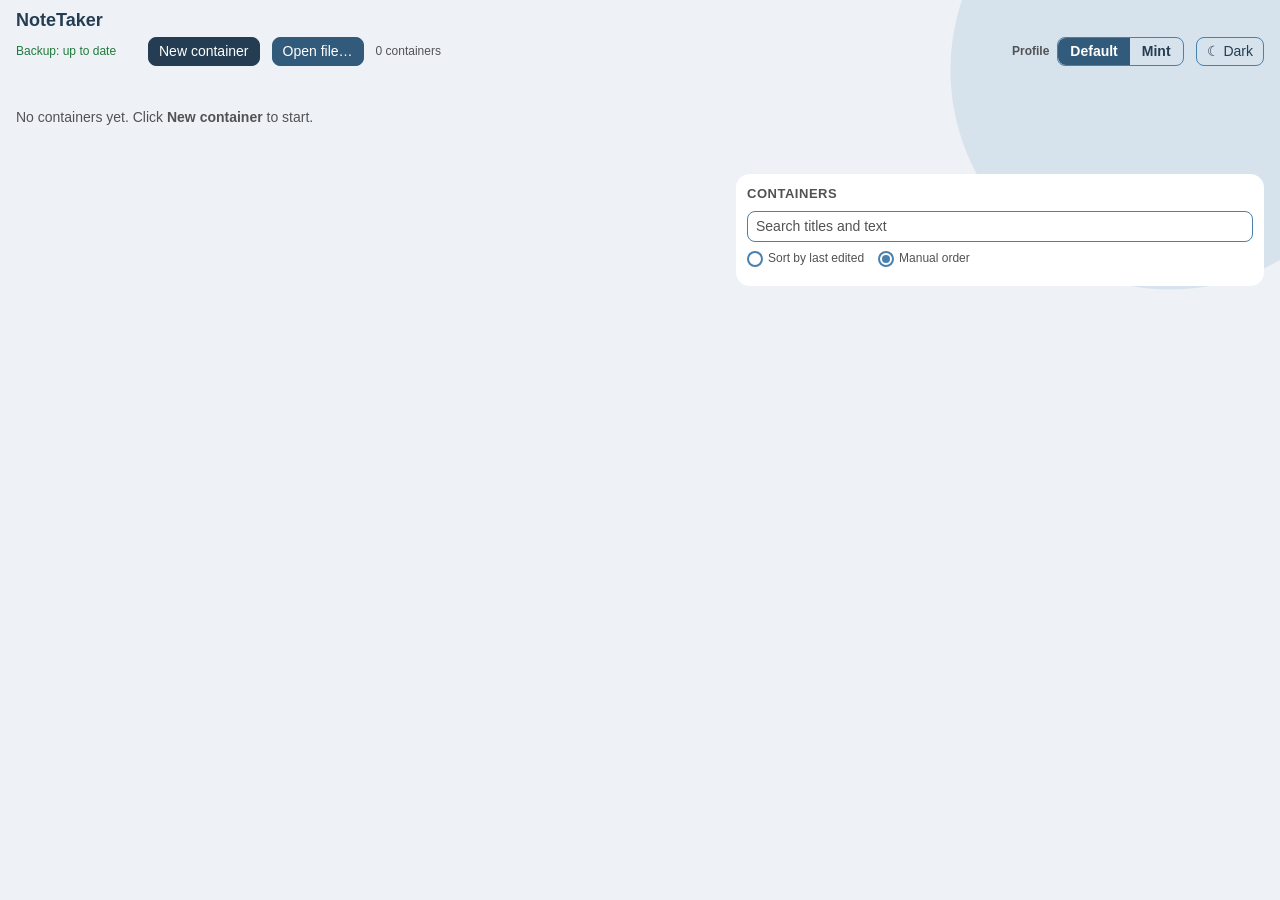
<file: app/index.html>
<!doctype html>
<html lang="en">
<head>
<meta charset="utf-8">
<title>NoteTaker</title>
<meta name="viewport" content="width=device-width, initial-scale=1">
<link rel="icon" href="favicon.ico" sizes="16x16 24x24 32x32 48x48 64x64">
<link rel="manifest" href="manifest.webmanifest">
<script>try { var t = localStorage.getItem("notetaker-theme"); if (t === "dark" || t === "light") document.documentElement.setAttribute("data-theme", t); } catch (e) { /* storage blocked: follow the system setting */ }</script>
<style>
  /* ===== Theme tokens =====
     Default profile (personal brand), light, on :root. Other profiles override these through a data-profile attribute selector
     (:root[data-profile="..."]); light/dark is the data-theme attribute or the system setting, as before.
     Palette: Midnight #253D52, Warm gray #525254, Mist bg #EEF2F7, Muted blue #4880AE, Soft sky #A0C2DB, Mist gray #9A9AA4, Muted Blue Dark #325A7A */
  :root {
    --bg: #EEF2F7; --card: #FFFFFF; --field: #FFFFFF; --field-locked: #EEF2F7;
    --text: #253D52; --muted: #525254; --heading: #253D52;
    --line: #4880AE; --card-line: transparent;                        /* --line: borders of buttons and fields; --card-line: edge of cards, boxes and the header */
    --accent: #4880AE; --accent-bg: #EEF2F7; --focus: #4880AE;        /* never used as text colour: rings, drop line, focus */
    --active-bg: #EEF2F7; --icon: #4880AE;                                                /* the small symbols in the header list */
    --cta-bg: #253D52; --cta-text: #FFFFFF; --btn-bg: #325A7A; --btn-text: #FFFFFF; --btn-line: #325A7A;
    --sig: rgba(72, 128, 174, .14);                                   /* the decorative corner circle */
    --ok: #217a3c; --bad: #c62828;                                    /* page background only (backup line) */
    --warn: #9a5b00; --warn-bg: #fff4d6; --warn-line: #9a5b00; --err-bg: #fde4e4; --err-line: #c62828;
    --cardw: 1060px; --idxw: 528px; --texth: 400px; --fs: 14px; --hdr: 76px; --hdr-min: 76px;   /* --hdr = the real header height, set from the page (see below) */
    --radius-card: 14px; --radius-ctl: 8px; --radius-btn: 8px; --radius-field: 10px; --radius-area: 12px; --radius-line: 2px;
    --font-ui: Arial, Helvetica, sans-serif; --font-mono: Consolas, "Courier New", monospace;
    --fw-normal: 400; --fw-strong: 700; --fw-head: 700; --cta-size: 14px; --cta-weight: 400; --h1-size: 18px; --h1-lh: 22px;
    --logo-w: 190px; --logo-plate: transparent; --logo-plate-pad: 0;      /* only used by a profile that shows a logo */
    --circle: radial-gradient(circle 220px at calc(100% - 110px) 70px, var(--sig) 219px, transparent 220px);
    color-scheme: light;
  }
  @media (prefers-color-scheme: dark) {
    :root:not([data-theme="light"]) {
      --bg: #253D52; --card: #325A7A; --field: #253D52; --field-locked: #325A7A;
      --text: #FFFFFF; --muted: #EEF2F7; --heading: #FFFFFF;
      --line: #A0C2DB; --accent: #A0C2DB; --accent-bg: #253D52; --focus: #A0C2DB; --active-bg: #253D52; --icon: #A0C2DB;
      --cta-bg: #A0C2DB; --cta-text: #253D52; --btn-bg: #EEF2F7; --btn-text: #253D52; --btn-line: #EEF2F7; --sig: rgba(160, 194, 219, .12);
      --ok: #6fcf8a; --bad: #ff8a80;
      --warn: #ffc766; --warn-bg: #3b3317; --warn-line: #ffc766; --err-bg: #3d1d1d; --err-line: #ff9d94;
      color-scheme: dark;
    }
  }
  :root[data-theme="dark"] {
    --bg: #253D52; --card: #325A7A; --field: #253D52; --field-locked: #325A7A;
    --text: #FFFFFF; --muted: #EEF2F7; --heading: #FFFFFF;
    --line: #A0C2DB; --accent: #A0C2DB; --accent-bg: #253D52; --focus: #A0C2DB; --active-bg: #253D52; --icon: #A0C2DB;
    --cta-bg: #A0C2DB; --cta-text: #253D52; --btn-bg: #EEF2F7; --btn-text: #253D52; --btn-line: #EEF2F7; --sig: rgba(160, 194, 219, .12);
    --ok: #6fcf8a; --bad: #ff8a80;
    --warn: #ffc766; --warn-bg: #3b3317; --warn-line: #ffc766; --err-bg: #3d1d1d; --err-line: #ff9d94;
    color-scheme: dark;
  }
  * { box-sizing: border-box; }
  body { margin: 0; background: var(--circle) fixed, var(--bg); color: var(--text); font: 14px/1.4 var(--font-ui); }
  :focus-visible { outline: 3px solid var(--focus); outline-offset: 2px; }
  header { position: sticky; top: 0; z-index: 5; min-height: var(--hdr-min); background: var(--circle) fixed, var(--bg); border-bottom: 1px solid var(--card-line);
           padding: 0 16px; display: grid; grid-template-columns: minmax(0, 1fr); align-content: center; row-gap: 6px; }
  #logoSlot { display: none; flex: none; align-self: flex-start; margin: 0 0 14px 0; }   /* a profile that has a logo draws it here: top of the container-list column, left-aligned */
  .hrow { display: flex; flex-wrap: nowrap; gap: 12px; align-items: center; min-width: 0; }
  .hright { display: flex; align-items: center; gap: 12px; margin-left: auto; }
  h1 { font-size: var(--h1-size); line-height: var(--h1-lh); margin: 0; font-weight: var(--fw-head); color: var(--heading); }
  button { font: inherit; padding: 4px 10px; border: 1px solid var(--line); border-radius: var(--radius-btn);
           background: transparent; color: var(--text); cursor: pointer; }
  button:hover:not(:disabled) { border-color: var(--accent); }
  button:disabled { opacity: .45; cursor: not-allowed; }
  button.primary { background: var(--cta-bg); border-color: var(--cta-bg); color: var(--cta-text); font-size: var(--cta-size); font-weight: var(--cta-weight); }
  button.btn-open, button.btn-save { background: var(--btn-bg); border-color: var(--btn-line); color: var(--btn-text); }
  #themeBtn { white-space: nowrap; }
  /* profile switch: a label and a two-button group (the pressed one is filled) */
  #profileBox { display: inline-flex; align-items: center; gap: 8px; }
  #profileBox[hidden] { display: none; }
  #profileLabel { font-size: 12px; color: var(--muted); font-weight: var(--fw-strong); white-space: nowrap; }
  .segbtns { display: inline-flex; border: 1px solid var(--line); border-radius: var(--radius-btn); }
  .segbtns button { border: 0; border-radius: 0; padding: 4px 12px; font-weight: var(--fw-strong); white-space: nowrap; }
  .segbtns button:first-child { border-radius: var(--radius-btn) 0 0 var(--radius-btn); }
  .segbtns button:last-child { border-radius: 0 var(--radius-btn) var(--radius-btn) 0; }
  .segbtns button[aria-pressed="true"] { background: var(--btn-bg); color: var(--btn-text); }
  .segbtns button:hover:not(:disabled):not([aria-pressed="true"]) { background: var(--accent-bg); }
  #count, #backup { color: var(--muted); font-size: 12px; white-space: nowrap; }
  #backup { min-width: 10em; }                      /* reserve the width of the usual texts so the buttons beside it do not shift as the text changes */
  #backup.ok { color: var(--ok); } #backup.bad { color: var(--bad); font-weight: var(--fw-strong); }
  .banner { margin: 10px 16px 0; padding: 8px 12px; border-radius: var(--radius-ctl); border: 1px solid; display: flex; gap: 12px; align-items: flex-start; white-space: pre-line; }
  .banner > span { flex: 1; }
  .banner .bx { flex: none; }
  .banner.warn { background: var(--warn-bg); border-color: var(--warn-line); }
  .banner.err { background: var(--err-bg); border-color: var(--err-line); }
  #empty { margin: 32px 16px; color: var(--muted); }
  #layout { display: grid; grid-template-columns: minmax(0, var(--cardw)) minmax(240px, var(--idxw)); justify-content: center;
            gap: 16px; padding: 14px 16px 60px; align-items: start; }
  #grid { display: flex; flex-direction: column; gap: 14px; min-width: 0; }
  @media (max-width: 900px) { #layout { grid-template-columns: minmax(0, 1fr); } #side { position: static; max-height: none; } }
  .card { background: var(--card); border: 1px solid var(--card-line); border-radius: var(--radius-card); padding: 10px; display: flex; flex-direction: column; gap: 6px;
          scroll-margin-top: calc(var(--hdr) + 12px); }
  .card.flash { animation: flash 1.1s ease-out; }
  @keyframes flash { 0% { background: var(--accent-bg); } 100% { background: var(--card); } }
  .title { width: 100%; font: inherit; font-weight: var(--fw-strong); padding: 4px 6px; border: 1px solid var(--line); border-radius: var(--radius-field);
           background: var(--field); color: var(--text); }
  .btns { display: flex; flex-wrap: wrap; gap: 4px; }
  textarea.body { width: 100%; height: var(--texth); resize: vertical; overflow: auto; padding: 8px; font: var(--fs)/1.45 var(--font-mono);
                  border: 1px solid var(--line); border-radius: var(--radius-area); background: var(--field); color: var(--text); }
  .btnwrap { position: relative; display: inline-block; }
  .toast { position: absolute; left: 0; top: calc(100% + 3px); z-index: 4; white-space: nowrap; pointer-events: none;
           background: var(--text); color: var(--bg); padding: 2px 8px; border-radius: var(--radius-ctl); font-size: 12px; }
  .meta { display: flex; flex-wrap: wrap; gap: 4px 12px; font-size: 12px; color: var(--muted); }
  .badge { color: var(--warn); font-weight: var(--fw-strong); }
  .titlerow { display: flex; gap: 6px; align-items: center; }
  .titlerow .title { flex: 1; min-width: 0; }
  .title[readonly] { background: var(--field-locked); }
  ::placeholder { color: var(--muted); opacity: 1; }
  .lock { flex: none; font-size: 15px; }
  .small { font-size: 11px; color: var(--muted); margin-top: -2px; }
  .cardstatus:empty { display: none; }
  .panel { border: 1px solid var(--err-line); background: var(--err-bg); border-radius: var(--radius-ctl); padding: 8px 10px; display: flex; flex-direction: column; gap: 6px; }
  .panel.warn { border-color: var(--warn-line); background: var(--warn-bg); }
  .panel .pmsg { font-size: 13px; }
  .panel .pbtns { display: flex; flex-wrap: wrap; gap: 6px; }
  .card[hidden], #index li[hidden] { display: none !important; }
  .card.pinned { border-color: var(--accent); box-shadow: 0 0 0 1px var(--accent); }
  .card.collapsed .small, .card.collapsed textarea.body, .card.collapsed .meta { display: none; }
  .card.dragging { opacity: .45; }
  .reorder { display: inline-flex; gap: 4px; align-items: center; flex: none; }
  .reorder button { padding: 2px 8px; }
  .grip { cursor: grab; user-select: none; touch-action: none; flex: none; padding: 2px 4px; color: var(--muted); font-size: 16px; line-height: 1; }
  .grip:active { cursor: grabbing; }
  .grip.off { opacity: .35; cursor: not-allowed; }
  body[data-sort="edited"] .reorder, body[data-sort="edited"] .grip { display: none; }
  body.is-dragging { user-select: none; cursor: grabbing; }
  #dropline { position: fixed; height: 4px; border-radius: var(--radius-line); background: var(--accent); z-index: 20; pointer-events: none; display: none; }
  #q { width: 100%; font: inherit; padding: 5px 8px; border: 1px solid var(--line); border-radius: var(--radius-btn); background: var(--field); color: var(--text); }
  .sortrow { display: flex; flex-wrap: wrap; gap: 4px 14px; font-size: 12px; color: var(--muted); }
  .sortrow label { display: flex; gap: 5px; align-items: center; cursor: pointer; }
  input[type="radio"] { appearance: none; -webkit-appearance: none; flex: none; width: 16px; height: 16px; margin: 0; border: 2px solid var(--line); border-radius: 50%; background: var(--field); display: inline-grid; place-content: center; cursor: pointer; }   /* own drawing so the ring is a token colour (the browser's grey ring failed 3:1 in dark) */
  input[type="radio"]::before { content: ""; width: 8px; height: 8px; border-radius: 50%; background: var(--accent); transform: scale(0); }
  input[type="radio"]:checked::before { transform: scale(1); }
  .nomatch { color: var(--muted); font-size: 12px; padding: 6px 8px; }
  #side { position: sticky; top: calc(var(--hdr) + 10px); max-height: calc(100vh - var(--hdr) - 24px); display: flex; flex-direction: column; min-width: 0; }
  #side .box { background: var(--card); border: 1px solid var(--card-line); border-radius: var(--radius-card); padding: 10px; display: flex; flex-direction: column; gap: 8px; min-height: 0; }
  #side h2 { font-size: 13px; margin: 0; text-transform: uppercase; letter-spacing: .04em; color: var(--muted); }
  #index { list-style: none; margin: 0; padding: 0; overflow: auto; display: flex; flex-direction: column; gap: 2px; }
  #index li { display: flex; gap: 8px; align-items: flex-start; padding: 6px 8px; border-radius: var(--radius-card); cursor: pointer; border: 1px solid transparent; }
  #index li:hover { border-color: var(--line); }
  #index li.active { background: var(--active-bg); border-color: var(--accent); }
  #index .ic { width: 18px; text-align: center; flex: none; color: var(--icon); font-size: 13px; }
  #index .ib { min-width: 0; flex: 1; }
  #index .t { font-weight: var(--fw-strong); overflow: hidden; text-overflow: ellipsis; white-space: nowrap; }
  #index .t.untitled { font-weight: var(--fw-normal); font-style: italic; color: var(--muted); }
  #index .s { font-size: 11px; color: var(--muted); display: flex; gap: 8px; flex-wrap: wrap; }
</style>
<!-- Optional profile file. Blocking on purpose: when present it adds its look before the first paint. When it is absent this request fails (one 404 line in the server log and the console, nothing else) and the app runs in Default. -->
<script src="mint-profile.js" onerror="window.__mintMissing = true"></script>
<script>
// ===== <profile-logic> (no DOM access; unit-tested by Testing/profiles-phase3-unit.mjs) =====
const PROFILE_KEY = "notetaker-profile";
// stored = what localStorage holds ("mint", "default", anything else, or null); mintAvailable = mint-profile.js loaded.
// A stored "mint" is kept (not rewritten) when the file is missing: the Default look is shown and fellBack says so.
function resolveProfile(stored, mintAvailable) {
  if (stored === "mint") return mintAvailable ? { profile: "mint", fellBack: false } : { profile: "default", fellBack: true };
  return { profile: "default", fellBack: false };
}
function themeLabel(isDark) {
  return isDark ? { text: "\u2600 Light", title: "Switch to light mode" } : { text: "\u263E Dark", title: "Switch to dark mode" };
}
// ===== </profile-logic> =====
(function () {
  var stored = null; try { stored = localStorage.getItem(PROFILE_KEY); } catch (e) { /* storage blocked: Default */ }
  var r = resolveProfile(stored, !!window.NoteTakerMint);
  window.__profileState = { stored: stored, resolved: r.profile, fellBack: r.fellBack, available: !!window.NoteTakerMint };
  if (r.profile === "mint") document.documentElement.setAttribute("data-profile", "mint");
})();
</script>
</head>
<body>
<header>
  <div class="hrow" id="hrow1">
    <h1>NoteTaker</h1>
  </div>
  <div class="hrow" id="hrow2">
    <span id="backup" class="ok busy">Backup: starting…</span>
    <button id="newCard" class="primary">New container</button>
    <button id="openBtn" class="btn-open" type="button" title="Open an existing .txt or .md file into a new container">Open file…</button>
    <span id="count"></span>
    <div class="hright">
      <div id="profileBox" hidden>
        <span id="profileLabel">Profile</span>
        <div class="segbtns" role="group" aria-label="Profile">
          <button type="button" data-profile="default" aria-pressed="true">Default</button>
          <button type="button" data-profile="mint" aria-pressed="false">Mint</button>
        </div>
      </div>
      <button id="themeBtn" type="button">Dark</button>
    </div>
  </div>
</header>
<div id="banners"></div>
<div id="dropline"></div>
<div id="empty" hidden>No containers yet. Click <b>New container</b> to start.</div>
<div id="layout">
  <main id="grid"></main>
  <aside id="side">
    <span id="logoSlot"></span>
    <div class="box">
      <h2>Containers</h2>
      <input id="q" type="search" placeholder="Search titles and text" aria-label="Search containers" autocomplete="off">
      <div class="sortrow" role="radiogroup" aria-label="Order">
        <label><input type="radio" name="sort" value="edited"> Sort by last edited</label>
        <label><input type="radio" name="sort" value="manual"> Manual order</label>
      </div>
      <ul id="index"></ul>
      <div id="nomatchSide" class="nomatch" hidden>No containers match.</div>
    </div>
  </aside>
</div>

<script>
"use strict";

// ===== <pure-logic> (no DOM or storage access; unit-tested by Testing/phase1-unit.mjs) =====
function countWords(text) { const t = text.trim(); return t ? t.split(/\s+/).length : 0; }
function countChars(text) { return Array.from(text).length; }           // includes spaces
function pad2(n) { return String(n).padStart(2, "0"); }
function formatStamp(ms) {
  const d = new Date(ms);
  return d.getFullYear() + "/" + pad2(d.getMonth() + 1) + "/" + pad2(d.getDate()) + " " +
         pad2(d.getHours()) + ":" + pad2(d.getMinutes()) + ":" + pad2(d.getSeconds());
}
// "" = nothing to flag, "never-saved" = text exists but was never saved to a file, "unsaved" = differs from last saved text
function unsavedState(card) {
  if (card.savedText === null) return card.text === "" ? "" : "never-saved";
  return card.text !== card.savedText ? "unsaved" : "";
}
function newCard(now, id) {
  return { id: id, title: "", text: "", createdAt: now, lastEdited: now,
           savedText: null, pinned: false, collapsed: false };
}
const CARD_DEFAULTS = { title: "", text: "", savedText: null, pinned: false, collapsed: false, locked: false, fileName: null, lastModified: null, savedAt: null, order: null, eol: "lf", bom: false };
function normalizeCard(c) { return Object.assign({}, CARD_DEFAULTS, c); }   // cards stored by an earlier phase gain the new fields
// ----- Phase 4: opening existing files without changing them by accident -----
const MAX_OPEN_BYTES = 10 * 1024 * 1024;
// Decode file bytes as UTF-8. Refuses (ok:false) anything that is not valid UTF-8, so a file in another encoding is never "repaired" and saved back damaged.
// Remembers a leading byte-order mark and the line-ending style (CRLF or LF; mixed files use the majority) so a save can put them back.
function decodeFileBytes(bytes) {
  const u8 = bytes instanceof Uint8Array ? bytes : new Uint8Array(bytes);
  const bom = u8.length >= 3 && u8[0] === 0xEF && u8[1] === 0xBB && u8[2] === 0xBF;
  let text;
  try { text = new TextDecoder("utf-8", { fatal: true }).decode(bom ? u8.subarray(3) : u8); }
  catch (e) { return { ok: false, reason: "not-utf8" }; }
  const crlf = (text.match(/\r\n/g) || []).length;
  const lf = (text.match(/\n/g) || []).length - crlf;
  const cr = (text.replace(/\r\n/g, "").match(/\r/g) || []).length;       // a lone CR (old Mac style) counts as a line break
  const eol = crlf > lf + cr ? "crlf" : "lf";
  const mixed = cr > 0 || (crlf > 0 && lf > 0);                  // anything but one consistent style: the save will make it consistent, so say so
  return { ok: true, text: text.replace(/\r\n?/g, "\n"), bom: bom, eol: eol, mixed: mixed };
}
// The text as it goes into the file: the container holds "\n" line breaks; the file gets its original style and byte-order mark back.
function encodeForFile(text, fmt) {
  fmt = fmt || {};
  return (fmt.bom ? "﻿" : "") + (fmt.eol === "crlf" ? text.replace(/\n/g, "\r\n") : text);
}
function describeOpenRefusal(name, reason, size, detail) {
  const n = '"' + name + '"';
  if (reason === "too-big") return n + " is " + (size / 1048576).toFixed(1) + " MB, over the " + (MAX_OPEN_BYTES / 1048576) + " MB limit for opening a file here, so it was not opened.";
  if (reason === "not-utf8") return n + " is not UTF-8 text (it may use another encoding, or not be a text file), so it was not opened. Opening and saving it could damage it.";
  return n + " could not be read (" + (detail || "unknown error") + "), so it was not opened.";
}
const RESERVED_NAME = /^(CON|PRN|AUX|NUL|COM[1-9]|LPT[1-9])$/i;
// File-name-safe version of a title: removes \ / : * ? " < > | and control characters, trims spaces, removes trailing dots,
// caps at 100 characters, and prefixes "_" to Windows reserved names (CON, PRN, AUX, NUL, COM1-9, LPT1-9). Returns "" if nothing is left.
function sanitizeTitle(title) {
  const trimEnd = (x) => x.replace(/[\s.]+$/, "");
  let s = String(title).replace(/[\\/:*?"<>|\u0000-\u001f\u007f]/g, "").replace(/^\s+/, "");
  s = trimEnd(s);
  s = trimEnd(Array.from(s).slice(0, 100).join(""));
  if (!s) return "";
  if (RESERVED_NAME.test(s.split(".")[0])) s = "_" + s;
  return s;
}
function defaultFileName(title, now) {
  const base = sanitizeTitle(title);
  if (!base) {
    const d = new Date(now);
    return "User_Text_" + d.getFullYear() + pad2(d.getMonth() + 1) + pad2(d.getDate()) + "_" + pad2(d.getHours()) + pad2(d.getMinutes()) + pad2(d.getSeconds()) + ".txt";
  }
  return /\.(txt|md)$/i.test(base) ? base : base + ".txt";
}
function stripExtension(name) { const r = name.replace(/\.[^./\\]+$/, ""); return r || name; }
// Steps 1 and 2 of the save routine. file = { ok: true, lastModified } or { ok: false, errorName }.
function checkBeforeWrite(file, storedLastModified) {
  if (!file.ok) return file.errorName === "NotFoundError" ? { action: "missing" } : { action: "unreadable", errorName: file.errorName };
  if (storedLastModified === null || file.lastModified !== storedLastModified) return { action: "changed" };
  return { action: "write" };
}
// Step 3: what a failed write means.
function classifyWriteError(name) {
  if (name === "InvalidStateError" || name === "NoModificationAllowedError") return "locked";
  if (name === "NotFoundError") return "missing";
  if (name === "NotAllowedError" || name === "SecurityError") return "permission";
  return "error";
}
function failureMessage(kind, fileName, extra) {
  const n = '"' + fileName + '"';
  const safe = " Your text is safe in this container.";
  if (kind === "missing") return "The file " + n + " was renamed, moved or deleted." + safe;
  if (kind === "changed") return "The file " + n + " was changed outside NoteTaker since your last save. Saving now would overwrite those changes." + safe;
  if (kind === "locked") return "NoteTaker could not write to " + n + ". It may be open in another program, or it changed while saving. Nothing was overwritten." + safe;
  if (kind === "permission") return "NoteTaker needs your permission to save " + n + ".";
  if (kind === "linklost") return "The link to the file " + n + " was lost (browser data may have been cleared)." + safe + " Use Save As to link a file again.";
  if (kind === "samefile") return n + " is also linked to the container \"" + extra + "\". Saving from both will overwrite each other's text.";
  if (kind === "eolmixed") return n + " had mixed or unusual line endings. When you save, every line ending will be written as " + extra + ".";
  return "Saving " + n + " failed (" + extra + ")." + safe;
}
// ----- Phase 3: ordering, pinning, search -----
const byEdited = (a, b) => (b.lastEdited - a.lastEdited) || (b.createdAt - a.createdAt) || (a.id < b.id ? -1 : 1);
const byManual = (a, b) => (a.order - b.order) || (b.createdAt - a.createdAt) || (a.id < b.id ? -1 : 1);
// Display order: the pinned card first in BOTH modes, then the rest by the chosen mode ("edited" = newest edit first, anything else = manual order).
function displayOrder(cards, mode) {
  const cmp = mode === "edited" ? byEdited : byManual;
  return cards.filter((c) => c.pinned).sort(cmp).concat(cards.filter((c) => !c.pinned).sort(cmp));
}
// Cards stored before manual order existed keep their old (newest created first) position.
function assignMissingOrders(cards) { cards.forEach((c) => { if (c.order === null || c.order === undefined) c.order = -c.createdAt; }); return cards; }
function newCardOrder(cards) { return cards.length ? Math.min.apply(null, cards.map((c) => c.order)) - 1 : 0; }   // a new card goes to the top
// Move card `id` just before (after=false) or after (after=true) card `targetId` in the manual sequence; returns { id: newOrder } for every card, or null.
function manualMove(cards, id, targetId, after) {
  if (id === targetId) return null;
  const seq = cards.slice().sort(byManual);
  const from = seq.findIndex((c) => c.id === id); if (from < 0) return null;
  const moved = seq.splice(from, 1)[0];
  let to = seq.findIndex((c) => c.id === targetId); if (to < 0) return null;
  if (after) to += 1;
  seq.splice(to, 0, moved);
  const out = {}; seq.forEach((c, i) => { out[c.id] = i; });
  return out;
}
// Move one place up (-1) or down (+1) among the cards that are shown below the pinned card; null if it cannot move.
function manualMoveBy(cards, id, delta) {
  const rest = displayOrder(cards, "manual").filter((c) => !c.pinned);
  const i = rest.findIndex((c) => c.id === id), j = i + delta;
  if (i < 0 || j < 0 || j >= rest.length) return null;
  return manualMove(cards, id, rest[j].id, delta > 0);
}
// Pinning: only one card at a time. Returns { id: newPinnedValue } for the cards that change.
function pinChange(cards, id) {
  const target = cards.find((c) => c.id === id), out = {};
  if (!target) return out;
  if (target.pinned) { out[id] = false; return out; }
  cards.forEach((c) => { if (c.pinned) out[c.id] = false; });
  out[id] = true; return out;
}
function matchesQuery(card, query) {
  const q = String(query).trim().toLowerCase();
  return !q || card.title.toLowerCase().includes(q) || card.text.toLowerCase().includes(q);
}
// ===== </pure-logic> =====

const $ = (id) => document.getElementById(id);
const errStr = (e) => (e && e.name ? e.name : typeof e) + ": " + (e && e.message ? e.message : String(e));
const cards = new Map();          // id -> card (in memory, source of truth for the UI)
const els = new Map();            // id -> { root, title, body, meta, li, lock, small, status }
const handles = new Map();        // card id -> FileSystemFileHandle (in memory; also stored in IndexedDB "handles")
const busy = new Set();           // card ids with a save in progress
let lastHandle = null;            // most recent file saved to; used as the Save As starting folder
let sortMode = "manual";          // "manual" (default: same as the Phase 1 order until you move something) or "edited"
let pendingReorder = false;       // "last edited" order is applied once focus leaves the containers (never under your cursor)
let drag = null;                  // state of a drag in progress

// ---------- banners ----------
function banner(kind, text) {
  const d = document.createElement("div");
  d.className = "banner " + kind;
  const m = document.createElement("span"); m.textContent = text; d.appendChild(m);
  const x = document.createElement("button"); x.type = "button"; x.className = "bx"; x.textContent = "Dismiss"; x.addEventListener("click", () => d.remove()); d.appendChild(x);
  $("banners").appendChild(d);
  return d;
}

// ---------- IndexedDB ----------
const DB_NAME = "notetaker", DB_VERSION = 1;
let dbPromise = null;
function openDb() {
  if (dbPromise) return dbPromise;
  dbPromise = new Promise((resolve, reject) => {
    let req;
    try { req = indexedDB.open(DB_NAME, DB_VERSION); } catch (e) { return reject(e); }
    req.onupgradeneeded = () => {
      const db = req.result;
      db.createObjectStore("cards", { keyPath: "id" });
      db.createObjectStore("handles");      // key = card id; used from Phase 2
      db.createObjectStore("meta");
    };
    req.onsuccess = () => resolve(req.result);
    req.onerror = () => reject(req.error);
    req.onblocked = () => reject(new Error("indexedDB open blocked"));
  });
  return dbPromise;
}
async function dbTx(stores, mode, fn) {
  const db = await openDb();
  return new Promise((resolve, reject) => {
    const tx = db.transaction(stores, mode);
    const r = fn(tx);
    tx.oncomplete = () => resolve(r && r.result);
    tx.onerror = () => reject(tx.error);
    tx.onabort = () => reject(tx.error || new Error("transaction aborted"));
  });
}
const dbAllCards = () => dbTx(["cards"], "readonly", (tx) => tx.objectStore("cards").getAll());
const dbPutCards = (list) => dbTx(["cards"], "readwrite", (tx) => { const s = tx.objectStore("cards"); list.forEach((c) => s.put(c)); });
const dbGetMeta = (key) => dbTx(["meta"], "readonly", (tx) => tx.objectStore("meta").get(key));
const dbPutMeta = (key, val) => dbTx(["meta"], "readwrite", (tx) => tx.objectStore("meta").put(val, key));
const dbPutHandle = (key, h) => dbTx(["handles"], "readwrite", (tx) => tx.objectStore("handles").put(h, key));
const dbAllHandles = () => dbTx(["handles"], "readonly", (tx) => { const st = tx.objectStore("handles"), k = st.getAllKeys(), v = st.getAll();
  return { get result() { return k.result.map((key, i) => [key, v.result[i]]); } }; });
const dbDeleteCard = (id) => dbTx(["cards", "handles"], "readwrite", (tx) => { tx.objectStore("cards").delete(id); tx.objectStore("handles").delete(id); });

// ---------- crash backup: every change is written to IndexedDB within ~250 ms ----------
const FLUSH_MS = 0;    // next event-loop turn: coalesces one burst of input events, but shrinks the loss window to a few ms (a 250 ms debounce lost text typed <150 ms before closing the tab)
const dirty = new Set();
let flushTimer = null, flushChain = Promise.resolve(), backupBroken = false;

function setBackup(state) {
  const el = $("backup");
  if (state === "ok")      { el.className = "ok";  el.textContent = "Backup: up to date"; }
  if (state === "pending") { el.className = "ok busy"; el.textContent = "Backup: writing…"; }
  if (state === "failed")  { el.className = "bad"; el.textContent = "BACKUP FAILED: text is not protected"; }
}
function markDirty(id) {
  dirty.add(id);
  if (!backupBroken) setBackup("pending");
  if (!flushTimer) flushTimer = setTimeout(flush, FLUSH_MS);   // not reset on each keystroke, so a long typing burst still flushes
}
function flush() {
  clearTimeout(flushTimer); flushTimer = null;
  flushChain = flushChain.then(async () => {
    if (!dirty.size) return;
    const ids = [...dirty]; dirty.clear();
    const batch = ids.map((id) => cards.get(id)).filter(Boolean);
    try {
      await dbPutCards(batch);
      backupBroken = false;
      if (!dirty.size) setBackup("ok");
    } catch (e) {
      ids.forEach((id) => dirty.add(id));      // keep them dirty so the next flush retries
      backupBroken = true; setBackup("failed");
      console.error("backup failed", e);
      flushTimer = flushTimer || setTimeout(flush, 2000);
    }
  });
  return flushChain;
}
document.addEventListener("visibilitychange", () => { if (document.visibilityState === "hidden") flush(); });
window.addEventListener("pagehide", () => { flush(); });

// ---------- UI ----------
function updateMeta(card) {
  const e = els.get(card.id); if (!e) return;
  const state = unsavedState(card);
  e.meta.textContent = "";
  const parts = [countWords(card.text) + " words", countChars(card.text) + " chars", "Edited " + formatStamp(card.lastEdited)];
  if (card.savedAt) parts.push("Saved " + formatStamp(card.savedAt).slice(11));
  parts.forEach((p) => { const s = document.createElement("span"); s.textContent = p; e.meta.appendChild(s); });
  if (state) {
    const b = document.createElement("span"); b.className = "badge";
    b.textContent = state === "never-saved" ? "Not saved to a file" : "Unsaved changes";
    e.meta.appendChild(b);
  }
}
function indexLabel(card) { return card.title.trim() || "Untitled"; }
function updateIndexItem(card) {
  const e = els.get(card.id); if (!e || !e.li) return;
  const t = e.li.querySelector(".t"); t.textContent = (card.locked ? "🔒 " : "") + indexLabel(card);
  const ic = e.li.querySelector(".ic"); if (ic) ic.textContent = card.pinned ? "▲" : card.collapsed ? "▸" : "●"; t.classList.toggle("untitled", !card.title.trim());
  const s = e.li.querySelector(".s"); s.textContent = "";
  const add = (txt, cls) => { const x = document.createElement("span"); x.textContent = txt; if (cls) x.className = cls; s.appendChild(x); };
  add(countWords(card.text) + " words"); add(formatStamp(card.lastEdited).slice(11, 16));
  const st = unsavedState(card); if (st) add(st === "never-saved" ? "no file" : "unsaved", "badge");
}
function buildIndexItem(card) {
  const li = document.createElement("li"); li.dataset.id = card.id;
  const ic = document.createElement("span"); ic.className = "ic"; ic.textContent = "●";
  const ib = document.createElement("div"); ib.className = "ib";
  const t = document.createElement("div"); t.className = "t"; const s = document.createElement("div"); s.className = "s";
  ib.append(t, s); li.append(ic, ib);
  li.addEventListener("click", () => goTo(card.id));
  return li;
}
function goTo(id) {
  const e = els.get(id); if (!e) return;
  e.root.scrollIntoView({ behavior: "smooth", block: "start" });
  e.root.classList.remove("flash"); void e.root.offsetWidth; e.root.classList.add("flash");
  holdActive(id);      // stays highlighted until the user scrolls away (see below)
}
// Bring a whole container into view (moving the page only as far as needed) when the user works in it.
// Buttons are excluded: moving the page under the pointer between mouse-down and mouse-up would lose the click.
const EDGE_PX = 12;
// The real height of the sticky header, read from the page each time (it differs with profile, theme and fonts; it was once a constant 52 that went stale).
const headerPx = () => document.querySelector("header").getBoundingClientRect().height;
function ensureVisible(id) {
  const e = els.get(id); if (!e) return;
  const r = e.root.getBoundingClientRect(), top = headerPx() + EDGE_PX, bottom = innerHeight - EDGE_PX;
  let dy = 0;
  if (r.height > bottom - top) { if (r.top < top) dy = r.top - top; }        // taller than the screen: show its top, never fight the user
  else if (r.top < top) dy = r.top - top;
  else if (r.bottom > bottom) dy = r.bottom - bottom;
  if (Math.abs(dy) > 1) window.scrollBy({ top: dy, behavior: "smooth" });
}
let lastPointerAt = 0;
document.addEventListener("pointerdown", () => { lastPointerAt = Date.now(); }, true);
function setActive(id) { els.forEach((e, k) => { if (e.li) e.li.classList.toggle("active", k === id); }); }
// Which header is highlighted: the container being read. A clicked header stays highlighted while its container is on screen,
// because the end of the page cannot always scroll it up to the reading line. Wheel, touch or keys release that.
let lockId = null, lockY = null, lockTimer = 0, lockMaxTimer = 0, lockScrolled = false, activeRaf = 0;
function settleLock() { lockY = scrollY; }   // the click's own scroll has finished; any later movement is the user's
// Highlight `id` and keep it highlighted. The scroll we started is "finished" when the browser says so (scrollend), not after a guessed pause:
// a pause can also be the page hitching in the middle of a long smooth scroll, and the rest of that scroll must not count as the user's.
function holdActive(id) {
  lockId = id; lockY = null; lockScrolled = false; clearTimeout(lockTimer); clearTimeout(lockMaxTimer);
  lockMaxTimer = setTimeout(() => { if (lockY === null) settleLock(); }, 3000);                // never wait for "finished" forever
  lockTimer = setTimeout(() => { if (!lockScrolled) settleLock(); }, 400);     // nothing needed to scroll, so no scroll event will come
  setActive(id);
}
window.addEventListener("scrollend", () => { if (lockId && lockY === null) settleLock(); });
function pickActive() {
  activeRaf = 0;
  const kids = [...$("grid").children].filter((k) => !k.hidden); if (!kids.length) return;
  const hdr = headerPx(), vh = innerHeight;
  if (lockId) {
    const e = els.get(lockId);
    if (!e) lockId = null;
    else if (lockY === null) return setActive(lockId);        // the scroll we started is still on its way: the container is not on screen yet, and that is fine
    else { const r = e.root.getBoundingClientRect(); if (r.bottom > hdr && r.top < vh) return setActive(lockId); lockId = null; }
  }
  let chosen = kids[0].dataset.id;
  for (const k of kids) if (k.getBoundingClientRect().top <= hdr + vh * 0.3) chosen = k.dataset.id;
  if (scrollY + vh >= document.documentElement.scrollHeight - 2) chosen = kids[kids.length - 1].dataset.id;
  setActive(chosen);
}
function schedulePick() { if (!activeRaf) activeRaf = requestAnimationFrame(pickActive); }
window.addEventListener("scroll", () => {
  if (lockId) {
    if (lockY === null) {                                                                          // still scrolling to the clicked container
      lockScrolled = true; clearTimeout(lockTimer);
      if (!("onscrollend" in window)) lockTimer = setTimeout(settleLock, 150);                     // older browsers: fall back to a pause
    }
    else if (Math.abs(scrollY - lockY) > 4) lockId = null;                                       // user moved the page (wheel, scrollbar, keys)
  }
  schedulePick();
}, { passive: true });
window.addEventListener("resize", schedulePick);
["wheel", "touchmove", "keydown"].forEach((ev) => window.addEventListener(ev, () => { lockId = null; }, { passive: true }));
function updateChrome() {
  const n = cards.size, searching = !!$("q").value.trim();
  const shown = searching ? [...cards.values()].filter((c) => matchesQuery(c, $("q").value)).length : n;
  $("count").textContent = (searching ? shown + " of " + n : n) + (n === 1 ? " container" : " containers");
  $("empty").hidden = n > 0;
}
function touch(card) { card.lastEdited = Date.now(); markDirty(card.id); updateMeta(card); updateIndexItem(card); if (sortMode === "edited") reorderSoon(); }

function buildCard(card) {
  const root = document.createElement("article");
  root.className = "card"; root.dataset.id = card.id;

  const titleRow = document.createElement("div"); titleRow.className = "titlerow";
  const title = document.createElement("input");
  title.className = "title"; title.type = "text"; title.placeholder = "Untitled"; title.value = card.title;
  title.setAttribute("aria-label", "Title");
  title.addEventListener("input", () => { if (card.locked) return; card.title = title.value; touch(card); });
  const lock = document.createElement("span"); lock.className = "lock"; lock.textContent = "🔒"; lock.title = "The title is locked to the file name";
  const grip = document.createElement("span"); grip.className = "grip"; grip.textContent = "⠿"; grip.title = "Drag to move this container (Manual order)";
  grip.setAttribute("role", "button"); grip.setAttribute("aria-label", "Drag to move");
  grip.addEventListener("pointerdown", (ev) => startDrag(ev, card));
  const reorder = document.createElement("span"); reorder.className = "reorder";
  const up = document.createElement("button"); up.type = "button"; up.textContent = "↑"; up.title = "Move up"; up.setAttribute("aria-label", "Move up");
  const down = document.createElement("button"); down.type = "button"; down.textContent = "↓"; down.title = "Move down"; down.setAttribute("aria-label", "Move down");
  up.addEventListener("click", () => moveCardBy(card, -1, up)); down.addEventListener("click", () => moveCardBy(card, 1, down));
  reorder.append(up, down);
  titleRow.append(grip, title, lock, reorder);
  const small = document.createElement("div"); small.className = "small"; small.textContent = "Title locks to the file name on first save";
  const status = document.createElement("div"); status.className = "cardstatus";

  const btns = document.createElement("div"); btns.className = "btns";
  const mk = (label, cls, handler, disabledNote) => {
    const b = document.createElement("button"); b.type = "button"; b.textContent = label; b.className = "btn-" + cls;
    if (disabledNote) { b.disabled = true; b.title = disabledNote; } else { b.addEventListener("click", () => handler(b)); }
    const wrap = document.createElement("span"); wrap.className = "btnwrap"; wrap.appendChild(b);
    btns.appendChild(wrap); return b;
  };
  mk("Save", "save", (b) => saveCard(card, { btn: b }));
  mk("Save As", "saveas", (b) => saveAs(card, { btn: b }));
  mk("Copy", "copy", (b) => copyCard(card, b));
  const pinBtn = mk("Pin", "pin", (b) => togglePin(card, b));
  const colBtn = mk("Collapse", "collapse", (b) => toggleCollapse(card, b));
  mk("Delete", "delete", () => deleteCard(card));

  const body = document.createElement("textarea");
  body.className = "body"; body.value = card.text; body.spellcheck = true;
  body.setAttribute("aria-label", "Text");
  body.addEventListener("input", () => { card.text = body.value; touch(card); });

  const meta = document.createElement("div"); meta.className = "meta";
  root.append(titleRow, small, btns, status, body, meta);
  root.addEventListener("click", (ev) => { if (!ev.target.closest("button")) ensureVisible(card.id); });
  root.addEventListener("focusin", (ev) => {      // keyboard focus (Tab); mouse focus is handled by the click above, after mouse-up
    if (Date.now() - lastPointerAt > 400 && !ev.target.closest("button")) ensureVisible(card.id);
  });
  const li = buildIndexItem(card);
  els.set(card.id, { root, title, body, meta, li, lock, small, status, grip, up, down, pinBtn, colBtn });
  refreshTitleUi(card); refreshCardUi(card); updateMeta(card); updateIndexItem(card);
  return root;
}
function renderAll() {
  const grid = $("grid"), idx = $("index"); grid.textContent = ""; idx.textContent = ""; els.clear();
  displayOrder([...cards.values()], sortMode).forEach((c) => { grid.appendChild(buildCard(c)); idx.appendChild(els.get(c.id).li); });
  applyFilter(); updateReorderControls(); schedulePick();
}

// Feedback is a floating note, not a change to the button label, so the button row never changes width or wraps.
function toastAt(btn, text, ms) {
  const wrap = btn && btn.parentElement; if (!wrap) return;
  const old = wrap.querySelector(".toast"); if (old) old.remove();
  const n = document.createElement("span"); n.className = "toast"; n.textContent = text; wrap.appendChild(n);
  setTimeout(() => n.remove(), ms || 1200);
}
async function copyCard(card, btn) {
  const flash = (t) => toastAt(btn, t);
  if (card.text === "") return flash("Nothing to copy");
  try { await navigator.clipboard.writeText(card.text); return flash("Copied"); }
  catch (e) { /* fall through to legacy path */ }
  try {
    const ta = document.createElement("textarea"); ta.value = card.text; ta.style.position = "fixed"; ta.style.opacity = "0";
    document.body.appendChild(ta); ta.select();
    const ok = document.execCommand("copy"); ta.remove();
    flash(ok ? "Copied" : "Copy failed");
  } catch (e) { flash("Copy failed"); }
}

async function deleteCard(card) {
  const name = card.title.trim() || "Untitled";
  const st = unsavedState(card);
  const warn = st === "never-saved" ? "\n\nThe text has not been saved to a file and will be lost." : st === "unsaved" ? "\n\nThe latest changes have not been saved to the file and will be lost." : "";
  if (!window.confirm('Delete "' + name + '"?\n\nThis removes the container only. No file on disk is touched.' + warn)) return;
  cards.delete(card.id); dirty.delete(card.id); handles.delete(card.id);
  const e = els.get(card.id); if (e) { e.root.remove(); if (e.li) e.li.remove(); }
  els.delete(card.id); updateChrome(); updateReorderControls(); schedulePick();
  try { await dbDeleteCard(card.id); }
  catch (err) { banner("err", "Could not remove the container from browser storage (" + errStr(err) + "). It may reappear on reload."); }
}

// ---------- order, pin, collapse, search, drag ----------
function refreshCardUi(card) {
  const e = els.get(card.id); if (!e) return;
  e.root.classList.toggle("pinned", !!card.pinned); e.root.classList.toggle("collapsed", !!card.collapsed);
  e.pinBtn.textContent = card.pinned ? "Unpin" : "Pin"; e.colBtn.textContent = card.collapsed ? "Expand" : "Collapse";
  e.colBtn.setAttribute("aria-expanded", String(!card.collapsed));
}
const searchActive = () => !!$("q").value.trim();
const insideCard = (el) => !!(el && el.closest && el.closest(".card"));

// Put the cards and the header entries in display order, moving only the elements that are out of place.
function applyOrder() {
  pendingReorder = false;
  const list = displayOrder([...cards.values()], sortMode), grid = $("grid"), idx = $("index");
  list.forEach((c, i) => {
    const e = els.get(c.id); if (!e) return;
    if (grid.children[i] !== e.root) { const st = e.body.scrollTop; grid.insertBefore(e.root, grid.children[i] || null); e.body.scrollTop = st; }
    if (idx.children[i] !== e.li) idx.insertBefore(e.li, idx.children[i] || null);
  });
  updateReorderControls(); schedulePick();
}
// "Last edited" order moves a card only when you are not working in a container, so it never jumps under your cursor.
function reorderSoon() { pendingReorder = true; if (!insideCard(document.activeElement)) applyOrder(); }
document.addEventListener("focusout", () => setTimeout(() => { if (pendingReorder && !insideCard(document.activeElement)) applyOrder(); }, 0));

function updateReorderControls() {
  const rest = displayOrder([...cards.values()], "manual").filter((c) => !c.pinned), searching = searchActive();
  cards.forEach((c) => {
    const e = els.get(c.id); if (!e) return;
    const i = rest.findIndex((x) => x.id === c.id);
    const why = c.pinned ? "Unpin this container to move it" : searching ? "Clear the search to reorder" : "";
    e.up.disabled = !!why || i <= 0; e.down.disabled = !!why || i < 0 || i >= rest.length - 1;
    e.up.title = why || (i <= 0 ? "Already first" : "Move up"); e.down.title = why || (i >= rest.length - 1 ? "Already last" : "Move down");
    e.grip.classList.toggle("off", !!why); e.grip.title = why || "Drag to move this container";
  });
}
function commitManual(map, focusEl) {
  if (!map) return;
  Object.entries(map).forEach(([id, v]) => { const c = cards.get(id); if (c && c.order !== v) { c.order = v; markDirty(id); } });
  applyOrder();
  if (focusEl && !focusEl.disabled) focusEl.focus({ preventScroll: true });
}
function moveCardBy(card, delta, btn) {
  if (sortMode !== "manual" || searchActive() || card.pinned) return;
  const map = manualMoveBy([...cards.values()], card.id, delta);
  if (!map) return;
  commitManual(map, btn);
  const e = els.get(card.id); if (e) { if (btn.disabled) (delta < 0 ? e.down : e.up).focus({ preventScroll: true }); ensureVisible(card.id); }
}
function togglePin(card, btn) {
  const changes = pinChange([...cards.values()], card.id);
  Object.entries(changes).forEach(([id, v]) => { const c = cards.get(id); c.pinned = v; markDirty(id); refreshCardUi(c); updateIndexItem(c); });
  applyOrder(); btn.focus({ preventScroll: true });
  goTo(card.id);
}
function toggleCollapse(card, btn) {
  card.collapsed = !card.collapsed; markDirty(card.id); refreshCardUi(card); updateIndexItem(card);
  if (!card.collapsed) ensureVisible(card.id);
}
function applyFilter() {
  const q = $("q").value; let shown = 0;
  cards.forEach((c) => { const e = els.get(c.id); if (!e) return; const m = matchesQuery(c, q); e.root.hidden = !m; e.li.hidden = !m; if (m) shown++; });
  document.body.classList.toggle("searching", !!q.trim());
  $("nomatchSide").hidden = !(q.trim() && shown === 0);
  updateChrome(); updateReorderControls(); schedulePick();
}
function setSortMode(mode, save) {
  sortMode = mode === "edited" ? "edited" : "manual";
  document.body.dataset.sort = sortMode;
  document.querySelectorAll('input[name="sort"]').forEach((r) => { r.checked = r.value === sortMode; });
  if (save) dbPutMeta("sortMode", sortMode).catch((e) => banner("err", "Could not remember the order setting (" + errStr(e) + ")."));
  applyOrder();
}
document.querySelectorAll('input[name="sort"]').forEach((r) => r.addEventListener("change", () => { if (r.checked) setSortMode(r.value, true); }));
$("q").addEventListener("input", applyFilter);
$("q").addEventListener("keydown", (ev) => { if (ev.key === "Escape") { $("q").value = ""; applyFilter(); } });

// ----- drag and drop (pointer based, so it works the same with mouse and pen, and can scroll the page while dragging) -----
function dragTargets() { return [...$("grid").children].filter((k) => !k.hidden && !k.classList.contains("dragging") && !k.classList.contains("pinned")); }
function dragUpdate() {
  if (!drag) return;
  const y = drag.y, kids = dragTargets(); if (!kids.length) { drag.target = null; $("dropline").style.display = "none"; return; }
  let target = kids[kids.length - 1], after = true;
  for (const k of kids) { const r = k.getBoundingClientRect(); if (y < r.top + r.height / 2) { target = k; after = false; break; } }
  const r = target.getBoundingClientRect(), dl = $("dropline");
  drag.target = target.dataset.id; drag.after = after;
  dl.style.display = "block"; dl.style.left = r.left + "px"; dl.style.width = r.width + "px"; dl.style.top = ((after ? r.bottom + 5 : r.top - 9)) + "px";
}
function dragLoop() {
  if (!drag) return;
  const edge = 70; let dy = 0;
  if (drag.y < headerPx() + edge) dy = -Math.ceil((headerPx() + edge - drag.y) / 4);
  else if (drag.y > innerHeight - edge) dy = Math.ceil((drag.y - (innerHeight - edge)) / 4);
  if (dy) { window.scrollBy(0, dy); dragUpdate(); }
  drag.raf = requestAnimationFrame(dragLoop);
}
function startDrag(ev, card) {
  if (ev.button !== 0 || sortMode !== "manual" || searchActive() || card.pinned || drag) return;
  ev.preventDefault();
  const e = els.get(card.id);
  drag = { id: card.id, target: null, after: false, y: ev.clientY, grip: e.grip, pid: ev.pointerId, raf: 0 };
  e.root.classList.add("dragging"); document.body.classList.add("is-dragging");
  try { e.grip.setPointerCapture(ev.pointerId); } catch (err) { /* ignore */ }
  // Listen on the document, not the grip: it does not depend on pointer capture, and keeps working if the pointer leaves the window.
  document.addEventListener("pointermove", onDragMove); document.addEventListener("pointerup", onDragEnd); document.addEventListener("pointercancel", onDragCancel);
  dragUpdate(); drag.raf = requestAnimationFrame(dragLoop);
}
function onDragMove(ev) { if (drag) { drag.y = ev.clientY; dragUpdate(); } }
function endDragState() {
  if (!drag) return null;
  const d = drag; drag = null; cancelAnimationFrame(d.raf);
  document.removeEventListener("pointermove", onDragMove); document.removeEventListener("pointerup", onDragEnd); document.removeEventListener("pointercancel", onDragCancel);
  try { d.grip.releasePointerCapture(d.pid); } catch (err) { /* ignore */ }
  const e = els.get(d.id); if (e) e.root.classList.remove("dragging");
  document.body.classList.remove("is-dragging"); $("dropline").style.display = "none";
  return d;
}
function onDragEnd() {
  const d = endDragState(); if (!d || !d.target) return;
  commitManual(manualMove([...cards.values()], d.id, d.target, d.after));
  ensureVisible(d.id);
}
function onDragCancel() { endDragState(); }
document.addEventListener("keydown", (ev) => { if (ev.key === "Escape" && drag) endDragState(); });

// ---------- saving to files ----------
function refreshTitleUi(card) {
  const e = els.get(card.id); if (!e) return;
  e.title.value = card.title; e.title.readOnly = !!card.locked;
  e.lock.hidden = !card.locked; e.small.hidden = !!card.locked;
}
function clearPanel(card) { const e = els.get(card.id); if (e) e.status.textContent = ""; }
function showPanel(card, kind, extra) {
  const e = els.get(card.id); if (!e) return;
  const name = card.fileName || card.title || "this file";
  e.status.textContent = "";
  const p = document.createElement("div"); p.className = "panel" + (kind === "samefile" || kind === "eolmixed" ? " warn" : ""); p.setAttribute("role", "alert"); p.dataset.kind = kind;
  const m = document.createElement("div"); m.className = "pmsg"; m.textContent = failureMessage(kind, name, extra); p.appendChild(m);
  const row = document.createElement("div"); row.className = "pbtns"; p.appendChild(row);
  const add = (label, fn) => { const b = document.createElement("button"); b.type = "button"; b.textContent = label; b.addEventListener("click", () => fn(b)); row.appendChild(b); };
  const asNew = () => add("Save As new file", (b) => saveAs(card, { btn: b }));
  if (kind === "missing") { asNew(); add("Re-create file here", (b) => saveCard(card, { force: true, btn: b })); }
  else if (kind === "changed") { asNew(); add("Overwrite anyway", (b) => saveCard(card, { force: true, btn: b })); }
  else if (kind === "locked") { asNew(); add("Try again", (b) => saveCard(card, { btn: b })); }
  else if (kind === "permission") { add("Allow saving", (b) => allowSaving(card, b)); asNew(); }
  else if (kind === "linklost") { asNew(); }
  else if (kind === "error") { asNew(); add("Try again", (b) => saveCard(card, { btn: b })); }
  add("Dismiss", () => clearPanel(card));
  e.status.appendChild(p);
  ensureVisible(card.id);
}
async function allowSaving(card, btn) {
  const h = handles.get(card.id); if (!h) return;
  try {
    const p = await h.requestPermission({ mode: "readwrite" });
    if (p === "granted") { clearPanel(card); toastAt(btn, "Allowed"); } else toastAt(btn, "Not allowed", 2000);
  } catch (err) { showPanel(card, "error", errStr(err)); }
}

// Steps 3 and 4 of the save routine: write the text, then remember the file's new lastModified.
async function writeCard(card, h) {
  const text = card.text;
  try {
    const w = await h.createWritable(); await w.write(encodeForFile(text, { eol: card.eol, bom: card.bom })); await w.close();
  } catch (err) {
    const kind = classifyWriteError(err && err.name);
    showPanel(card, kind, errStr(err)); console.error("write failed", err);
    return false;
  }
  try { card.lastModified = (await h.getFile()).lastModified; } catch (err) { card.lastModified = null; }
  card.savedText = text; card.savedAt = Date.now();
  markDirty(card.id); updateMeta(card); updateIndexItem(card);
  return true;
}

// The five-step routine for a container that is already linked to a file.
async function saveCard(card, opts) {
  opts = opts || {};
  if (busy.has(card.id)) return;
  const h = handles.get(card.id);
  if (!h) return saveAs(card, opts);                 // never saved: the first Save is a Save As
  busy.add(card.id);
  try {
    clearPanel(card);
    // 5. permission (asked here, inside the click, if it is not already granted)
    let perm;
    try {
      perm = await h.queryPermission({ mode: "readwrite" });
      if (perm === "prompt") perm = await h.requestPermission({ mode: "readwrite" });
    } catch (err) { perm = "denied"; }
    if (perm !== "granted") { showPanel(card, "permission"); return false; }
    // 1 and 2. does the file still exist, and is it unchanged since our last save?
    let file;
    try { const f = await h.getFile(); file = { ok: true, lastModified: f.lastModified }; }
    catch (err) { file = { ok: false, errorName: err && err.name }; }
    const decision = checkBeforeWrite(file, card.lastModified);
    if (!opts.force) {
      if (decision.action === "missing") { showPanel(card, "missing"); return false; }
      if (decision.action === "unreadable") { showPanel(card, classifyWriteError(decision.errorName), decision.errorName); return false; }
      if (decision.action === "changed") { showPanel(card, "changed"); return false; }
    }
    // 3 and 4.
    const ok = await writeCard(card, h);
    if (ok) toastAt(opts.btn, "Saved");
    return ok;
  } finally { busy.delete(card.id); }
}

async function saveAs(card, opts) {
  opts = opts || {};
  if (busy.has(card.id)) return;
  if (typeof window.showSaveFilePicker !== "function") { showPanel(card, "error", "this browser cannot save to files"); return false; }
  const base = { suggestedName: defaultFileName(card.title, Date.now()), types: [{ description: "Text files", accept: { "text/plain": [".txt", ".md"] } }], excludeAcceptAllOption: true };
  const fallback = Object.assign({ id: "notetaker", startIn: "documents" }, base);
  let h;
  try {
    // Start in the folder of the last saved file (to be checked by hand: does this survive a restart?); otherwise Documents.
    try { h = await window.showSaveFilePicker(lastHandle ? Object.assign({ startIn: lastHandle }, base) : fallback); }
    catch (err) { if (err && err.name === "AbortError") return false; h = await window.showSaveFilePicker(fallback); }
  } catch (err) {
    if (err && err.name === "AbortError") return false;       // cancelled: nothing changes and the title stays editable
    showPanel(card, "error", errStr(err)); return false;
  }
  busy.add(card.id);
  try {
    clearPanel(card);
    handles.set(card.id, h); lastHandle = h;
    card.fileName = h.name; card.title = stripExtension(h.name); card.locked = true; card.lastEdited = Date.now();
    refreshTitleUi(card);
    try { await dbPutHandle(card.id, h); await dbPutHandle("__last", h); }
    catch (err) { banner("err", "Could not remember the link to \"" + h.name + "\" (" + errStr(err) + "). It will need Save As again after a restart."); }
    try { card.lastModified = (await h.getFile()).lastModified; } catch (err) { card.lastModified = null; }
    markDirty(card.id);
    const ok = await writeCard(card, h);                    // the dialog already confirmed any replace, so no change check here
    if (ok) toastAt(opts.btn, "Saved");
    // warn if another container is linked to the same file
    for (const [otherId, oh] of handles) {
      if (otherId === card.id) continue;
      let same = false; try { same = await oh.isSameEntry(h); } catch (err) { /* ignore */ }
      if (same) { const other = cards.get(otherId); if (other) { showPanel(card, "samefile", other.title || "Untitled"); showPanel(other, "samefile", card.title || "Untitled"); } break; }
    }
    return ok;
  } finally { busy.delete(card.id); }
}

// ---------- opening existing files ----------
let opening = false;
// Opens one file into a new, linked container. Returns { status: "opened" | "already" | "refused", id, message }.
async function openOne(h) {
  for (const [id, oh] of handles) {                       // already open in a container: show that one, do not make a second link to the same file
    let same = false; try { same = await oh.isSameEntry(h); } catch (err) { /* ignore */ }
    if (same) return { status: "already", id: id };
  }
  let file, buf;
  try { file = await h.getFile(); } catch (err) { return { status: "refused", message: describeOpenRefusal(h.name, "unreadable", 0, err && err.name) }; }
  if (file.size > MAX_OPEN_BYTES) return { status: "refused", message: describeOpenRefusal(h.name, "too-big", file.size) };
  try { buf = await file.arrayBuffer(); } catch (err) { return { status: "refused", message: describeOpenRefusal(h.name, "unreadable", 0, err && err.name) }; }
  const dec = decodeFileBytes(new Uint8Array(buf));
  if (!dec.ok) return { status: "refused", message: describeOpenRefusal(h.name, dec.reason) };

  const c = newCard(Date.now(), crypto.randomUUID());
  Object.assign(c, { title: stripExtension(h.name), text: dec.text, savedText: dec.text, locked: true, fileName: h.name,
                     lastModified: file.lastModified, eol: dec.eol, bom: dec.bom, order: newCardOrder([...cards.values()]) });
  cards.set(c.id, c); handles.set(c.id, h); lastHandle = h;
  try { await dbPutHandle(c.id, h); await dbPutHandle("__last", h); }
  catch (err) { banner("err", "Could not remember the link to \"" + h.name + "\" (" + errStr(err) + "). It will need to be opened again after a restart."); }
  const root = buildCard(c);
  $("grid").appendChild(root); $("index").appendChild(els.get(c.id).li);
  applyFilter(); applyOrder(); markDirty(c.id); flush();
  if (dec.mixed) showPanel(c, "eolmixed", dec.eol === "crlf" ? "CRLF (Windows)" : "LF");
  return { status: "opened", id: c.id };
}
async function openFiles(btn) {
  if (opening) return;
  if (typeof window.showOpenFilePicker !== "function") { banner("err", "This browser cannot open files this way."); return; }
  opening = true;
  try {
    const base = { multiple: true, types: [{ description: "Text files", accept: { "text/plain": [".txt", ".md"] } }], excludeAcceptAllOption: true };
    const fallback = Object.assign({ id: "notetaker", startIn: "documents" }, base);
    let picked;
    try {
      try { picked = await window.showOpenFilePicker(lastHandle ? Object.assign({ startIn: lastHandle }, base) : fallback); }
      catch (err) { if (err && err.name === "AbortError") return; picked = await window.showOpenFilePicker(fallback); }
    } catch (err) {
      if (!(err && err.name === "AbortError")) banner("err", "Could not show the file dialog (" + errStr(err) + ").");
      return;
    }
    if ($("q").value) { $("q").value = ""; applyFilter(); }          // an opened container must be visible
    const problems = []; let firstId = null, opened = 0, already = 0;
    for (const h of picked) {
      const r = await openOne(h);
      if (r.id && !firstId) firstId = r.id;
      if (r.status === "opened") opened++; else if (r.status === "already") already++; else problems.push(r.message);
    }
    if (problems.length) banner("warn", problems.join("\n"));
    if (firstId) goTo(firstId);
    if (already) toastAt(btn, opened ? already + " already open" : "Already open", 2200);
  } finally { opening = false; }
}
$("openBtn").addEventListener("click", (ev) => openFiles(ev.currentTarget));

function addCard() {
  const c = newCard(Date.now(), crypto.randomUUID());
  c.order = newCardOrder([...cards.values()]);
  cards.set(c.id, c);
  if ($("q").value) $("q").value = "";          // a new container must be visible, so the search is cleared
  const root = buildCard(c);
  $("grid").appendChild(root); $("index").appendChild(els.get(c.id).li);
  applyFilter(); applyOrder();
  markDirty(c.id); flush();
  els.get(c.id).title.focus();
  root.scrollIntoView({ behavior: "smooth", block: "start" }); holdActive(c.id);
}
$("newCard").addEventListener("click", addCard);

// ---------- light / dark mode ----------
// No saved choice: follow the system setting. After the button is used: the choice is remembered (in this browser) and wins over the system.
function currentTheme() {
  const t = document.documentElement.getAttribute("data-theme");
  if (t === "dark" || t === "light") return t;
  return window.matchMedia && matchMedia("(prefers-color-scheme: dark)").matches ? "dark" : "light";
}
function refreshThemeButton() {
  const dark = currentTheme() === "dark", b = $("themeBtn");
  const l = themeLabel(dark);
  b.textContent = l.text; b.title = l.title; b.setAttribute("aria-label", l.title);
}
$("themeBtn").addEventListener("click", () => {
  const next = currentTheme() === "dark" ? "light" : "dark";
  document.documentElement.setAttribute("data-theme", next);
  try { localStorage.setItem("notetaker-theme", next); } catch (e) { /* storage blocked: the choice lasts until the page is closed */ }
  refreshThemeButton();
});
if (window.matchMedia) { const mq = matchMedia("(prefers-color-scheme: dark)"); (mq.addEventListener ? mq.addEventListener("change", refreshThemeButton) : mq.addListener(refreshThemeButton)); }
refreshThemeButton();

// ---------- header height ----------
// --hdr (used for scroll offsets and the list column's sticky position) always equals the header's real height, whatever the profile, theme or font.
if (window.ResizeObserver) new ResizeObserver(() => document.documentElement.style.setProperty("--hdr", headerPx() + "px")).observe(document.querySelector("header"));
document.documentElement.style.setProperty("--hdr", headerPx() + "px");

// ---------- profile (Default | Mint) ----------
// Mint is optional: the control is only offered when mint-profile.js loaded. The choice is remembered (in this browser), like the theme.
function currentProfile() { return document.documentElement.getAttribute("data-profile") === "mint" ? "mint" : "default"; }
function refreshProfileControl() {
  const box = $("profileBox"), on = currentProfile();
  box.hidden = !window.NoteTakerMint;
  box.querySelectorAll("button").forEach((b) => b.setAttribute("aria-pressed", String(b.dataset.profile === on)));
}
function applyProfile(p) {
  if (p === "mint" && window.NoteTakerMint) document.documentElement.setAttribute("data-profile", "mint"); else document.documentElement.removeAttribute("data-profile");
  try { localStorage.setItem(PROFILE_KEY, currentProfile()); } catch (e) { /* storage blocked: the choice lasts until the page is closed */ }
  refreshProfileControl();
}
$("profileBox").querySelectorAll("button").forEach((b) => b.addEventListener("click", () => applyProfile(b.dataset.profile)));
refreshProfileControl();

// ---------- start-up ----------
(async function init() {
  try {
    const stored = await dbAllCards();
    stored.forEach((c) => cards.set(c.id, normalizeCard(c)));
    assignMissingOrders([...cards.values()]);
    try { const m = await dbGetMeta("sortMode"); if (m === "edited" || m === "manual") sortMode = m; } catch (e) { /* default */ }
    setBackup("ok");
    try { (await dbAllHandles()).forEach(([key, h]) => { if (key === "__last") lastHandle = h; else if (cards.has(key)) handles.set(key, h); }); }
    catch (e) { banner("err", "Could not restore the links to saved files (" + errStr(e) + "). Use Save As to link them again."); }
  } catch (e) {
    backupBroken = true; setBackup("failed");
    banner("err", "Browser storage is unavailable (" + errStr(e) + "). You can edit, but nothing is backed up.");
  }
  document.body.dataset.sort = sortMode;
  document.querySelectorAll('input[name="sort"]').forEach((r) => { r.checked = r.value === sortMode; });
  renderAll();
  if (window.__profileState && window.__profileState.fellBack) banner("warn", "The Mint profile file (mint-profile.js) was not found, so the Default look is shown. Your Mint choice is kept and applies again when the file is back.");
  // Step 5 of the routine, on load: a container linked to a file whose permission is not granted gets a "click to allow" prompt.
  for (const c of cards.values()) {
    if (!c.fileName) continue;
    const h = handles.get(c.id);
    if (!h) { showPanel(c, "linklost"); continue; }
    try { if ((await h.queryPermission({ mode: "readwrite" })) !== "granted") showPanel(c, "permission"); }
    catch (e) { showPanel(c, "error", errStr(e)); }
  }

  // Ask Chrome not to evict this site's data under storage pressure (best effort).
  if (navigator.storage && navigator.storage.persist) {
    try { const p = await navigator.storage.persist(); $("backup").title = p ? "Storage is persistent" : "Storage is best-effort (the browser may evict it under pressure)"; }
    catch (e) { /* ignore */ }
  }
  // Warn (do not block) if the app is already open in another tab: two tabs would overwrite each other's backup.
  if (navigator.locks) {
    navigator.locks.request("notetaker-instance", { ifAvailable: true }, (lock) => {
      if (!lock) { banner("warn", "NoteTaker is already open in another tab or window. Edits made in both places can overwrite each other. Close one of them."); return; }
      return new Promise(() => {});    // hold the lock until this page closes
    });
  }
})();
</script>
</body>
</html>
</file>
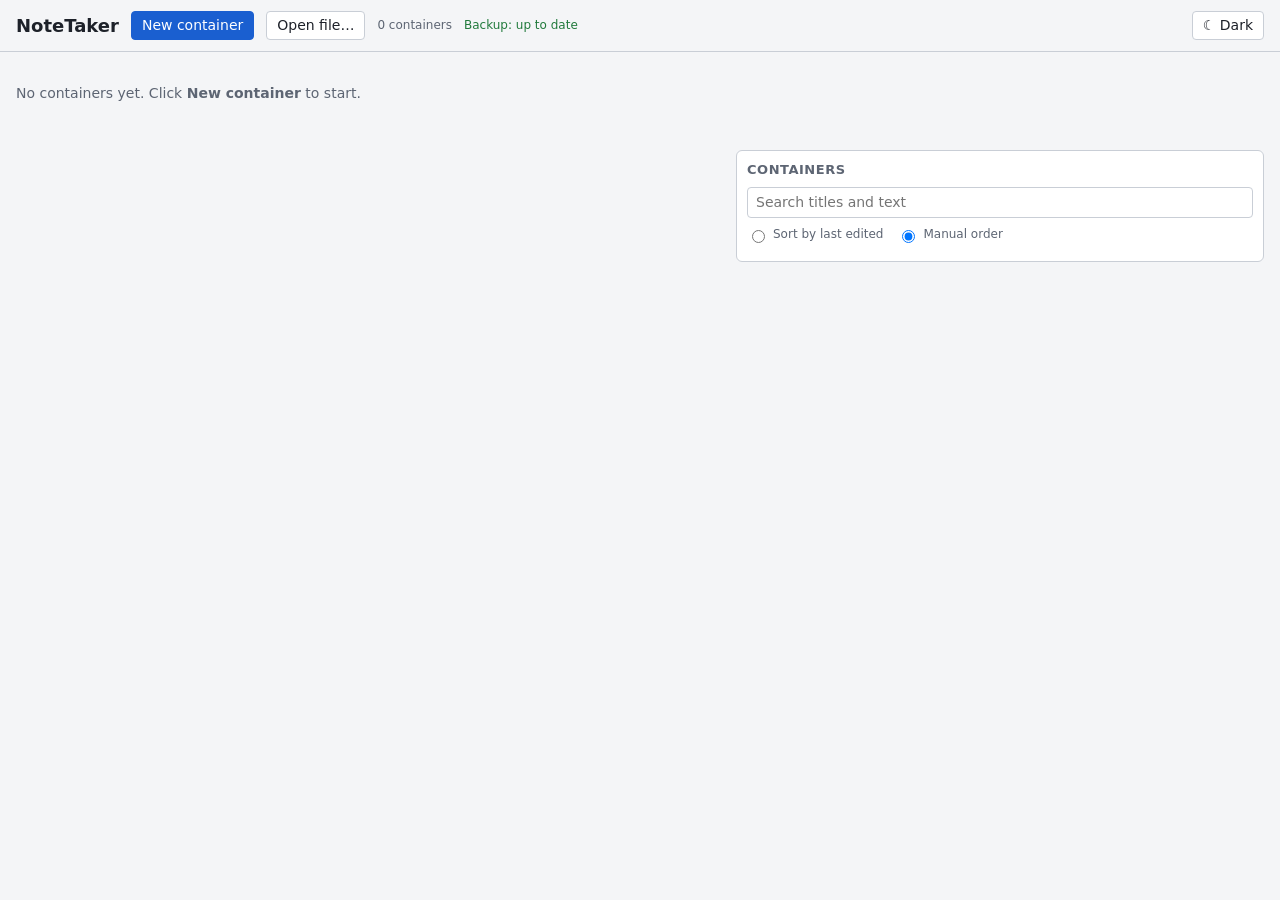
<file: Documentation/index.before-profiles.html>
<!doctype html>
<html lang="en">
<head>
<meta charset="utf-8">
<title>NoteTaker</title>
<meta name="viewport" content="width=device-width, initial-scale=1">
<script>try { var t = localStorage.getItem("notetaker-theme"); if (t === "dark" || t === "light") document.documentElement.setAttribute("data-theme", t); } catch (e) { /* storage blocked: follow the system setting */ }</script>
<style>
  :root {
    --bg: #f4f5f7; --card: #ffffff; --line: #c9ced6; --text: #1d2129; --muted: #5d6573;
    --accent: #1a5fd0; --warn-bg: #fff4d6; --warn-line: #e0b84a; --err-bg: #fde4e4; --err-line: #d65a5a;
    --ok: #217a3c; --accent-bg: #e6efff; --warn: #9a5b00; --on-accent: #ffffff; --bad: #c62828;
    --cardw: 1060px; --idxw: 528px; --texth: 400px; --fs: 14px; --hdr: 52px;
    color-scheme: light;
  }
  @media (prefers-color-scheme: dark) {
    :root:not([data-theme="light"]) {
      --bg: #16181d; --card: #20242b; --line: #3a404b; --text: #e8eaee; --muted: #9aa3b2;
      --accent: #6aa0ff; --warn-bg: #3b3317; --warn-line: #8a7324; --err-bg: #3d1d1d; --err-line: #9a4343;
      --ok: #6fcf8a; --accent-bg: #26324a; --warn: #ffb84d; --on-accent: #0b1020; --bad: #ff8a80;
      color-scheme: dark;
    }
  }
  :root[data-theme="dark"] {
    --bg: #16181d; --card: #20242b; --line: #3a404b; --text: #e8eaee; --muted: #9aa3b2;
    --accent: #6aa0ff; --warn-bg: #3b3317; --warn-line: #8a7324; --err-bg: #3d1d1d; --err-line: #9a4343;
    --ok: #6fcf8a; --accent-bg: #26324a; --warn: #ffb84d; --on-accent: #0b1020; --bad: #ff8a80;
    color-scheme: dark;
  }
  * { box-sizing: border-box; }
  body { margin: 0; background: var(--bg); color: var(--text); font: 14px/1.4 system-ui, "Segoe UI", sans-serif; }
  header { position: sticky; top: 0; z-index: 5; height: var(--hdr); background: var(--bg); border-bottom: 1px solid var(--line);
           padding: 0 16px; display: flex; flex-wrap: nowrap; gap: 12px; align-items: center; }
  h1 { font-size: 18px; margin: 0; }
  button { font: inherit; padding: 4px 10px; border: 1px solid var(--line); border-radius: 4px;
           background: var(--card); color: var(--text); cursor: pointer; }
  button:hover:not(:disabled) { border-color: var(--accent); }
  button:disabled { opacity: .45; cursor: not-allowed; }
  button.primary { background: var(--accent); border-color: var(--accent); color: var(--on-accent); }
  #themeBtn { margin-left: auto; white-space: nowrap; }
  #count, #backup { color: var(--muted); font-size: 12px; }
  #backup.ok { color: var(--ok); } #backup.bad { color: var(--bad); font-weight: 600; }
  .banner { margin: 10px 16px 0; padding: 8px 12px; border-radius: 4px; border: 1px solid; display: flex; gap: 12px; align-items: flex-start; white-space: pre-line; }
  .banner > span { flex: 1; }
  .banner .bx { flex: none; }
  .banner.warn { background: var(--warn-bg); border-color: var(--warn-line); }
  .banner.err { background: var(--err-bg); border-color: var(--err-line); }
  #empty { margin: 32px 16px; color: var(--muted); }
  #layout { display: grid; grid-template-columns: minmax(0, var(--cardw)) minmax(240px, var(--idxw)); justify-content: center;
            gap: 16px; padding: 14px 16px 60px; align-items: start; }
  #grid { display: flex; flex-direction: column; gap: 14px; min-width: 0; }
  @media (max-width: 900px) { #layout { grid-template-columns: minmax(0, 1fr); } #side { position: static; max-height: none; } }
  .card { background: var(--card); border: 1px solid var(--line); border-radius: 6px; padding: 10px; display: flex; flex-direction: column; gap: 6px;
          scroll-margin-top: calc(var(--hdr) + 12px); }
  .card.flash { animation: flash 1.1s ease-out; }
  @keyframes flash { 0% { background: var(--accent-bg); } 100% { background: var(--card); } }
  .title { width: 100%; font: inherit; font-weight: 600; padding: 4px 6px; border: 1px solid var(--line); border-radius: 4px;
           background: transparent; color: var(--text); }
  .btns { display: flex; flex-wrap: wrap; gap: 4px; }
  textarea.body { width: 100%; height: var(--texth); resize: vertical; overflow: auto; padding: 8px; font: var(--fs)/1.45 Consolas, "Courier New", monospace;
                  border: 1px solid var(--line); border-radius: 4px; background: transparent; color: var(--text); }
  .btnwrap { position: relative; display: inline-block; }
  .toast { position: absolute; left: 0; top: calc(100% + 3px); z-index: 4; white-space: nowrap; pointer-events: none;
           background: var(--text); color: var(--bg); padding: 2px 8px; border-radius: 4px; font-size: 12px; }
  .meta { display: flex; flex-wrap: wrap; gap: 4px 12px; font-size: 12px; color: var(--muted); }
  .badge { color: var(--warn); font-weight: 600; }
  .titlerow { display: flex; gap: 6px; align-items: center; }
  .titlerow .title { flex: 1; min-width: 0; }
  .title[readonly] { background: color-mix(in srgb, var(--line) 25%, transparent); }
  .lock { flex: none; font-size: 15px; }
  .small { font-size: 11px; color: var(--muted); margin-top: -2px; }
  .cardstatus:empty { display: none; }
  .panel { border: 1px solid var(--err-line); background: var(--err-bg); border-radius: 4px; padding: 8px 10px; display: flex; flex-direction: column; gap: 6px; }
  .panel.warn { border-color: var(--warn-line); background: var(--warn-bg); }
  .panel .pmsg { font-size: 13px; }
  .panel .pbtns { display: flex; flex-wrap: wrap; gap: 6px; }
  .card[hidden], #index li[hidden] { display: none !important; }
  .card.pinned { border-color: var(--accent); box-shadow: 0 0 0 1px var(--accent); }
  .card.collapsed .small, .card.collapsed textarea.body, .card.collapsed .meta { display: none; }
  .card.dragging { opacity: .45; }
  .reorder { display: inline-flex; gap: 4px; align-items: center; flex: none; }
  .reorder button { padding: 2px 8px; }
  .grip { cursor: grab; user-select: none; touch-action: none; flex: none; padding: 2px 4px; color: var(--muted); font-size: 16px; line-height: 1; }
  .grip:active { cursor: grabbing; }
  .grip.off { opacity: .35; cursor: not-allowed; }
  body[data-sort="edited"] .reorder, body[data-sort="edited"] .grip { display: none; }
  body.is-dragging { user-select: none; cursor: grabbing; }
  #dropline { position: fixed; height: 4px; border-radius: 2px; background: var(--accent); z-index: 20; pointer-events: none; display: none; }
  #q { width: 100%; font: inherit; padding: 5px 8px; border: 1px solid var(--line); border-radius: 4px; background: transparent; color: var(--text); }
  .sortrow { display: flex; flex-wrap: wrap; gap: 4px 14px; font-size: 12px; color: var(--muted); }
  .sortrow label { display: flex; gap: 5px; align-items: center; cursor: pointer; }
  .nomatch { color: var(--muted); font-size: 12px; padding: 6px 8px; }
  #side { position: sticky; top: calc(var(--hdr) + 10px); max-height: calc(100vh - var(--hdr) - 24px); display: flex; flex-direction: column; min-width: 0; }
  #side .box { background: var(--card); border: 1px solid var(--line); border-radius: 6px; padding: 10px; display: flex; flex-direction: column; gap: 8px; min-height: 0; }
  #side h2 { font-size: 13px; margin: 0; text-transform: uppercase; letter-spacing: .04em; color: var(--muted); }
  #index { list-style: none; margin: 0; padding: 0; overflow: auto; display: flex; flex-direction: column; gap: 2px; }
  #index li { display: flex; gap: 8px; align-items: flex-start; padding: 6px 8px; border-radius: 4px; cursor: pointer; border: 1px solid transparent; }
  #index li:hover { border-color: var(--line); }
  #index li.active { background: var(--accent-bg); border-color: var(--accent); }
  #index .ic { width: 18px; text-align: center; flex: none; color: var(--accent); font-size: 13px; }
  #index .ib { min-width: 0; flex: 1; }
  #index .t { font-weight: 600; overflow: hidden; text-overflow: ellipsis; white-space: nowrap; }
  #index .t.untitled { font-weight: 400; font-style: italic; color: var(--muted); }
  #index .s { font-size: 11px; color: var(--muted); display: flex; gap: 8px; flex-wrap: wrap; }
</style>
</head>
<body>
<header>
  <h1>NoteTaker</h1>
  <button id="newCard" class="primary">New container</button>
  <button id="openBtn" type="button" title="Open an existing .txt or .md file into a new container">Open file…</button>
  <span id="count"></span>
  <span id="backup" class="ok">Backup: starting…</span>
  <button id="themeBtn" type="button">Dark</button>
</header>
<div id="banners"></div>
<div id="dropline"></div>
<div id="empty" hidden>No containers yet. Click <b>New container</b> to start.</div>
<div id="layout">
  <main id="grid"></main>
  <aside id="side">
    <div class="box">
      <h2>Containers</h2>
      <input id="q" type="search" placeholder="Search titles and text" aria-label="Search containers" autocomplete="off">
      <div class="sortrow" role="radiogroup" aria-label="Order">
        <label><input type="radio" name="sort" value="edited"> Sort by last edited</label>
        <label><input type="radio" name="sort" value="manual"> Manual order</label>
      </div>
      <ul id="index"></ul>
      <div id="nomatchSide" class="nomatch" hidden>No containers match.</div>
    </div>
  </aside>
</div>

<script>
"use strict";

// ===== <pure-logic> (no DOM or storage access; unit-tested by Testing/phase1-unit.mjs) =====
function countWords(text) { const t = text.trim(); return t ? t.split(/\s+/).length : 0; }
function countChars(text) { return Array.from(text).length; }           // includes spaces
function pad2(n) { return String(n).padStart(2, "0"); }
function formatStamp(ms) {
  const d = new Date(ms);
  return d.getFullYear() + "/" + pad2(d.getMonth() + 1) + "/" + pad2(d.getDate()) + " " +
         pad2(d.getHours()) + ":" + pad2(d.getMinutes()) + ":" + pad2(d.getSeconds());
}
// "" = nothing to flag, "never-saved" = text exists but was never saved to a file, "unsaved" = differs from last saved text
function unsavedState(card) {
  if (card.savedText === null) return card.text === "" ? "" : "never-saved";
  return card.text !== card.savedText ? "unsaved" : "";
}
function newCard(now, id) {
  return { id: id, title: "", text: "", createdAt: now, lastEdited: now,
           savedText: null, pinned: false, collapsed: false };
}
const CARD_DEFAULTS = { title: "", text: "", savedText: null, pinned: false, collapsed: false, locked: false, fileName: null, lastModified: null, savedAt: null, order: null, eol: "lf", bom: false };
function normalizeCard(c) { return Object.assign({}, CARD_DEFAULTS, c); }   // cards stored by an earlier phase gain the new fields
// ----- Phase 4: opening existing files without changing them by accident -----
const MAX_OPEN_BYTES = 10 * 1024 * 1024;
// Decode file bytes as UTF-8. Refuses (ok:false) anything that is not valid UTF-8, so a file in another encoding is never "repaired" and saved back damaged.
// Remembers a leading byte-order mark and the line-ending style (CRLF or LF; mixed files use the majority) so a save can put them back.
function decodeFileBytes(bytes) {
  const u8 = bytes instanceof Uint8Array ? bytes : new Uint8Array(bytes);
  const bom = u8.length >= 3 && u8[0] === 0xEF && u8[1] === 0xBB && u8[2] === 0xBF;
  let text;
  try { text = new TextDecoder("utf-8", { fatal: true }).decode(bom ? u8.subarray(3) : u8); }
  catch (e) { return { ok: false, reason: "not-utf8" }; }
  const crlf = (text.match(/\r\n/g) || []).length;
  const lf = (text.match(/\n/g) || []).length - crlf;
  const cr = (text.replace(/\r\n/g, "").match(/\r/g) || []).length;       // a lone CR (old Mac style) counts as a line break
  const eol = crlf > lf + cr ? "crlf" : "lf";
  const mixed = cr > 0 || (crlf > 0 && lf > 0);                  // anything but one consistent style: the save will make it consistent, so say so
  return { ok: true, text: text.replace(/\r\n?/g, "\n"), bom: bom, eol: eol, mixed: mixed };
}
// The text as it goes into the file: the container holds "\n" line breaks; the file gets its original style and byte-order mark back.
function encodeForFile(text, fmt) {
  fmt = fmt || {};
  return (fmt.bom ? "﻿" : "") + (fmt.eol === "crlf" ? text.replace(/\n/g, "\r\n") : text);
}
function describeOpenRefusal(name, reason, size, detail) {
  const n = '"' + name + '"';
  if (reason === "too-big") return n + " is " + (size / 1048576).toFixed(1) + " MB, over the " + (MAX_OPEN_BYTES / 1048576) + " MB limit for opening a file here, so it was not opened.";
  if (reason === "not-utf8") return n + " is not UTF-8 text (it may use another encoding, or not be a text file), so it was not opened. Opening and saving it could damage it.";
  return n + " could not be read (" + (detail || "unknown error") + "), so it was not opened.";
}
const RESERVED_NAME = /^(CON|PRN|AUX|NUL|COM[1-9]|LPT[1-9])$/i;
// File-name-safe version of a title: removes \ / : * ? " < > | and control characters, trims spaces, removes trailing dots,
// caps at 100 characters, and prefixes "_" to Windows reserved names (CON, PRN, AUX, NUL, COM1-9, LPT1-9). Returns "" if nothing is left.
function sanitizeTitle(title) {
  const trimEnd = (x) => x.replace(/[\s.]+$/, "");
  let s = String(title).replace(/[\\/:*?"<>|\u0000-\u001f\u007f]/g, "").replace(/^\s+/, "");
  s = trimEnd(s);
  s = trimEnd(Array.from(s).slice(0, 100).join(""));
  if (!s) return "";
  if (RESERVED_NAME.test(s.split(".")[0])) s = "_" + s;
  return s;
}
function defaultFileName(title, now) {
  const base = sanitizeTitle(title);
  if (!base) {
    const d = new Date(now);
    return "User_Text_" + d.getFullYear() + pad2(d.getMonth() + 1) + pad2(d.getDate()) + "_" + pad2(d.getHours()) + pad2(d.getMinutes()) + pad2(d.getSeconds()) + ".txt";
  }
  return /\.(txt|md)$/i.test(base) ? base : base + ".txt";
}
function stripExtension(name) { const r = name.replace(/\.[^./\\]+$/, ""); return r || name; }
// Steps 1 and 2 of the save routine. file = { ok: true, lastModified } or { ok: false, errorName }.
function checkBeforeWrite(file, storedLastModified) {
  if (!file.ok) return file.errorName === "NotFoundError" ? { action: "missing" } : { action: "unreadable", errorName: file.errorName };
  if (storedLastModified === null || file.lastModified !== storedLastModified) return { action: "changed" };
  return { action: "write" };
}
// Step 3: what a failed write means.
function classifyWriteError(name) {
  if (name === "InvalidStateError" || name === "NoModificationAllowedError") return "locked";
  if (name === "NotFoundError") return "missing";
  if (name === "NotAllowedError" || name === "SecurityError") return "permission";
  return "error";
}
function failureMessage(kind, fileName, extra) {
  const n = '"' + fileName + '"';
  const safe = " Your text is safe in this container.";
  if (kind === "missing") return "The file " + n + " was renamed, moved or deleted." + safe;
  if (kind === "changed") return "The file " + n + " was changed outside NoteTaker since your last save. Saving now would overwrite those changes." + safe;
  if (kind === "locked") return "NoteTaker could not write to " + n + ". It may be open in another program, or it changed while saving. Nothing was overwritten." + safe;
  if (kind === "permission") return "NoteTaker needs your permission to save " + n + ".";
  if (kind === "linklost") return "The link to the file " + n + " was lost (browser data may have been cleared)." + safe + " Use Save As to link a file again.";
  if (kind === "samefile") return n + " is also linked to the container \"" + extra + "\". Saving from both will overwrite each other's text.";
  if (kind === "eolmixed") return n + " had mixed or unusual line endings. When you save, every line ending will be written as " + extra + ".";
  return "Saving " + n + " failed (" + extra + ")." + safe;
}
// ----- Phase 3: ordering, pinning, search -----
const byEdited = (a, b) => (b.lastEdited - a.lastEdited) || (b.createdAt - a.createdAt) || (a.id < b.id ? -1 : 1);
const byManual = (a, b) => (a.order - b.order) || (b.createdAt - a.createdAt) || (a.id < b.id ? -1 : 1);
// Display order: the pinned card first in BOTH modes, then the rest by the chosen mode ("edited" = newest edit first, anything else = manual order).
function displayOrder(cards, mode) {
  const cmp = mode === "edited" ? byEdited : byManual;
  return cards.filter((c) => c.pinned).sort(cmp).concat(cards.filter((c) => !c.pinned).sort(cmp));
}
// Cards stored before manual order existed keep their old (newest created first) position.
function assignMissingOrders(cards) { cards.forEach((c) => { if (c.order === null || c.order === undefined) c.order = -c.createdAt; }); return cards; }
function newCardOrder(cards) { return cards.length ? Math.min.apply(null, cards.map((c) => c.order)) - 1 : 0; }   // a new card goes to the top
// Move card `id` just before (after=false) or after (after=true) card `targetId` in the manual sequence; returns { id: newOrder } for every card, or null.
function manualMove(cards, id, targetId, after) {
  if (id === targetId) return null;
  const seq = cards.slice().sort(byManual);
  const from = seq.findIndex((c) => c.id === id); if (from < 0) return null;
  const moved = seq.splice(from, 1)[0];
  let to = seq.findIndex((c) => c.id === targetId); if (to < 0) return null;
  if (after) to += 1;
  seq.splice(to, 0, moved);
  const out = {}; seq.forEach((c, i) => { out[c.id] = i; });
  return out;
}
// Move one place up (-1) or down (+1) among the cards that are shown below the pinned card; null if it cannot move.
function manualMoveBy(cards, id, delta) {
  const rest = displayOrder(cards, "manual").filter((c) => !c.pinned);
  const i = rest.findIndex((c) => c.id === id), j = i + delta;
  if (i < 0 || j < 0 || j >= rest.length) return null;
  return manualMove(cards, id, rest[j].id, delta > 0);
}
// Pinning: only one card at a time. Returns { id: newPinnedValue } for the cards that change.
function pinChange(cards, id) {
  const target = cards.find((c) => c.id === id), out = {};
  if (!target) return out;
  if (target.pinned) { out[id] = false; return out; }
  cards.forEach((c) => { if (c.pinned) out[c.id] = false; });
  out[id] = true; return out;
}
function matchesQuery(card, query) {
  const q = String(query).trim().toLowerCase();
  return !q || card.title.toLowerCase().includes(q) || card.text.toLowerCase().includes(q);
}
// ===== </pure-logic> =====

const $ = (id) => document.getElementById(id);
const errStr = (e) => (e && e.name ? e.name : typeof e) + ": " + (e && e.message ? e.message : String(e));
const cards = new Map();          // id -> card (in memory, source of truth for the UI)
const els = new Map();            // id -> { root, title, body, meta, li, lock, small, status }
const handles = new Map();        // card id -> FileSystemFileHandle (in memory; also stored in IndexedDB "handles")
const busy = new Set();           // card ids with a save in progress
let lastHandle = null;            // most recent file saved to; used as the Save As starting folder
let sortMode = "manual";          // "manual" (default: same as the Phase 1 order until you move something) or "edited"
let pendingReorder = false;       // "last edited" order is applied once focus leaves the containers (never under your cursor)
let drag = null;                  // state of a drag in progress

// ---------- banners ----------
function banner(kind, text) {
  const d = document.createElement("div");
  d.className = "banner " + kind;
  const m = document.createElement("span"); m.textContent = text; d.appendChild(m);
  const x = document.createElement("button"); x.type = "button"; x.className = "bx"; x.textContent = "Dismiss"; x.addEventListener("click", () => d.remove()); d.appendChild(x);
  $("banners").appendChild(d);
  return d;
}

// ---------- IndexedDB ----------
const DB_NAME = "notetaker", DB_VERSION = 1;
let dbPromise = null;
function openDb() {
  if (dbPromise) return dbPromise;
  dbPromise = new Promise((resolve, reject) => {
    let req;
    try { req = indexedDB.open(DB_NAME, DB_VERSION); } catch (e) { return reject(e); }
    req.onupgradeneeded = () => {
      const db = req.result;
      db.createObjectStore("cards", { keyPath: "id" });
      db.createObjectStore("handles");      // key = card id; used from Phase 2
      db.createObjectStore("meta");
    };
    req.onsuccess = () => resolve(req.result);
    req.onerror = () => reject(req.error);
    req.onblocked = () => reject(new Error("indexedDB open blocked"));
  });
  return dbPromise;
}
async function dbTx(stores, mode, fn) {
  const db = await openDb();
  return new Promise((resolve, reject) => {
    const tx = db.transaction(stores, mode);
    const r = fn(tx);
    tx.oncomplete = () => resolve(r && r.result);
    tx.onerror = () => reject(tx.error);
    tx.onabort = () => reject(tx.error || new Error("transaction aborted"));
  });
}
const dbAllCards = () => dbTx(["cards"], "readonly", (tx) => tx.objectStore("cards").getAll());
const dbPutCards = (list) => dbTx(["cards"], "readwrite", (tx) => { const s = tx.objectStore("cards"); list.forEach((c) => s.put(c)); });
const dbGetMeta = (key) => dbTx(["meta"], "readonly", (tx) => tx.objectStore("meta").get(key));
const dbPutMeta = (key, val) => dbTx(["meta"], "readwrite", (tx) => tx.objectStore("meta").put(val, key));
const dbPutHandle = (key, h) => dbTx(["handles"], "readwrite", (tx) => tx.objectStore("handles").put(h, key));
const dbAllHandles = () => dbTx(["handles"], "readonly", (tx) => { const st = tx.objectStore("handles"), k = st.getAllKeys(), v = st.getAll();
  return { get result() { return k.result.map((key, i) => [key, v.result[i]]); } }; });
const dbDeleteCard = (id) => dbTx(["cards", "handles"], "readwrite", (tx) => { tx.objectStore("cards").delete(id); tx.objectStore("handles").delete(id); });

// ---------- crash backup: every change is written to IndexedDB within ~250 ms ----------
const FLUSH_MS = 0;    // next event-loop turn: coalesces one burst of input events, but shrinks the loss window to a few ms (a 250 ms debounce lost text typed <150 ms before closing the tab)
const dirty = new Set();
let flushTimer = null, flushChain = Promise.resolve(), backupBroken = false;

function setBackup(state) {
  const el = $("backup");
  if (state === "ok")      { el.className = "ok";  el.textContent = "Backup: up to date"; }
  if (state === "pending") { el.className = "ok";  el.textContent = "Backup: writing…"; }
  if (state === "failed")  { el.className = "bad"; el.textContent = "BACKUP FAILED: text is not protected"; }
}
function markDirty(id) {
  dirty.add(id);
  if (!backupBroken) setBackup("pending");
  if (!flushTimer) flushTimer = setTimeout(flush, FLUSH_MS);   // not reset on each keystroke, so a long typing burst still flushes
}
function flush() {
  clearTimeout(flushTimer); flushTimer = null;
  flushChain = flushChain.then(async () => {
    if (!dirty.size) return;
    const ids = [...dirty]; dirty.clear();
    const batch = ids.map((id) => cards.get(id)).filter(Boolean);
    try {
      await dbPutCards(batch);
      backupBroken = false;
      if (!dirty.size) setBackup("ok");
    } catch (e) {
      ids.forEach((id) => dirty.add(id));      // keep them dirty so the next flush retries
      backupBroken = true; setBackup("failed");
      console.error("backup failed", e);
      flushTimer = flushTimer || setTimeout(flush, 2000);
    }
  });
  return flushChain;
}
document.addEventListener("visibilitychange", () => { if (document.visibilityState === "hidden") flush(); });
window.addEventListener("pagehide", () => { flush(); });

// ---------- UI ----------
function updateMeta(card) {
  const e = els.get(card.id); if (!e) return;
  const state = unsavedState(card);
  e.meta.textContent = "";
  const parts = [countWords(card.text) + " words", countChars(card.text) + " chars", "Edited " + formatStamp(card.lastEdited)];
  if (card.savedAt) parts.push("Saved " + formatStamp(card.savedAt).slice(11));
  parts.forEach((p) => { const s = document.createElement("span"); s.textContent = p; e.meta.appendChild(s); });
  if (state) {
    const b = document.createElement("span"); b.className = "badge";
    b.textContent = state === "never-saved" ? "Not saved to a file" : "Unsaved changes";
    e.meta.appendChild(b);
  }
}
function indexLabel(card) { return card.title.trim() || "Untitled"; }
function updateIndexItem(card) {
  const e = els.get(card.id); if (!e || !e.li) return;
  const t = e.li.querySelector(".t"); t.textContent = (card.locked ? "🔒 " : "") + indexLabel(card);
  const ic = e.li.querySelector(".ic"); if (ic) ic.textContent = card.pinned ? "▲" : card.collapsed ? "▸" : "●"; t.classList.toggle("untitled", !card.title.trim());
  const s = e.li.querySelector(".s"); s.textContent = "";
  const add = (txt, cls) => { const x = document.createElement("span"); x.textContent = txt; if (cls) x.className = cls; s.appendChild(x); };
  add(countWords(card.text) + " words"); add(formatStamp(card.lastEdited).slice(11, 16));
  const st = unsavedState(card); if (st) add(st === "never-saved" ? "no file" : "unsaved", "badge");
}
function buildIndexItem(card) {
  const li = document.createElement("li"); li.dataset.id = card.id;
  const ic = document.createElement("span"); ic.className = "ic"; ic.textContent = "●";
  const ib = document.createElement("div"); ib.className = "ib";
  const t = document.createElement("div"); t.className = "t"; const s = document.createElement("div"); s.className = "s";
  ib.append(t, s); li.append(ic, ib);
  li.addEventListener("click", () => goTo(card.id));
  return li;
}
function goTo(id) {
  const e = els.get(id); if (!e) return;
  e.root.scrollIntoView({ behavior: "smooth", block: "start" });
  e.root.classList.remove("flash"); void e.root.offsetWidth; e.root.classList.add("flash");
  holdActive(id);      // stays highlighted until the user scrolls away (see below)
}
// Bring a whole container into view (moving the page only as far as needed) when the user works in it.
// Buttons are excluded: moving the page under the pointer between mouse-down and mouse-up would lose the click.
const HDR_PX = 52, EDGE_PX = 12;   // HDR_PX matches --hdr
function ensureVisible(id) {
  const e = els.get(id); if (!e) return;
  const r = e.root.getBoundingClientRect(), top = HDR_PX + EDGE_PX, bottom = innerHeight - EDGE_PX;
  let dy = 0;
  if (r.height > bottom - top) { if (r.top < top) dy = r.top - top; }        // taller than the screen: show its top, never fight the user
  else if (r.top < top) dy = r.top - top;
  else if (r.bottom > bottom) dy = r.bottom - bottom;
  if (Math.abs(dy) > 1) window.scrollBy({ top: dy, behavior: "smooth" });
}
let lastPointerAt = 0;
document.addEventListener("pointerdown", () => { lastPointerAt = Date.now(); }, true);
function setActive(id) { els.forEach((e, k) => { if (e.li) e.li.classList.toggle("active", k === id); }); }
// Which header is highlighted: the container being read. A clicked header stays highlighted while its container is on screen,
// because the end of the page cannot always scroll it up to the reading line. Wheel, touch or keys release that.
let lockId = null, lockY = null, lockTimer = 0, lockMaxTimer = 0, lockScrolled = false, activeRaf = 0;
function settleLock() { lockY = scrollY; }   // the click's own scroll has finished; any later movement is the user's
// Highlight `id` and keep it highlighted. The scroll we started is "finished" when the browser says so (scrollend), not after a guessed pause:
// a pause can also be the page hitching in the middle of a long smooth scroll, and the rest of that scroll must not count as the user's.
function holdActive(id) {
  lockId = id; lockY = null; lockScrolled = false; clearTimeout(lockTimer); clearTimeout(lockMaxTimer);
  lockMaxTimer = setTimeout(() => { if (lockY === null) settleLock(); }, 3000);                // never wait for "finished" forever
  lockTimer = setTimeout(() => { if (!lockScrolled) settleLock(); }, 400);     // nothing needed to scroll, so no scroll event will come
  setActive(id);
}
window.addEventListener("scrollend", () => { if (lockId && lockY === null) settleLock(); });
function pickActive() {
  activeRaf = 0;
  const kids = [...$("grid").children].filter((k) => !k.hidden); if (!kids.length) return;
  const hdr = HDR_PX, vh = innerHeight;
  if (lockId) {
    const e = els.get(lockId);
    if (!e) lockId = null;
    else if (lockY === null) return setActive(lockId);        // the scroll we started is still on its way: the container is not on screen yet, and that is fine
    else { const r = e.root.getBoundingClientRect(); if (r.bottom > hdr && r.top < vh) return setActive(lockId); lockId = null; }
  }
  let chosen = kids[0].dataset.id;
  for (const k of kids) if (k.getBoundingClientRect().top <= hdr + vh * 0.3) chosen = k.dataset.id;
  if (scrollY + vh >= document.documentElement.scrollHeight - 2) chosen = kids[kids.length - 1].dataset.id;
  setActive(chosen);
}
function schedulePick() { if (!activeRaf) activeRaf = requestAnimationFrame(pickActive); }
window.addEventListener("scroll", () => {
  if (lockId) {
    if (lockY === null) {                                                                          // still scrolling to the clicked container
      lockScrolled = true; clearTimeout(lockTimer);
      if (!("onscrollend" in window)) lockTimer = setTimeout(settleLock, 150);                     // older browsers: fall back to a pause
    }
    else if (Math.abs(scrollY - lockY) > 4) lockId = null;                                       // user moved the page (wheel, scrollbar, keys)
  }
  schedulePick();
}, { passive: true });
window.addEventListener("resize", schedulePick);
["wheel", "touchmove", "keydown"].forEach((ev) => window.addEventListener(ev, () => { lockId = null; }, { passive: true }));
function updateChrome() {
  const n = cards.size, searching = !!$("q").value.trim();
  const shown = searching ? [...cards.values()].filter((c) => matchesQuery(c, $("q").value)).length : n;
  $("count").textContent = (searching ? shown + " of " + n : n) + (n === 1 ? " container" : " containers");
  $("empty").hidden = n > 0;
}
function touch(card) { card.lastEdited = Date.now(); markDirty(card.id); updateMeta(card); updateIndexItem(card); if (sortMode === "edited") reorderSoon(); }

function buildCard(card) {
  const root = document.createElement("article");
  root.className = "card"; root.dataset.id = card.id;

  const titleRow = document.createElement("div"); titleRow.className = "titlerow";
  const title = document.createElement("input");
  title.className = "title"; title.type = "text"; title.placeholder = "Untitled"; title.value = card.title;
  title.setAttribute("aria-label", "Title");
  title.addEventListener("input", () => { if (card.locked) return; card.title = title.value; touch(card); });
  const lock = document.createElement("span"); lock.className = "lock"; lock.textContent = "🔒"; lock.title = "The title is locked to the file name";
  const grip = document.createElement("span"); grip.className = "grip"; grip.textContent = "⠿"; grip.title = "Drag to move this container (Manual order)";
  grip.setAttribute("role", "button"); grip.setAttribute("aria-label", "Drag to move");
  grip.addEventListener("pointerdown", (ev) => startDrag(ev, card));
  const reorder = document.createElement("span"); reorder.className = "reorder";
  const up = document.createElement("button"); up.type = "button"; up.textContent = "↑"; up.title = "Move up"; up.setAttribute("aria-label", "Move up");
  const down = document.createElement("button"); down.type = "button"; down.textContent = "↓"; down.title = "Move down"; down.setAttribute("aria-label", "Move down");
  up.addEventListener("click", () => moveCardBy(card, -1, up)); down.addEventListener("click", () => moveCardBy(card, 1, down));
  reorder.append(up, down);
  titleRow.append(grip, title, lock, reorder);
  const small = document.createElement("div"); small.className = "small"; small.textContent = "Title locks to the file name on first save";
  const status = document.createElement("div"); status.className = "cardstatus";

  const btns = document.createElement("div"); btns.className = "btns";
  const mk = (label, cls, handler, disabledNote) => {
    const b = document.createElement("button"); b.type = "button"; b.textContent = label; b.className = "btn-" + cls;
    if (disabledNote) { b.disabled = true; b.title = disabledNote; } else { b.addEventListener("click", () => handler(b)); }
    const wrap = document.createElement("span"); wrap.className = "btnwrap"; wrap.appendChild(b);
    btns.appendChild(wrap); return b;
  };
  mk("Save", "save", (b) => saveCard(card, { btn: b }));
  mk("Save As", "saveas", (b) => saveAs(card, { btn: b }));
  mk("Copy", "copy", (b) => copyCard(card, b));
  const pinBtn = mk("Pin", "pin", (b) => togglePin(card, b));
  const colBtn = mk("Collapse", "collapse", (b) => toggleCollapse(card, b));
  mk("Delete", "delete", () => deleteCard(card));

  const body = document.createElement("textarea");
  body.className = "body"; body.value = card.text; body.spellcheck = true;
  body.setAttribute("aria-label", "Text");
  body.addEventListener("input", () => { card.text = body.value; touch(card); });

  const meta = document.createElement("div"); meta.className = "meta";
  root.append(titleRow, small, btns, status, body, meta);
  root.addEventListener("click", (ev) => { if (!ev.target.closest("button")) ensureVisible(card.id); });
  root.addEventListener("focusin", (ev) => {      // keyboard focus (Tab); mouse focus is handled by the click above, after mouse-up
    if (Date.now() - lastPointerAt > 400 && !ev.target.closest("button")) ensureVisible(card.id);
  });
  const li = buildIndexItem(card);
  els.set(card.id, { root, title, body, meta, li, lock, small, status, grip, up, down, pinBtn, colBtn });
  refreshTitleUi(card); refreshCardUi(card); updateMeta(card); updateIndexItem(card);
  return root;
}
function renderAll() {
  const grid = $("grid"), idx = $("index"); grid.textContent = ""; idx.textContent = ""; els.clear();
  displayOrder([...cards.values()], sortMode).forEach((c) => { grid.appendChild(buildCard(c)); idx.appendChild(els.get(c.id).li); });
  applyFilter(); updateReorderControls(); schedulePick();
}

// Feedback is a floating note, not a change to the button label, so the button row never changes width or wraps.
function toastAt(btn, text, ms) {
  const wrap = btn && btn.parentElement; if (!wrap) return;
  const old = wrap.querySelector(".toast"); if (old) old.remove();
  const n = document.createElement("span"); n.className = "toast"; n.textContent = text; wrap.appendChild(n);
  setTimeout(() => n.remove(), ms || 1200);
}
async function copyCard(card, btn) {
  const flash = (t) => toastAt(btn, t);
  if (card.text === "") return flash("Nothing to copy");
  try { await navigator.clipboard.writeText(card.text); return flash("Copied"); }
  catch (e) { /* fall through to legacy path */ }
  try {
    const ta = document.createElement("textarea"); ta.value = card.text; ta.style.position = "fixed"; ta.style.opacity = "0";
    document.body.appendChild(ta); ta.select();
    const ok = document.execCommand("copy"); ta.remove();
    flash(ok ? "Copied" : "Copy failed");
  } catch (e) { flash("Copy failed"); }
}

async function deleteCard(card) {
  const name = card.title.trim() || "Untitled";
  const st = unsavedState(card);
  const warn = st === "never-saved" ? "\n\nThe text has not been saved to a file and will be lost." : st === "unsaved" ? "\n\nThe latest changes have not been saved to the file and will be lost." : "";
  if (!window.confirm('Delete "' + name + '"?\n\nThis removes the container only. No file on disk is touched.' + warn)) return;
  cards.delete(card.id); dirty.delete(card.id); handles.delete(card.id);
  const e = els.get(card.id); if (e) { e.root.remove(); if (e.li) e.li.remove(); }
  els.delete(card.id); updateChrome(); updateReorderControls(); schedulePick();
  try { await dbDeleteCard(card.id); }
  catch (err) { banner("err", "Could not remove the container from browser storage (" + errStr(err) + "). It may reappear on reload."); }
}

// ---------- order, pin, collapse, search, drag ----------
function refreshCardUi(card) {
  const e = els.get(card.id); if (!e) return;
  e.root.classList.toggle("pinned", !!card.pinned); e.root.classList.toggle("collapsed", !!card.collapsed);
  e.pinBtn.textContent = card.pinned ? "Unpin" : "Pin"; e.colBtn.textContent = card.collapsed ? "Expand" : "Collapse";
  e.colBtn.setAttribute("aria-expanded", String(!card.collapsed));
}
const searchActive = () => !!$("q").value.trim();
const insideCard = (el) => !!(el && el.closest && el.closest(".card"));

// Put the cards and the header entries in display order, moving only the elements that are out of place.
function applyOrder() {
  pendingReorder = false;
  const list = displayOrder([...cards.values()], sortMode), grid = $("grid"), idx = $("index");
  list.forEach((c, i) => {
    const e = els.get(c.id); if (!e) return;
    if (grid.children[i] !== e.root) { const st = e.body.scrollTop; grid.insertBefore(e.root, grid.children[i] || null); e.body.scrollTop = st; }
    if (idx.children[i] !== e.li) idx.insertBefore(e.li, idx.children[i] || null);
  });
  updateReorderControls(); schedulePick();
}
// "Last edited" order moves a card only when you are not working in a container, so it never jumps under your cursor.
function reorderSoon() { pendingReorder = true; if (!insideCard(document.activeElement)) applyOrder(); }
document.addEventListener("focusout", () => setTimeout(() => { if (pendingReorder && !insideCard(document.activeElement)) applyOrder(); }, 0));

function updateReorderControls() {
  const rest = displayOrder([...cards.values()], "manual").filter((c) => !c.pinned), searching = searchActive();
  cards.forEach((c) => {
    const e = els.get(c.id); if (!e) return;
    const i = rest.findIndex((x) => x.id === c.id);
    const why = c.pinned ? "Unpin this container to move it" : searching ? "Clear the search to reorder" : "";
    e.up.disabled = !!why || i <= 0; e.down.disabled = !!why || i < 0 || i >= rest.length - 1;
    e.up.title = why || (i <= 0 ? "Already first" : "Move up"); e.down.title = why || (i >= rest.length - 1 ? "Already last" : "Move down");
    e.grip.classList.toggle("off", !!why); e.grip.title = why || "Drag to move this container";
  });
}
function commitManual(map, focusEl) {
  if (!map) return;
  Object.entries(map).forEach(([id, v]) => { const c = cards.get(id); if (c && c.order !== v) { c.order = v; markDirty(id); } });
  applyOrder();
  if (focusEl && !focusEl.disabled) focusEl.focus({ preventScroll: true });
}
function moveCardBy(card, delta, btn) {
  if (sortMode !== "manual" || searchActive() || card.pinned) return;
  const map = manualMoveBy([...cards.values()], card.id, delta);
  if (!map) return;
  commitManual(map, btn);
  const e = els.get(card.id); if (e) { if (btn.disabled) (delta < 0 ? e.down : e.up).focus({ preventScroll: true }); ensureVisible(card.id); }
}
function togglePin(card, btn) {
  const changes = pinChange([...cards.values()], card.id);
  Object.entries(changes).forEach(([id, v]) => { const c = cards.get(id); c.pinned = v; markDirty(id); refreshCardUi(c); updateIndexItem(c); });
  applyOrder(); btn.focus({ preventScroll: true });
  goTo(card.id);
}
function toggleCollapse(card, btn) {
  card.collapsed = !card.collapsed; markDirty(card.id); refreshCardUi(card); updateIndexItem(card);
  if (!card.collapsed) ensureVisible(card.id);
}
function applyFilter() {
  const q = $("q").value; let shown = 0;
  cards.forEach((c) => { const e = els.get(c.id); if (!e) return; const m = matchesQuery(c, q); e.root.hidden = !m; e.li.hidden = !m; if (m) shown++; });
  document.body.classList.toggle("searching", !!q.trim());
  $("nomatchSide").hidden = !(q.trim() && shown === 0);
  updateChrome(); updateReorderControls(); schedulePick();
}
function setSortMode(mode, save) {
  sortMode = mode === "edited" ? "edited" : "manual";
  document.body.dataset.sort = sortMode;
  document.querySelectorAll('input[name="sort"]').forEach((r) => { r.checked = r.value === sortMode; });
  if (save) dbPutMeta("sortMode", sortMode).catch((e) => banner("err", "Could not remember the order setting (" + errStr(e) + ")."));
  applyOrder();
}
document.querySelectorAll('input[name="sort"]').forEach((r) => r.addEventListener("change", () => { if (r.checked) setSortMode(r.value, true); }));
$("q").addEventListener("input", applyFilter);
$("q").addEventListener("keydown", (ev) => { if (ev.key === "Escape") { $("q").value = ""; applyFilter(); } });

// ----- drag and drop (pointer based, so it works the same with mouse and pen, and can scroll the page while dragging) -----
function dragTargets() { return [...$("grid").children].filter((k) => !k.hidden && !k.classList.contains("dragging") && !k.classList.contains("pinned")); }
function dragUpdate() {
  if (!drag) return;
  const y = drag.y, kids = dragTargets(); if (!kids.length) { drag.target = null; $("dropline").style.display = "none"; return; }
  let target = kids[kids.length - 1], after = true;
  for (const k of kids) { const r = k.getBoundingClientRect(); if (y < r.top + r.height / 2) { target = k; after = false; break; } }
  const r = target.getBoundingClientRect(), dl = $("dropline");
  drag.target = target.dataset.id; drag.after = after;
  dl.style.display = "block"; dl.style.left = r.left + "px"; dl.style.width = r.width + "px"; dl.style.top = ((after ? r.bottom + 5 : r.top - 9)) + "px";
}
function dragLoop() {
  if (!drag) return;
  const edge = 70; let dy = 0;
  if (drag.y < HDR_PX + edge) dy = -Math.ceil((HDR_PX + edge - drag.y) / 4);
  else if (drag.y > innerHeight - edge) dy = Math.ceil((drag.y - (innerHeight - edge)) / 4);
  if (dy) { window.scrollBy(0, dy); dragUpdate(); }
  drag.raf = requestAnimationFrame(dragLoop);
}
function startDrag(ev, card) {
  if (ev.button !== 0 || sortMode !== "manual" || searchActive() || card.pinned || drag) return;
  ev.preventDefault();
  const e = els.get(card.id);
  drag = { id: card.id, target: null, after: false, y: ev.clientY, grip: e.grip, pid: ev.pointerId, raf: 0 };
  e.root.classList.add("dragging"); document.body.classList.add("is-dragging");
  try { e.grip.setPointerCapture(ev.pointerId); } catch (err) { /* ignore */ }
  // Listen on the document, not the grip: it does not depend on pointer capture, and keeps working if the pointer leaves the window.
  document.addEventListener("pointermove", onDragMove); document.addEventListener("pointerup", onDragEnd); document.addEventListener("pointercancel", onDragCancel);
  dragUpdate(); drag.raf = requestAnimationFrame(dragLoop);
}
function onDragMove(ev) { if (drag) { drag.y = ev.clientY; dragUpdate(); } }
function endDragState() {
  if (!drag) return null;
  const d = drag; drag = null; cancelAnimationFrame(d.raf);
  document.removeEventListener("pointermove", onDragMove); document.removeEventListener("pointerup", onDragEnd); document.removeEventListener("pointercancel", onDragCancel);
  try { d.grip.releasePointerCapture(d.pid); } catch (err) { /* ignore */ }
  const e = els.get(d.id); if (e) e.root.classList.remove("dragging");
  document.body.classList.remove("is-dragging"); $("dropline").style.display = "none";
  return d;
}
function onDragEnd() {
  const d = endDragState(); if (!d || !d.target) return;
  commitManual(manualMove([...cards.values()], d.id, d.target, d.after));
  ensureVisible(d.id);
}
function onDragCancel() { endDragState(); }
document.addEventListener("keydown", (ev) => { if (ev.key === "Escape" && drag) endDragState(); });

// ---------- saving to files ----------
function refreshTitleUi(card) {
  const e = els.get(card.id); if (!e) return;
  e.title.value = card.title; e.title.readOnly = !!card.locked;
  e.lock.hidden = !card.locked; e.small.hidden = !!card.locked;
}
function clearPanel(card) { const e = els.get(card.id); if (e) e.status.textContent = ""; }
function showPanel(card, kind, extra) {
  const e = els.get(card.id); if (!e) return;
  const name = card.fileName || card.title || "this file";
  e.status.textContent = "";
  const p = document.createElement("div"); p.className = "panel" + (kind === "samefile" || kind === "eolmixed" ? " warn" : ""); p.setAttribute("role", "alert"); p.dataset.kind = kind;
  const m = document.createElement("div"); m.className = "pmsg"; m.textContent = failureMessage(kind, name, extra); p.appendChild(m);
  const row = document.createElement("div"); row.className = "pbtns"; p.appendChild(row);
  const add = (label, fn) => { const b = document.createElement("button"); b.type = "button"; b.textContent = label; b.addEventListener("click", () => fn(b)); row.appendChild(b); };
  const asNew = () => add("Save As new file", (b) => saveAs(card, { btn: b }));
  if (kind === "missing") { asNew(); add("Re-create file here", (b) => saveCard(card, { force: true, btn: b })); }
  else if (kind === "changed") { asNew(); add("Overwrite anyway", (b) => saveCard(card, { force: true, btn: b })); }
  else if (kind === "locked") { asNew(); add("Try again", (b) => saveCard(card, { btn: b })); }
  else if (kind === "permission") { add("Allow saving", (b) => allowSaving(card, b)); asNew(); }
  else if (kind === "linklost") { asNew(); }
  else if (kind === "error") { asNew(); add("Try again", (b) => saveCard(card, { btn: b })); }
  add("Dismiss", () => clearPanel(card));
  e.status.appendChild(p);
  ensureVisible(card.id);
}
async function allowSaving(card, btn) {
  const h = handles.get(card.id); if (!h) return;
  try {
    const p = await h.requestPermission({ mode: "readwrite" });
    if (p === "granted") { clearPanel(card); toastAt(btn, "Allowed"); } else toastAt(btn, "Not allowed", 2000);
  } catch (err) { showPanel(card, "error", errStr(err)); }
}

// Steps 3 and 4 of the save routine: write the text, then remember the file's new lastModified.
async function writeCard(card, h) {
  const text = card.text;
  try {
    const w = await h.createWritable(); await w.write(encodeForFile(text, { eol: card.eol, bom: card.bom })); await w.close();
  } catch (err) {
    const kind = classifyWriteError(err && err.name);
    showPanel(card, kind, errStr(err)); console.error("write failed", err);
    return false;
  }
  try { card.lastModified = (await h.getFile()).lastModified; } catch (err) { card.lastModified = null; }
  card.savedText = text; card.savedAt = Date.now();
  markDirty(card.id); updateMeta(card); updateIndexItem(card);
  return true;
}

// The five-step routine for a container that is already linked to a file.
async function saveCard(card, opts) {
  opts = opts || {};
  if (busy.has(card.id)) return;
  const h = handles.get(card.id);
  if (!h) return saveAs(card, opts);                 // never saved: the first Save is a Save As
  busy.add(card.id);
  try {
    clearPanel(card);
    // 5. permission (asked here, inside the click, if it is not already granted)
    let perm;
    try {
      perm = await h.queryPermission({ mode: "readwrite" });
      if (perm === "prompt") perm = await h.requestPermission({ mode: "readwrite" });
    } catch (err) { perm = "denied"; }
    if (perm !== "granted") { showPanel(card, "permission"); return false; }
    // 1 and 2. does the file still exist, and is it unchanged since our last save?
    let file;
    try { const f = await h.getFile(); file = { ok: true, lastModified: f.lastModified }; }
    catch (err) { file = { ok: false, errorName: err && err.name }; }
    const decision = checkBeforeWrite(file, card.lastModified);
    if (!opts.force) {
      if (decision.action === "missing") { showPanel(card, "missing"); return false; }
      if (decision.action === "unreadable") { showPanel(card, classifyWriteError(decision.errorName), decision.errorName); return false; }
      if (decision.action === "changed") { showPanel(card, "changed"); return false; }
    }
    // 3 and 4.
    const ok = await writeCard(card, h);
    if (ok) toastAt(opts.btn, "Saved");
    return ok;
  } finally { busy.delete(card.id); }
}

async function saveAs(card, opts) {
  opts = opts || {};
  if (busy.has(card.id)) return;
  if (typeof window.showSaveFilePicker !== "function") { showPanel(card, "error", "this browser cannot save to files"); return false; }
  const base = { suggestedName: defaultFileName(card.title, Date.now()), types: [{ description: "Text files", accept: { "text/plain": [".txt", ".md"] } }], excludeAcceptAllOption: true };
  const fallback = Object.assign({ id: "notetaker", startIn: "documents" }, base);
  let h;
  try {
    // Start in the folder of the last saved file (to be checked by hand: does this survive a restart?); otherwise Documents.
    try { h = await window.showSaveFilePicker(lastHandle ? Object.assign({ startIn: lastHandle }, base) : fallback); }
    catch (err) { if (err && err.name === "AbortError") return false; h = await window.showSaveFilePicker(fallback); }
  } catch (err) {
    if (err && err.name === "AbortError") return false;       // cancelled: nothing changes and the title stays editable
    showPanel(card, "error", errStr(err)); return false;
  }
  busy.add(card.id);
  try {
    clearPanel(card);
    handles.set(card.id, h); lastHandle = h;
    card.fileName = h.name; card.title = stripExtension(h.name); card.locked = true; card.lastEdited = Date.now();
    refreshTitleUi(card);
    try { await dbPutHandle(card.id, h); await dbPutHandle("__last", h); }
    catch (err) { banner("err", "Could not remember the link to \"" + h.name + "\" (" + errStr(err) + "). It will need Save As again after a restart."); }
    try { card.lastModified = (await h.getFile()).lastModified; } catch (err) { card.lastModified = null; }
    markDirty(card.id);
    const ok = await writeCard(card, h);                    // the dialog already confirmed any replace, so no change check here
    if (ok) toastAt(opts.btn, "Saved");
    // warn if another container is linked to the same file
    for (const [otherId, oh] of handles) {
      if (otherId === card.id) continue;
      let same = false; try { same = await oh.isSameEntry(h); } catch (err) { /* ignore */ }
      if (same) { const other = cards.get(otherId); if (other) { showPanel(card, "samefile", other.title || "Untitled"); showPanel(other, "samefile", card.title || "Untitled"); } break; }
    }
    return ok;
  } finally { busy.delete(card.id); }
}

// ---------- opening existing files ----------
let opening = false;
// Opens one file into a new, linked container. Returns { status: "opened" | "already" | "refused", id, message }.
async function openOne(h) {
  for (const [id, oh] of handles) {                       // already open in a container: show that one, do not make a second link to the same file
    let same = false; try { same = await oh.isSameEntry(h); } catch (err) { /* ignore */ }
    if (same) return { status: "already", id: id };
  }
  let file, buf;
  try { file = await h.getFile(); } catch (err) { return { status: "refused", message: describeOpenRefusal(h.name, "unreadable", 0, err && err.name) }; }
  if (file.size > MAX_OPEN_BYTES) return { status: "refused", message: describeOpenRefusal(h.name, "too-big", file.size) };
  try { buf = await file.arrayBuffer(); } catch (err) { return { status: "refused", message: describeOpenRefusal(h.name, "unreadable", 0, err && err.name) }; }
  const dec = decodeFileBytes(new Uint8Array(buf));
  if (!dec.ok) return { status: "refused", message: describeOpenRefusal(h.name, dec.reason) };

  const c = newCard(Date.now(), crypto.randomUUID());
  Object.assign(c, { title: stripExtension(h.name), text: dec.text, savedText: dec.text, locked: true, fileName: h.name,
                     lastModified: file.lastModified, eol: dec.eol, bom: dec.bom, order: newCardOrder([...cards.values()]) });
  cards.set(c.id, c); handles.set(c.id, h); lastHandle = h;
  try { await dbPutHandle(c.id, h); await dbPutHandle("__last", h); }
  catch (err) { banner("err", "Could not remember the link to \"" + h.name + "\" (" + errStr(err) + "). It will need to be opened again after a restart."); }
  const root = buildCard(c);
  $("grid").appendChild(root); $("index").appendChild(els.get(c.id).li);
  applyFilter(); applyOrder(); markDirty(c.id); flush();
  if (dec.mixed) showPanel(c, "eolmixed", dec.eol === "crlf" ? "CRLF (Windows)" : "LF");
  return { status: "opened", id: c.id };
}
async function openFiles(btn) {
  if (opening) return;
  if (typeof window.showOpenFilePicker !== "function") { banner("err", "This browser cannot open files this way."); return; }
  opening = true;
  try {
    const base = { multiple: true, types: [{ description: "Text files", accept: { "text/plain": [".txt", ".md"] } }], excludeAcceptAllOption: true };
    const fallback = Object.assign({ id: "notetaker", startIn: "documents" }, base);
    let picked;
    try {
      try { picked = await window.showOpenFilePicker(lastHandle ? Object.assign({ startIn: lastHandle }, base) : fallback); }
      catch (err) { if (err && err.name === "AbortError") return; picked = await window.showOpenFilePicker(fallback); }
    } catch (err) {
      if (!(err && err.name === "AbortError")) banner("err", "Could not show the file dialog (" + errStr(err) + ").");
      return;
    }
    if ($("q").value) { $("q").value = ""; applyFilter(); }          // an opened container must be visible
    const problems = []; let firstId = null, opened = 0, already = 0;
    for (const h of picked) {
      const r = await openOne(h);
      if (r.id && !firstId) firstId = r.id;
      if (r.status === "opened") opened++; else if (r.status === "already") already++; else problems.push(r.message);
    }
    if (problems.length) banner("warn", problems.join("\n"));
    if (firstId) goTo(firstId);
    if (already) toastAt(btn, opened ? already + " already open" : "Already open", 2200);
  } finally { opening = false; }
}
$("openBtn").addEventListener("click", (ev) => openFiles(ev.currentTarget));

function addCard() {
  const c = newCard(Date.now(), crypto.randomUUID());
  c.order = newCardOrder([...cards.values()]);
  cards.set(c.id, c);
  if ($("q").value) $("q").value = "";          // a new container must be visible, so the search is cleared
  const root = buildCard(c);
  $("grid").appendChild(root); $("index").appendChild(els.get(c.id).li);
  applyFilter(); applyOrder();
  markDirty(c.id); flush();
  els.get(c.id).title.focus();
  root.scrollIntoView({ behavior: "smooth", block: "start" }); holdActive(c.id);
}
$("newCard").addEventListener("click", addCard);

// ---------- light / dark mode ----------
// No saved choice: follow the system setting. After the button is used: the choice is remembered (in this browser) and wins over the system.
function currentTheme() {
  const t = document.documentElement.getAttribute("data-theme");
  if (t === "dark" || t === "light") return t;
  return window.matchMedia && matchMedia("(prefers-color-scheme: dark)").matches ? "dark" : "light";
}
function refreshThemeButton() {
  const dark = currentTheme() === "dark", b = $("themeBtn");
  b.textContent = dark ? "☀ Light" : "☾ Dark";
  const label = dark ? "Switch to light mode" : "Switch to dark mode";
  b.title = label; b.setAttribute("aria-label", label);
}
$("themeBtn").addEventListener("click", () => {
  const next = currentTheme() === "dark" ? "light" : "dark";
  document.documentElement.setAttribute("data-theme", next);
  try { localStorage.setItem("notetaker-theme", next); } catch (e) { /* storage blocked: the choice lasts until the page is closed */ }
  refreshThemeButton();
});
if (window.matchMedia) { const mq = matchMedia("(prefers-color-scheme: dark)"); (mq.addEventListener ? mq.addEventListener("change", refreshThemeButton) : mq.addListener(refreshThemeButton)); }
refreshThemeButton();

// ---------- start-up ----------
(async function init() {
  try {
    const stored = await dbAllCards();
    stored.forEach((c) => cards.set(c.id, normalizeCard(c)));
    assignMissingOrders([...cards.values()]);
    try { const m = await dbGetMeta("sortMode"); if (m === "edited" || m === "manual") sortMode = m; } catch (e) { /* default */ }
    setBackup("ok");
    try { (await dbAllHandles()).forEach(([key, h]) => { if (key === "__last") lastHandle = h; else if (cards.has(key)) handles.set(key, h); }); }
    catch (e) { banner("err", "Could not restore the links to saved files (" + errStr(e) + "). Use Save As to link them again."); }
  } catch (e) {
    backupBroken = true; setBackup("failed");
    banner("err", "Browser storage is unavailable (" + errStr(e) + "). You can edit, but nothing is backed up.");
  }
  document.body.dataset.sort = sortMode;
  document.querySelectorAll('input[name="sort"]').forEach((r) => { r.checked = r.value === sortMode; });
  renderAll();
  // Step 5 of the routine, on load: a container linked to a file whose permission is not granted gets a "click to allow" prompt.
  for (const c of cards.values()) {
    if (!c.fileName) continue;
    const h = handles.get(c.id);
    if (!h) { showPanel(c, "linklost"); continue; }
    try { if ((await h.queryPermission({ mode: "readwrite" })) !== "granted") showPanel(c, "permission"); }
    catch (e) { showPanel(c, "error", errStr(e)); }
  }

  // Ask Chrome not to evict this site's data under storage pressure (best effort).
  if (navigator.storage && navigator.storage.persist) {
    try { const p = await navigator.storage.persist(); $("backup").title = p ? "Storage is persistent" : "Storage is best-effort (the browser may evict it under pressure)"; }
    catch (e) { /* ignore */ }
  }
  // Warn (do not block) if the app is already open in another tab: two tabs would overwrite each other's backup.
  if (navigator.locks) {
    navigator.locks.request("notetaker-instance", { ifAvailable: true }, (lock) => {
      if (!lock) { banner("warn", "NoteTaker is already open in another tab or window. Edits made in both places can overwrite each other. Close one of them."); return; }
      return new Promise(() => {});    // hold the lock until this page closes
    });
  }
})();
</script>
</body>
</html>
</file>
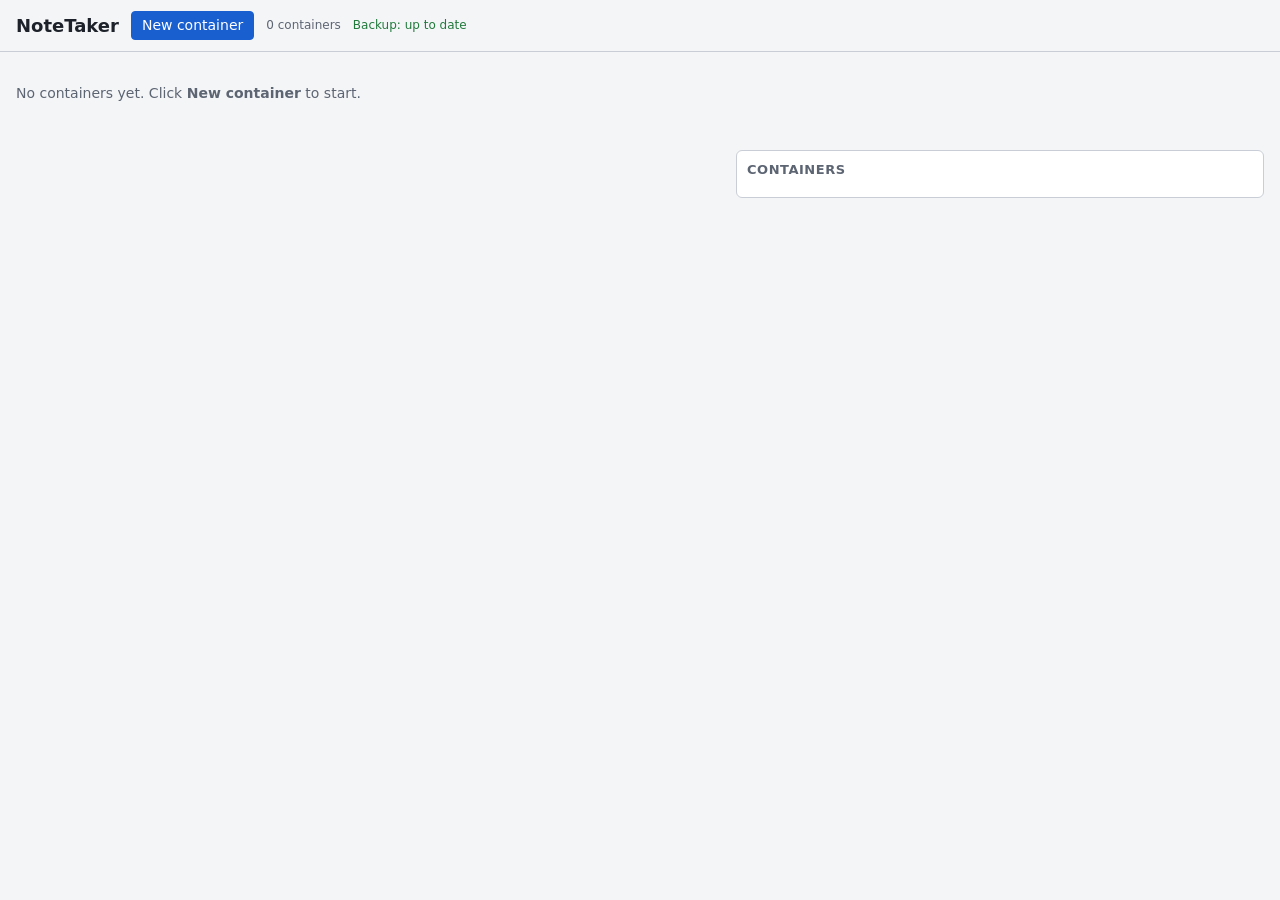
<file: Documentation/index.phase1.accepted.html>
<!doctype html>
<html lang="en">
<head>
<meta charset="utf-8">
<title>NoteTaker</title>
<meta name="viewport" content="width=device-width, initial-scale=1">
<style>
  :root {
    --bg: #f4f5f7; --card: #ffffff; --line: #c9ced6; --text: #1d2129; --muted: #5d6573;
    --accent: #1a5fd0; --warn-bg: #fff4d6; --warn-line: #e0b84a; --err-bg: #fde4e4; --err-line: #d65a5a;
    --ok: #217a3c; --accent-bg: #e6efff; --warn: #b26a00;
    --cardw: 1060px; --idxw: 528px; --texth: 400px; --fs: 14px; --hdr: 52px;
  }
  @media (prefers-color-scheme: dark) {
    :root {
      --bg: #16181d; --card: #20242b; --line: #3a404b; --text: #e8eaee; --muted: #9aa3b2;
      --accent: #6aa0ff; --warn-bg: #3b3317; --warn-line: #8a7324; --err-bg: #3d1d1d; --err-line: #9a4343;
      --ok: #6fcf8a; --accent-bg: #26324a; --warn: #ffb84d;
    }
  }
  * { box-sizing: border-box; }
  body { margin: 0; background: var(--bg); color: var(--text); font: 14px/1.4 system-ui, "Segoe UI", sans-serif; }
  header { position: sticky; top: 0; z-index: 5; height: var(--hdr); background: var(--bg); border-bottom: 1px solid var(--line);
           padding: 0 16px; display: flex; flex-wrap: nowrap; gap: 12px; align-items: center; }
  h1 { font-size: 18px; margin: 0; }
  button { font: inherit; padding: 4px 10px; border: 1px solid var(--line); border-radius: 4px;
           background: var(--card); color: var(--text); cursor: pointer; }
  button:hover:not(:disabled) { border-color: var(--accent); }
  button:disabled { opacity: .45; cursor: not-allowed; }
  button.primary { background: var(--accent); border-color: var(--accent); color: #fff; }
  #count, #backup { color: var(--muted); font-size: 12px; }
  #backup.ok { color: var(--ok); } #backup.bad { color: #d33; font-weight: 600; }
  .banner { margin: 10px 16px 0; padding: 8px 12px; border-radius: 4px; border: 1px solid; }
  .banner.warn { background: var(--warn-bg); border-color: var(--warn-line); }
  .banner.err { background: var(--err-bg); border-color: var(--err-line); }
  #empty { margin: 32px 16px; color: var(--muted); }
  #layout { display: grid; grid-template-columns: minmax(0, var(--cardw)) minmax(240px, var(--idxw)); justify-content: center;
            gap: 16px; padding: 14px 16px 60px; align-items: start; }
  #grid { display: flex; flex-direction: column; gap: 14px; min-width: 0; }
  @media (max-width: 900px) { #layout { grid-template-columns: minmax(0, 1fr); } #side { position: static; max-height: none; } }
  .card { background: var(--card); border: 1px solid var(--line); border-radius: 6px; padding: 10px; display: flex; flex-direction: column; gap: 6px;
          scroll-margin-top: calc(var(--hdr) + 12px); }
  .card.flash { animation: flash 1.1s ease-out; }
  @keyframes flash { 0% { background: var(--accent-bg); } 100% { background: var(--card); } }
  .title { width: 100%; font: inherit; font-weight: 600; padding: 4px 6px; border: 1px solid var(--line); border-radius: 4px;
           background: transparent; color: var(--text); }
  .btns { display: flex; flex-wrap: wrap; gap: 4px; }
  textarea.body { width: 100%; height: var(--texth); resize: vertical; overflow: auto; padding: 8px; font: var(--fs)/1.45 Consolas, "Courier New", monospace;
                  border: 1px solid var(--line); border-radius: 4px; background: transparent; color: var(--text); }
  .btnwrap { position: relative; display: inline-block; }
  .toast { position: absolute; left: 0; top: calc(100% + 3px); z-index: 4; white-space: nowrap; pointer-events: none;
           background: var(--text); color: var(--bg); padding: 2px 8px; border-radius: 4px; font-size: 12px; }
  .meta { display: flex; flex-wrap: wrap; gap: 4px 12px; font-size: 12px; color: var(--muted); }
  .badge { color: var(--warn); font-weight: 600; }
  #side { position: sticky; top: calc(var(--hdr) + 10px); max-height: calc(100vh - var(--hdr) - 24px); display: flex; flex-direction: column; min-width: 0; }
  #side .box { background: var(--card); border: 1px solid var(--line); border-radius: 6px; padding: 10px; display: flex; flex-direction: column; gap: 8px; min-height: 0; }
  #side h2 { font-size: 13px; margin: 0; text-transform: uppercase; letter-spacing: .04em; color: var(--muted); }
  #index { list-style: none; margin: 0; padding: 0; overflow: auto; display: flex; flex-direction: column; gap: 2px; }
  #index li { display: flex; gap: 8px; align-items: flex-start; padding: 6px 8px; border-radius: 4px; cursor: pointer; border: 1px solid transparent; }
  #index li:hover { border-color: var(--line); }
  #index li.active { background: var(--accent-bg); border-color: var(--accent); }
  #index .ic { width: 18px; text-align: center; flex: none; color: var(--accent); font-size: 13px; }
  #index .ib { min-width: 0; flex: 1; }
  #index .t { font-weight: 600; overflow: hidden; text-overflow: ellipsis; white-space: nowrap; }
  #index .t.untitled { font-weight: 400; font-style: italic; color: var(--muted); }
  #index .s { font-size: 11px; color: var(--muted); display: flex; gap: 8px; flex-wrap: wrap; }
</style>
</head>
<body>
<header>
  <h1>NoteTaker</h1>
  <button id="newCard" class="primary">New container</button>
  <span id="count"></span>
  <span id="backup" class="ok">Backup: starting…</span>
</header>
<div id="banners"></div>
<div id="empty" hidden>No containers yet. Click <b>New container</b> to start.</div>
<div id="layout">
  <main id="grid"></main>
  <aside id="side">
    <div class="box">
      <h2>Containers</h2>
      <ul id="index"></ul>
    </div>
  </aside>
</div>

<script>
"use strict";

// ===== <pure-logic> (no DOM or storage access; unit-tested by Testing/phase1-unit.mjs) =====
function countWords(text) { const t = text.trim(); return t ? t.split(/\s+/).length : 0; }
function countChars(text) { return Array.from(text).length; }           // includes spaces
function pad2(n) { return String(n).padStart(2, "0"); }
function formatStamp(ms) {
  const d = new Date(ms);
  return d.getFullYear() + "/" + pad2(d.getMonth() + 1) + "/" + pad2(d.getDate()) + " " +
         pad2(d.getHours()) + ":" + pad2(d.getMinutes()) + ":" + pad2(d.getSeconds());
}
// "" = nothing to flag, "never-saved" = text exists but was never saved to a file, "unsaved" = differs from last saved text
function unsavedState(card) {
  if (card.savedText === null) return card.text === "" ? "" : "never-saved";
  return card.text !== card.savedText ? "unsaved" : "";
}
function newCard(now, id) {
  return { id: id, title: "", text: "", createdAt: now, lastEdited: now,
           savedText: null, pinned: false, collapsed: false };
}
function displayOrder(cards) {   // Phase 1: newest created first (sort modes arrive in Phase 3)
  return cards.slice().sort((a, b) => (b.createdAt - a.createdAt) || (a.id < b.id ? -1 : 1));
}
// ===== </pure-logic> =====

const $ = (id) => document.getElementById(id);
const errStr = (e) => (e && e.name ? e.name : typeof e) + ": " + (e && e.message ? e.message : String(e));
const cards = new Map();          // id -> card (in memory, source of truth for the UI)
const els = new Map();            // id -> { root, title, body, meta, li }

// ---------- banners ----------
function banner(kind, text) {
  const d = document.createElement("div");
  d.className = "banner " + kind;
  d.textContent = text;
  $("banners").appendChild(d);
  return d;
}

// ---------- IndexedDB ----------
const DB_NAME = "notetaker", DB_VERSION = 1;
let dbPromise = null;
function openDb() {
  if (dbPromise) return dbPromise;
  dbPromise = new Promise((resolve, reject) => {
    let req;
    try { req = indexedDB.open(DB_NAME, DB_VERSION); } catch (e) { return reject(e); }
    req.onupgradeneeded = () => {
      const db = req.result;
      db.createObjectStore("cards", { keyPath: "id" });
      db.createObjectStore("handles");      // key = card id; used from Phase 2
      db.createObjectStore("meta");
    };
    req.onsuccess = () => resolve(req.result);
    req.onerror = () => reject(req.error);
    req.onblocked = () => reject(new Error("indexedDB open blocked"));
  });
  return dbPromise;
}
async function dbTx(stores, mode, fn) {
  const db = await openDb();
  return new Promise((resolve, reject) => {
    const tx = db.transaction(stores, mode);
    const r = fn(tx);
    tx.oncomplete = () => resolve(r && r.result);
    tx.onerror = () => reject(tx.error);
    tx.onabort = () => reject(tx.error || new Error("transaction aborted"));
  });
}
const dbAllCards = () => dbTx(["cards"], "readonly", (tx) => tx.objectStore("cards").getAll());
const dbPutCards = (list) => dbTx(["cards"], "readwrite", (tx) => { const s = tx.objectStore("cards"); list.forEach((c) => s.put(c)); });
const dbDeleteCard = (id) => dbTx(["cards", "handles"], "readwrite", (tx) => { tx.objectStore("cards").delete(id); tx.objectStore("handles").delete(id); });

// ---------- crash backup: every change is written to IndexedDB within ~250 ms ----------
const FLUSH_MS = 0;    // next event-loop turn: coalesces one burst of input events, but shrinks the loss window to a few ms (a 250 ms debounce lost text typed <150 ms before closing the tab)
const dirty = new Set();
let flushTimer = null, flushChain = Promise.resolve(), backupBroken = false;

function setBackup(state) {
  const el = $("backup");
  if (state === "ok")      { el.className = "ok";  el.textContent = "Backup: up to date"; }
  if (state === "pending") { el.className = "ok";  el.textContent = "Backup: writing…"; }
  if (state === "failed")  { el.className = "bad"; el.textContent = "BACKUP FAILED: text is not protected"; }
}
function markDirty(id) {
  dirty.add(id);
  if (!backupBroken) setBackup("pending");
  if (!flushTimer) flushTimer = setTimeout(flush, FLUSH_MS);   // not reset on each keystroke, so a long typing burst still flushes
}
function flush() {
  clearTimeout(flushTimer); flushTimer = null;
  flushChain = flushChain.then(async () => {
    if (!dirty.size) return;
    const ids = [...dirty]; dirty.clear();
    const batch = ids.map((id) => cards.get(id)).filter(Boolean);
    try {
      await dbPutCards(batch);
      backupBroken = false;
      if (!dirty.size) setBackup("ok");
    } catch (e) {
      ids.forEach((id) => dirty.add(id));      // keep them dirty so the next flush retries
      backupBroken = true; setBackup("failed");
      console.error("backup failed", e);
      flushTimer = flushTimer || setTimeout(flush, 2000);
    }
  });
  return flushChain;
}
document.addEventListener("visibilitychange", () => { if (document.visibilityState === "hidden") flush(); });
window.addEventListener("pagehide", () => { flush(); });

// ---------- UI ----------
function updateMeta(card) {
  const e = els.get(card.id); if (!e) return;
  const state = unsavedState(card);
  e.meta.textContent = "";
  const parts = [countWords(card.text) + " words", countChars(card.text) + " chars", "Edited " + formatStamp(card.lastEdited)];
  parts.forEach((p) => { const s = document.createElement("span"); s.textContent = p; e.meta.appendChild(s); });
  if (state) {
    const b = document.createElement("span"); b.className = "badge";
    b.textContent = state === "never-saved" ? "Not saved to a file" : "Unsaved changes";
    e.meta.appendChild(b);
  }
}
function indexLabel(card) { return card.title.trim() || "Untitled"; }
function updateIndexItem(card) {
  const e = els.get(card.id); if (!e || !e.li) return;
  const t = e.li.querySelector(".t"); t.textContent = indexLabel(card); t.classList.toggle("untitled", !card.title.trim());
  const s = e.li.querySelector(".s"); s.textContent = "";
  const add = (txt, cls) => { const x = document.createElement("span"); x.textContent = txt; if (cls) x.className = cls; s.appendChild(x); };
  add(countWords(card.text) + " words"); add(formatStamp(card.lastEdited).slice(11, 16));
  const st = unsavedState(card); if (st) add(st === "never-saved" ? "no file" : "unsaved", "badge");
}
function buildIndexItem(card) {
  const li = document.createElement("li"); li.dataset.id = card.id;
  const ic = document.createElement("span"); ic.className = "ic"; ic.textContent = "●";
  const ib = document.createElement("div"); ib.className = "ib";
  const t = document.createElement("div"); t.className = "t"; const s = document.createElement("div"); s.className = "s";
  ib.append(t, s); li.append(ic, ib);
  li.addEventListener("click", () => goTo(card.id));
  return li;
}
function goTo(id) {
  const e = els.get(id); if (!e) return;
  e.root.scrollIntoView({ behavior: "smooth", block: "start" });
  e.root.classList.remove("flash"); void e.root.offsetWidth; e.root.classList.add("flash");
  lockId = id; lockY = null; clearTimeout(lockTimer); lockTimer = setTimeout(settleLock, 250);
  setActive(id);      // stays highlighted until the user scrolls away (see below)
}
// Bring a whole container into view (moving the page only as far as needed) when the user works in it.
// Buttons are excluded: moving the page under the pointer between mouse-down and mouse-up would lose the click.
const HDR_PX = 52, EDGE_PX = 12;   // HDR_PX matches --hdr
function ensureVisible(id) {
  const e = els.get(id); if (!e) return;
  const r = e.root.getBoundingClientRect(), top = HDR_PX + EDGE_PX, bottom = innerHeight - EDGE_PX;
  let dy = 0;
  if (r.height > bottom - top) { if (r.top < top) dy = r.top - top; }        // taller than the screen: show its top, never fight the user
  else if (r.top < top) dy = r.top - top;
  else if (r.bottom > bottom) dy = r.bottom - bottom;
  if (Math.abs(dy) > 1) window.scrollBy({ top: dy, behavior: "smooth" });
}
let lastPointerAt = 0;
document.addEventListener("pointerdown", () => { lastPointerAt = Date.now(); }, true);
function setActive(id) { els.forEach((e, k) => { if (e.li) e.li.classList.toggle("active", k === id); }); }
// Which header is highlighted: the container being read. A clicked header stays highlighted while its container is on screen,
// because the end of the page cannot always scroll it up to the reading line. Wheel, touch or keys release that.
let lockId = null, lockY = null, lockTimer = 0, activeRaf = 0;
function settleLock() { lockY = scrollY; }   // the click's own scroll has finished; any later movement is the user's
function pickActive() {
  activeRaf = 0;
  const kids = [...$("grid").children]; if (!kids.length) return;
  const hdr = HDR_PX, vh = innerHeight;
  if (lockId) {
    const e = els.get(lockId);
    if (e) { const r = e.root.getBoundingClientRect(); if (r.bottom > hdr && r.top < vh) return setActive(lockId); }
    lockId = null;
  }
  let chosen = kids[0].dataset.id;
  for (const k of kids) if (k.getBoundingClientRect().top <= hdr + vh * 0.3) chosen = k.dataset.id;
  if (scrollY + vh >= document.documentElement.scrollHeight - 2) chosen = kids[kids.length - 1].dataset.id;
  setActive(chosen);
}
function schedulePick() { if (!activeRaf) activeRaf = requestAnimationFrame(pickActive); }
window.addEventListener("scroll", () => {
  if (lockId) {
    if (lockY === null) { clearTimeout(lockTimer); lockTimer = setTimeout(settleLock, 150); }   // still scrolling to the clicked container
    else if (Math.abs(scrollY - lockY) > 4) lockId = null;                                       // user moved the page (wheel, scrollbar, keys)
  }
  schedulePick();
}, { passive: true });
window.addEventListener("resize", schedulePick);
["wheel", "touchmove", "keydown"].forEach((ev) => window.addEventListener(ev, () => { lockId = null; }, { passive: true }));
function updateChrome() {
  const n = cards.size;
  $("count").textContent = n + (n === 1 ? " container" : " containers");
  $("empty").hidden = n > 0;
}
function touch(card) { card.lastEdited = Date.now(); markDirty(card.id); updateMeta(card); updateIndexItem(card); }

function buildCard(card) {
  const root = document.createElement("article");
  root.className = "card"; root.dataset.id = card.id;

  const title = document.createElement("input");
  title.className = "title"; title.type = "text"; title.placeholder = "Untitled"; title.value = card.title;
  title.setAttribute("aria-label", "Title");
  title.addEventListener("input", () => { card.title = title.value; touch(card); });

  const btns = document.createElement("div"); btns.className = "btns";
  const mk = (label, cls, handler, disabledNote) => {
    const b = document.createElement("button"); b.type = "button"; b.textContent = label; b.className = "btn-" + cls;
    if (disabledNote) { b.disabled = true; b.title = disabledNote; } else { b.addEventListener("click", () => handler(b)); }
    const wrap = document.createElement("span"); wrap.className = "btnwrap"; wrap.appendChild(b);
    btns.appendChild(wrap); return b;
  };
  mk("Save", "save", null, "Available in Phase 2");
  mk("Save As", "saveas", null, "Available in Phase 2");
  mk("Copy", "copy", (b) => copyCard(card, b));
  mk("Pin", "pin", null, "Available in Phase 3");
  mk("Collapse", "collapse", null, "Available in Phase 3");
  mk("Delete", "delete", () => deleteCard(card));

  const body = document.createElement("textarea");
  body.className = "body"; body.value = card.text; body.spellcheck = true;
  body.setAttribute("aria-label", "Text");
  body.addEventListener("input", () => { card.text = body.value; touch(card); });

  const meta = document.createElement("div"); meta.className = "meta";
  root.append(title, btns, body, meta);
  root.addEventListener("click", (ev) => { if (!ev.target.closest("button")) ensureVisible(card.id); });
  root.addEventListener("focusin", (ev) => {      // keyboard focus (Tab); mouse focus is handled by the click above, after mouse-up
    if (Date.now() - lastPointerAt > 400 && !ev.target.closest("button")) ensureVisible(card.id);
  });
  const li = buildIndexItem(card);
  els.set(card.id, { root, title, body, meta, li });
  updateMeta(card); updateIndexItem(card);
  return root;
}
function renderAll() {
  const grid = $("grid"), idx = $("index"); grid.textContent = ""; idx.textContent = ""; els.clear();
  displayOrder([...cards.values()]).forEach((c) => { grid.appendChild(buildCard(c)); idx.appendChild(els.get(c.id).li); });
  updateChrome(); schedulePick();
}

async function copyCard(card, btn) {
  // Feedback is a floating note, not a change to the button label, so the button row never changes width or wraps.
  const flash = (t) => {
    const wrap = btn.parentElement;
    const old = wrap.querySelector(".toast"); if (old) old.remove();
    const n = document.createElement("span"); n.className = "toast"; n.textContent = t; wrap.appendChild(n);
    setTimeout(() => n.remove(), 1200);
  };
  if (card.text === "") return flash("Nothing to copy");
  try { await navigator.clipboard.writeText(card.text); return flash("Copied"); }
  catch (e) { /* fall through to legacy path */ }
  try {
    const ta = document.createElement("textarea"); ta.value = card.text; ta.style.position = "fixed"; ta.style.opacity = "0";
    document.body.appendChild(ta); ta.select();
    const ok = document.execCommand("copy"); ta.remove();
    flash(ok ? "Copied" : "Copy failed");
  } catch (e) { flash("Copy failed"); }
}

async function deleteCard(card) {
  const name = card.title.trim() || "Untitled";
  const warn = unsavedState(card) ? "\n\nThe text has not been saved to a file and will be lost." : "";
  if (!window.confirm('Delete "' + name + '"?\n\nThis removes the container only. No file on disk is touched.' + warn)) return;
  cards.delete(card.id); dirty.delete(card.id);
  const e = els.get(card.id); if (e) { e.root.remove(); if (e.li) e.li.remove(); }
  els.delete(card.id); updateChrome(); schedulePick();
  try { await dbDeleteCard(card.id); }
  catch (err) { banner("err", "Could not remove the container from browser storage (" + errStr(err) + "). It may reappear on reload."); }
}

function addCard() {
  const c = newCard(Date.now(), crypto.randomUUID());
  cards.set(c.id, c);
  const root = buildCard(c);
  $("grid").prepend(root); $("index").prepend(els.get(c.id).li);
  updateChrome();
  markDirty(c.id); flush();
  els.get(c.id).title.focus();
  root.scrollIntoView({ behavior: "smooth", block: "start" }); lockId = c.id; lockY = null; clearTimeout(lockTimer); lockTimer = setTimeout(settleLock, 250); setActive(c.id);
}
$("newCard").addEventListener("click", addCard);

// ---------- start-up ----------
(async function init() {
  try {
    const stored = await dbAllCards();
    stored.forEach((c) => cards.set(c.id, c));
    setBackup("ok");
  } catch (e) {
    backupBroken = true; setBackup("failed");
    banner("err", "Browser storage is unavailable (" + errStr(e) + "). You can edit, but nothing is backed up.");
  }
  renderAll();

  // Ask Chrome not to evict this site's data under storage pressure (best effort).
  if (navigator.storage && navigator.storage.persist) {
    try { const p = await navigator.storage.persist(); $("backup").title = p ? "Storage is persistent" : "Storage is best-effort (the browser may evict it under pressure)"; }
    catch (e) { /* ignore */ }
  }
  // Warn (do not block) if the app is already open in another tab: two tabs would overwrite each other's backup.
  if (navigator.locks) {
    navigator.locks.request("notetaker-instance", { ifAvailable: true }, (lock) => {
      if (!lock) { banner("warn", "NoteTaker is already open in another tab or window. Edits made in both places can overwrite each other. Close one of them."); return; }
      return new Promise(() => {});    // hold the lock until this page closes
    });
  }
})();
</script>
</body>
</html>
</file>
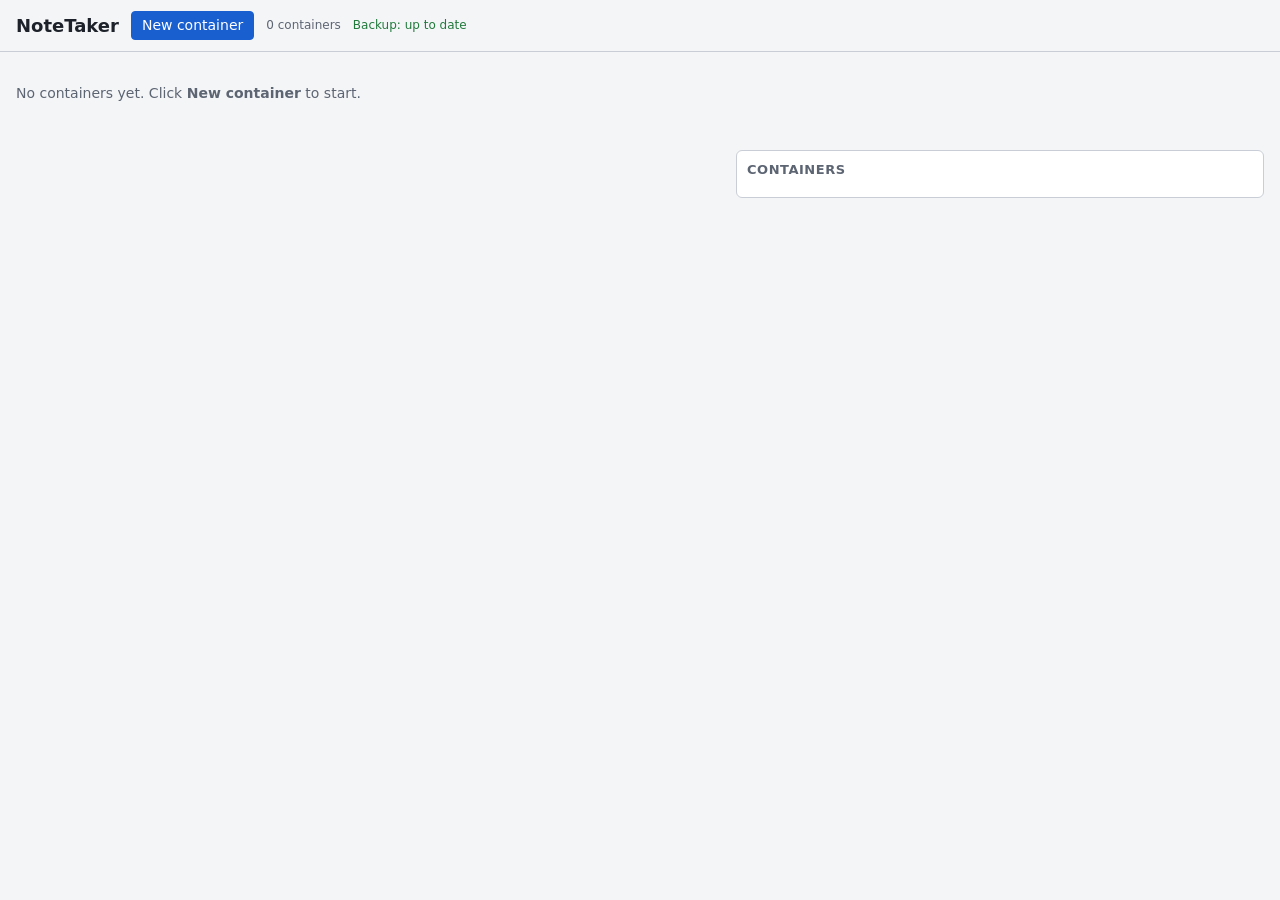
<file: Documentation/index.phase2.accepted.html>
<!doctype html>
<html lang="en">
<head>
<meta charset="utf-8">
<title>NoteTaker</title>
<meta name="viewport" content="width=device-width, initial-scale=1">
<style>
  :root {
    --bg: #f4f5f7; --card: #ffffff; --line: #c9ced6; --text: #1d2129; --muted: #5d6573;
    --accent: #1a5fd0; --warn-bg: #fff4d6; --warn-line: #e0b84a; --err-bg: #fde4e4; --err-line: #d65a5a;
    --ok: #217a3c; --accent-bg: #e6efff; --warn: #b26a00;
    --cardw: 1060px; --idxw: 528px; --texth: 400px; --fs: 14px; --hdr: 52px;
  }
  @media (prefers-color-scheme: dark) {
    :root {
      --bg: #16181d; --card: #20242b; --line: #3a404b; --text: #e8eaee; --muted: #9aa3b2;
      --accent: #6aa0ff; --warn-bg: #3b3317; --warn-line: #8a7324; --err-bg: #3d1d1d; --err-line: #9a4343;
      --ok: #6fcf8a; --accent-bg: #26324a; --warn: #ffb84d;
    }
  }
  * { box-sizing: border-box; }
  body { margin: 0; background: var(--bg); color: var(--text); font: 14px/1.4 system-ui, "Segoe UI", sans-serif; }
  header { position: sticky; top: 0; z-index: 5; height: var(--hdr); background: var(--bg); border-bottom: 1px solid var(--line);
           padding: 0 16px; display: flex; flex-wrap: nowrap; gap: 12px; align-items: center; }
  h1 { font-size: 18px; margin: 0; }
  button { font: inherit; padding: 4px 10px; border: 1px solid var(--line); border-radius: 4px;
           background: var(--card); color: var(--text); cursor: pointer; }
  button:hover:not(:disabled) { border-color: var(--accent); }
  button:disabled { opacity: .45; cursor: not-allowed; }
  button.primary { background: var(--accent); border-color: var(--accent); color: #fff; }
  #count, #backup { color: var(--muted); font-size: 12px; }
  #backup.ok { color: var(--ok); } #backup.bad { color: #d33; font-weight: 600; }
  .banner { margin: 10px 16px 0; padding: 8px 12px; border-radius: 4px; border: 1px solid; }
  .banner.warn { background: var(--warn-bg); border-color: var(--warn-line); }
  .banner.err { background: var(--err-bg); border-color: var(--err-line); }
  #empty { margin: 32px 16px; color: var(--muted); }
  #layout { display: grid; grid-template-columns: minmax(0, var(--cardw)) minmax(240px, var(--idxw)); justify-content: center;
            gap: 16px; padding: 14px 16px 60px; align-items: start; }
  #grid { display: flex; flex-direction: column; gap: 14px; min-width: 0; }
  @media (max-width: 900px) { #layout { grid-template-columns: minmax(0, 1fr); } #side { position: static; max-height: none; } }
  .card { background: var(--card); border: 1px solid var(--line); border-radius: 6px; padding: 10px; display: flex; flex-direction: column; gap: 6px;
          scroll-margin-top: calc(var(--hdr) + 12px); }
  .card.flash { animation: flash 1.1s ease-out; }
  @keyframes flash { 0% { background: var(--accent-bg); } 100% { background: var(--card); } }
  .title { width: 100%; font: inherit; font-weight: 600; padding: 4px 6px; border: 1px solid var(--line); border-radius: 4px;
           background: transparent; color: var(--text); }
  .btns { display: flex; flex-wrap: wrap; gap: 4px; }
  textarea.body { width: 100%; height: var(--texth); resize: vertical; overflow: auto; padding: 8px; font: var(--fs)/1.45 Consolas, "Courier New", monospace;
                  border: 1px solid var(--line); border-radius: 4px; background: transparent; color: var(--text); }
  .btnwrap { position: relative; display: inline-block; }
  .toast { position: absolute; left: 0; top: calc(100% + 3px); z-index: 4; white-space: nowrap; pointer-events: none;
           background: var(--text); color: var(--bg); padding: 2px 8px; border-radius: 4px; font-size: 12px; }
  .meta { display: flex; flex-wrap: wrap; gap: 4px 12px; font-size: 12px; color: var(--muted); }
  .badge { color: var(--warn); font-weight: 600; }
  .titlerow { display: flex; gap: 6px; align-items: center; }
  .titlerow .title { flex: 1; min-width: 0; }
  .title[readonly] { background: color-mix(in srgb, var(--line) 25%, transparent); }
  .lock { flex: none; font-size: 15px; }
  .small { font-size: 11px; color: var(--muted); margin-top: -2px; }
  .cardstatus:empty { display: none; }
  .panel { border: 1px solid var(--err-line); background: var(--err-bg); border-radius: 4px; padding: 8px 10px; display: flex; flex-direction: column; gap: 6px; }
  .panel.warn { border-color: var(--warn-line); background: var(--warn-bg); }
  .panel .pmsg { font-size: 13px; }
  .panel .pbtns { display: flex; flex-wrap: wrap; gap: 6px; }
  #side { position: sticky; top: calc(var(--hdr) + 10px); max-height: calc(100vh - var(--hdr) - 24px); display: flex; flex-direction: column; min-width: 0; }
  #side .box { background: var(--card); border: 1px solid var(--line); border-radius: 6px; padding: 10px; display: flex; flex-direction: column; gap: 8px; min-height: 0; }
  #side h2 { font-size: 13px; margin: 0; text-transform: uppercase; letter-spacing: .04em; color: var(--muted); }
  #index { list-style: none; margin: 0; padding: 0; overflow: auto; display: flex; flex-direction: column; gap: 2px; }
  #index li { display: flex; gap: 8px; align-items: flex-start; padding: 6px 8px; border-radius: 4px; cursor: pointer; border: 1px solid transparent; }
  #index li:hover { border-color: var(--line); }
  #index li.active { background: var(--accent-bg); border-color: var(--accent); }
  #index .ic { width: 18px; text-align: center; flex: none; color: var(--accent); font-size: 13px; }
  #index .ib { min-width: 0; flex: 1; }
  #index .t { font-weight: 600; overflow: hidden; text-overflow: ellipsis; white-space: nowrap; }
  #index .t.untitled { font-weight: 400; font-style: italic; color: var(--muted); }
  #index .s { font-size: 11px; color: var(--muted); display: flex; gap: 8px; flex-wrap: wrap; }
</style>
</head>
<body>
<header>
  <h1>NoteTaker</h1>
  <button id="newCard" class="primary">New container</button>
  <span id="count"></span>
  <span id="backup" class="ok">Backup: starting…</span>
</header>
<div id="banners"></div>
<div id="empty" hidden>No containers yet. Click <b>New container</b> to start.</div>
<div id="layout">
  <main id="grid"></main>
  <aside id="side">
    <div class="box">
      <h2>Containers</h2>
      <ul id="index"></ul>
    </div>
  </aside>
</div>

<script>
"use strict";

// ===== <pure-logic> (no DOM or storage access; unit-tested by Testing/phase1-unit.mjs) =====
function countWords(text) { const t = text.trim(); return t ? t.split(/\s+/).length : 0; }
function countChars(text) { return Array.from(text).length; }           // includes spaces
function pad2(n) { return String(n).padStart(2, "0"); }
function formatStamp(ms) {
  const d = new Date(ms);
  return d.getFullYear() + "/" + pad2(d.getMonth() + 1) + "/" + pad2(d.getDate()) + " " +
         pad2(d.getHours()) + ":" + pad2(d.getMinutes()) + ":" + pad2(d.getSeconds());
}
// "" = nothing to flag, "never-saved" = text exists but was never saved to a file, "unsaved" = differs from last saved text
function unsavedState(card) {
  if (card.savedText === null) return card.text === "" ? "" : "never-saved";
  return card.text !== card.savedText ? "unsaved" : "";
}
function newCard(now, id) {
  return { id: id, title: "", text: "", createdAt: now, lastEdited: now,
           savedText: null, pinned: false, collapsed: false };
}
const CARD_DEFAULTS = { title: "", text: "", savedText: null, pinned: false, collapsed: false, locked: false, fileName: null, lastModified: null, savedAt: null };
function normalizeCard(c) { return Object.assign({}, CARD_DEFAULTS, c); }   // cards stored by an earlier phase gain the new fields
const RESERVED_NAME = /^(CON|PRN|AUX|NUL|COM[1-9]|LPT[1-9])$/i;
// File-name-safe version of a title: removes \ / : * ? " < > | and control characters, trims spaces, removes trailing dots,
// caps at 100 characters, and prefixes "_" to Windows reserved names (CON, PRN, AUX, NUL, COM1-9, LPT1-9). Returns "" if nothing is left.
function sanitizeTitle(title) {
  const trimEnd = (x) => x.replace(/[\s.]+$/, "");
  let s = String(title).replace(/[\\/:*?"<>|\u0000-\u001f\u007f]/g, "").replace(/^\s+/, "");
  s = trimEnd(s);
  s = trimEnd(Array.from(s).slice(0, 100).join(""));
  if (!s) return "";
  if (RESERVED_NAME.test(s.split(".")[0])) s = "_" + s;
  return s;
}
function defaultFileName(title, now) {
  const base = sanitizeTitle(title);
  if (!base) {
    const d = new Date(now);
    return "User_Text_" + d.getFullYear() + pad2(d.getMonth() + 1) + pad2(d.getDate()) + "_" + pad2(d.getHours()) + pad2(d.getMinutes()) + pad2(d.getSeconds()) + ".txt";
  }
  return /\.(txt|md)$/i.test(base) ? base : base + ".txt";
}
function stripExtension(name) { const r = name.replace(/\.[^./\\]+$/, ""); return r || name; }
// Steps 1 and 2 of the save routine. file = { ok: true, lastModified } or { ok: false, errorName }.
function checkBeforeWrite(file, storedLastModified) {
  if (!file.ok) return file.errorName === "NotFoundError" ? { action: "missing" } : { action: "unreadable", errorName: file.errorName };
  if (storedLastModified === null || file.lastModified !== storedLastModified) return { action: "changed" };
  return { action: "write" };
}
// Step 3: what a failed write means.
function classifyWriteError(name) {
  if (name === "InvalidStateError" || name === "NoModificationAllowedError") return "locked";
  if (name === "NotFoundError") return "missing";
  if (name === "NotAllowedError" || name === "SecurityError") return "permission";
  return "error";
}
function failureMessage(kind, fileName, extra) {
  const n = '"' + fileName + '"';
  const safe = " Your text is safe in this container.";
  if (kind === "missing") return "The file " + n + " was renamed, moved or deleted." + safe;
  if (kind === "changed") return "The file " + n + " was changed outside NoteTaker since your last save. Saving now would overwrite those changes." + safe;
  if (kind === "locked") return "NoteTaker could not write to " + n + ". It may be open in another program, or it changed while saving. Nothing was overwritten." + safe;
  if (kind === "permission") return "NoteTaker needs your permission to save " + n + ".";
  if (kind === "linklost") return "The link to the file " + n + " was lost (browser data may have been cleared)." + safe + " Use Save As to link a file again.";
  if (kind === "samefile") return n + " is also linked to the container \"" + extra + "\". Saving from both will overwrite each other's text.";
  return "Saving " + n + " failed (" + extra + ")." + safe;
}
function displayOrder(cards) {   // Phase 1: newest created first (sort modes arrive in Phase 3)
  return cards.slice().sort((a, b) => (b.createdAt - a.createdAt) || (a.id < b.id ? -1 : 1));
}
// ===== </pure-logic> =====

const $ = (id) => document.getElementById(id);
const errStr = (e) => (e && e.name ? e.name : typeof e) + ": " + (e && e.message ? e.message : String(e));
const cards = new Map();          // id -> card (in memory, source of truth for the UI)
const els = new Map();            // id -> { root, title, body, meta, li, lock, small, status }
const handles = new Map();        // card id -> FileSystemFileHandle (in memory; also stored in IndexedDB "handles")
const busy = new Set();           // card ids with a save in progress
let lastHandle = null;            // most recent file saved to; used as the Save As starting folder

// ---------- banners ----------
function banner(kind, text) {
  const d = document.createElement("div");
  d.className = "banner " + kind;
  d.textContent = text;
  $("banners").appendChild(d);
  return d;
}

// ---------- IndexedDB ----------
const DB_NAME = "notetaker", DB_VERSION = 1;
let dbPromise = null;
function openDb() {
  if (dbPromise) return dbPromise;
  dbPromise = new Promise((resolve, reject) => {
    let req;
    try { req = indexedDB.open(DB_NAME, DB_VERSION); } catch (e) { return reject(e); }
    req.onupgradeneeded = () => {
      const db = req.result;
      db.createObjectStore("cards", { keyPath: "id" });
      db.createObjectStore("handles");      // key = card id; used from Phase 2
      db.createObjectStore("meta");
    };
    req.onsuccess = () => resolve(req.result);
    req.onerror = () => reject(req.error);
    req.onblocked = () => reject(new Error("indexedDB open blocked"));
  });
  return dbPromise;
}
async function dbTx(stores, mode, fn) {
  const db = await openDb();
  return new Promise((resolve, reject) => {
    const tx = db.transaction(stores, mode);
    const r = fn(tx);
    tx.oncomplete = () => resolve(r && r.result);
    tx.onerror = () => reject(tx.error);
    tx.onabort = () => reject(tx.error || new Error("transaction aborted"));
  });
}
const dbAllCards = () => dbTx(["cards"], "readonly", (tx) => tx.objectStore("cards").getAll());
const dbPutCards = (list) => dbTx(["cards"], "readwrite", (tx) => { const s = tx.objectStore("cards"); list.forEach((c) => s.put(c)); });
const dbPutHandle = (key, h) => dbTx(["handles"], "readwrite", (tx) => tx.objectStore("handles").put(h, key));
const dbAllHandles = () => dbTx(["handles"], "readonly", (tx) => { const st = tx.objectStore("handles"), k = st.getAllKeys(), v = st.getAll();
  return { get result() { return k.result.map((key, i) => [key, v.result[i]]); } }; });
const dbDeleteCard = (id) => dbTx(["cards", "handles"], "readwrite", (tx) => { tx.objectStore("cards").delete(id); tx.objectStore("handles").delete(id); });

// ---------- crash backup: every change is written to IndexedDB within ~250 ms ----------
const FLUSH_MS = 0;    // next event-loop turn: coalesces one burst of input events, but shrinks the loss window to a few ms (a 250 ms debounce lost text typed <150 ms before closing the tab)
const dirty = new Set();
let flushTimer = null, flushChain = Promise.resolve(), backupBroken = false;

function setBackup(state) {
  const el = $("backup");
  if (state === "ok")      { el.className = "ok";  el.textContent = "Backup: up to date"; }
  if (state === "pending") { el.className = "ok";  el.textContent = "Backup: writing…"; }
  if (state === "failed")  { el.className = "bad"; el.textContent = "BACKUP FAILED: text is not protected"; }
}
function markDirty(id) {
  dirty.add(id);
  if (!backupBroken) setBackup("pending");
  if (!flushTimer) flushTimer = setTimeout(flush, FLUSH_MS);   // not reset on each keystroke, so a long typing burst still flushes
}
function flush() {
  clearTimeout(flushTimer); flushTimer = null;
  flushChain = flushChain.then(async () => {
    if (!dirty.size) return;
    const ids = [...dirty]; dirty.clear();
    const batch = ids.map((id) => cards.get(id)).filter(Boolean);
    try {
      await dbPutCards(batch);
      backupBroken = false;
      if (!dirty.size) setBackup("ok");
    } catch (e) {
      ids.forEach((id) => dirty.add(id));      // keep them dirty so the next flush retries
      backupBroken = true; setBackup("failed");
      console.error("backup failed", e);
      flushTimer = flushTimer || setTimeout(flush, 2000);
    }
  });
  return flushChain;
}
document.addEventListener("visibilitychange", () => { if (document.visibilityState === "hidden") flush(); });
window.addEventListener("pagehide", () => { flush(); });

// ---------- UI ----------
function updateMeta(card) {
  const e = els.get(card.id); if (!e) return;
  const state = unsavedState(card);
  e.meta.textContent = "";
  const parts = [countWords(card.text) + " words", countChars(card.text) + " chars", "Edited " + formatStamp(card.lastEdited)];
  if (card.savedAt) parts.push("Saved " + formatStamp(card.savedAt).slice(11));
  parts.forEach((p) => { const s = document.createElement("span"); s.textContent = p; e.meta.appendChild(s); });
  if (state) {
    const b = document.createElement("span"); b.className = "badge";
    b.textContent = state === "never-saved" ? "Not saved to a file" : "Unsaved changes";
    e.meta.appendChild(b);
  }
}
function indexLabel(card) { return card.title.trim() || "Untitled"; }
function updateIndexItem(card) {
  const e = els.get(card.id); if (!e || !e.li) return;
  const t = e.li.querySelector(".t"); t.textContent = (card.locked ? "🔒 " : "") + indexLabel(card); t.classList.toggle("untitled", !card.title.trim());
  const s = e.li.querySelector(".s"); s.textContent = "";
  const add = (txt, cls) => { const x = document.createElement("span"); x.textContent = txt; if (cls) x.className = cls; s.appendChild(x); };
  add(countWords(card.text) + " words"); add(formatStamp(card.lastEdited).slice(11, 16));
  const st = unsavedState(card); if (st) add(st === "never-saved" ? "no file" : "unsaved", "badge");
}
function buildIndexItem(card) {
  const li = document.createElement("li"); li.dataset.id = card.id;
  const ic = document.createElement("span"); ic.className = "ic"; ic.textContent = "●";
  const ib = document.createElement("div"); ib.className = "ib";
  const t = document.createElement("div"); t.className = "t"; const s = document.createElement("div"); s.className = "s";
  ib.append(t, s); li.append(ic, ib);
  li.addEventListener("click", () => goTo(card.id));
  return li;
}
function goTo(id) {
  const e = els.get(id); if (!e) return;
  e.root.scrollIntoView({ behavior: "smooth", block: "start" });
  e.root.classList.remove("flash"); void e.root.offsetWidth; e.root.classList.add("flash");
  lockId = id; lockY = null; clearTimeout(lockTimer); lockTimer = setTimeout(settleLock, 250);
  setActive(id);      // stays highlighted until the user scrolls away (see below)
}
// Bring a whole container into view (moving the page only as far as needed) when the user works in it.
// Buttons are excluded: moving the page under the pointer between mouse-down and mouse-up would lose the click.
const HDR_PX = 52, EDGE_PX = 12;   // HDR_PX matches --hdr
function ensureVisible(id) {
  const e = els.get(id); if (!e) return;
  const r = e.root.getBoundingClientRect(), top = HDR_PX + EDGE_PX, bottom = innerHeight - EDGE_PX;
  let dy = 0;
  if (r.height > bottom - top) { if (r.top < top) dy = r.top - top; }        // taller than the screen: show its top, never fight the user
  else if (r.top < top) dy = r.top - top;
  else if (r.bottom > bottom) dy = r.bottom - bottom;
  if (Math.abs(dy) > 1) window.scrollBy({ top: dy, behavior: "smooth" });
}
let lastPointerAt = 0;
document.addEventListener("pointerdown", () => { lastPointerAt = Date.now(); }, true);
function setActive(id) { els.forEach((e, k) => { if (e.li) e.li.classList.toggle("active", k === id); }); }
// Which header is highlighted: the container being read. A clicked header stays highlighted while its container is on screen,
// because the end of the page cannot always scroll it up to the reading line. Wheel, touch or keys release that.
let lockId = null, lockY = null, lockTimer = 0, activeRaf = 0;
function settleLock() { lockY = scrollY; }   // the click's own scroll has finished; any later movement is the user's
function pickActive() {
  activeRaf = 0;
  const kids = [...$("grid").children]; if (!kids.length) return;
  const hdr = HDR_PX, vh = innerHeight;
  if (lockId) {
    const e = els.get(lockId);
    if (e) { const r = e.root.getBoundingClientRect(); if (r.bottom > hdr && r.top < vh) return setActive(lockId); }
    lockId = null;
  }
  let chosen = kids[0].dataset.id;
  for (const k of kids) if (k.getBoundingClientRect().top <= hdr + vh * 0.3) chosen = k.dataset.id;
  if (scrollY + vh >= document.documentElement.scrollHeight - 2) chosen = kids[kids.length - 1].dataset.id;
  setActive(chosen);
}
function schedulePick() { if (!activeRaf) activeRaf = requestAnimationFrame(pickActive); }
window.addEventListener("scroll", () => {
  if (lockId) {
    if (lockY === null) { clearTimeout(lockTimer); lockTimer = setTimeout(settleLock, 150); }   // still scrolling to the clicked container
    else if (Math.abs(scrollY - lockY) > 4) lockId = null;                                       // user moved the page (wheel, scrollbar, keys)
  }
  schedulePick();
}, { passive: true });
window.addEventListener("resize", schedulePick);
["wheel", "touchmove", "keydown"].forEach((ev) => window.addEventListener(ev, () => { lockId = null; }, { passive: true }));
function updateChrome() {
  const n = cards.size;
  $("count").textContent = n + (n === 1 ? " container" : " containers");
  $("empty").hidden = n > 0;
}
function touch(card) { card.lastEdited = Date.now(); markDirty(card.id); updateMeta(card); updateIndexItem(card); }

function buildCard(card) {
  const root = document.createElement("article");
  root.className = "card"; root.dataset.id = card.id;

  const titleRow = document.createElement("div"); titleRow.className = "titlerow";
  const title = document.createElement("input");
  title.className = "title"; title.type = "text"; title.placeholder = "Untitled"; title.value = card.title;
  title.setAttribute("aria-label", "Title");
  title.addEventListener("input", () => { if (card.locked) return; card.title = title.value; touch(card); });
  const lock = document.createElement("span"); lock.className = "lock"; lock.textContent = "🔒"; lock.title = "The title is locked to the file name";
  titleRow.append(title, lock);
  const small = document.createElement("div"); small.className = "small"; small.textContent = "Title locks to the file name on first save";
  const status = document.createElement("div"); status.className = "cardstatus";

  const btns = document.createElement("div"); btns.className = "btns";
  const mk = (label, cls, handler, disabledNote) => {
    const b = document.createElement("button"); b.type = "button"; b.textContent = label; b.className = "btn-" + cls;
    if (disabledNote) { b.disabled = true; b.title = disabledNote; } else { b.addEventListener("click", () => handler(b)); }
    const wrap = document.createElement("span"); wrap.className = "btnwrap"; wrap.appendChild(b);
    btns.appendChild(wrap); return b;
  };
  mk("Save", "save", (b) => saveCard(card, { btn: b }));
  mk("Save As", "saveas", (b) => saveAs(card, { btn: b }));
  mk("Copy", "copy", (b) => copyCard(card, b));
  mk("Pin", "pin", null, "Available in Phase 3");
  mk("Collapse", "collapse", null, "Available in Phase 3");
  mk("Delete", "delete", () => deleteCard(card));

  const body = document.createElement("textarea");
  body.className = "body"; body.value = card.text; body.spellcheck = true;
  body.setAttribute("aria-label", "Text");
  body.addEventListener("input", () => { card.text = body.value; touch(card); });

  const meta = document.createElement("div"); meta.className = "meta";
  root.append(titleRow, small, btns, status, body, meta);
  root.addEventListener("click", (ev) => { if (!ev.target.closest("button")) ensureVisible(card.id); });
  root.addEventListener("focusin", (ev) => {      // keyboard focus (Tab); mouse focus is handled by the click above, after mouse-up
    if (Date.now() - lastPointerAt > 400 && !ev.target.closest("button")) ensureVisible(card.id);
  });
  const li = buildIndexItem(card);
  els.set(card.id, { root, title, body, meta, li, lock, small, status });
  refreshTitleUi(card); updateMeta(card); updateIndexItem(card);
  return root;
}
function renderAll() {
  const grid = $("grid"), idx = $("index"); grid.textContent = ""; idx.textContent = ""; els.clear();
  displayOrder([...cards.values()]).forEach((c) => { grid.appendChild(buildCard(c)); idx.appendChild(els.get(c.id).li); });
  updateChrome(); schedulePick();
}

// Feedback is a floating note, not a change to the button label, so the button row never changes width or wraps.
function toastAt(btn, text, ms) {
  const wrap = btn && btn.parentElement; if (!wrap) return;
  const old = wrap.querySelector(".toast"); if (old) old.remove();
  const n = document.createElement("span"); n.className = "toast"; n.textContent = text; wrap.appendChild(n);
  setTimeout(() => n.remove(), ms || 1200);
}
async function copyCard(card, btn) {
  const flash = (t) => toastAt(btn, t);
  if (card.text === "") return flash("Nothing to copy");
  try { await navigator.clipboard.writeText(card.text); return flash("Copied"); }
  catch (e) { /* fall through to legacy path */ }
  try {
    const ta = document.createElement("textarea"); ta.value = card.text; ta.style.position = "fixed"; ta.style.opacity = "0";
    document.body.appendChild(ta); ta.select();
    const ok = document.execCommand("copy"); ta.remove();
    flash(ok ? "Copied" : "Copy failed");
  } catch (e) { flash("Copy failed"); }
}

async function deleteCard(card) {
  const name = card.title.trim() || "Untitled";
  const st = unsavedState(card);
  const warn = st === "never-saved" ? "\n\nThe text has not been saved to a file and will be lost." : st === "unsaved" ? "\n\nThe latest changes have not been saved to the file and will be lost." : "";
  if (!window.confirm('Delete "' + name + '"?\n\nThis removes the container only. No file on disk is touched.' + warn)) return;
  cards.delete(card.id); dirty.delete(card.id); handles.delete(card.id);
  const e = els.get(card.id); if (e) { e.root.remove(); if (e.li) e.li.remove(); }
  els.delete(card.id); updateChrome(); schedulePick();
  try { await dbDeleteCard(card.id); }
  catch (err) { banner("err", "Could not remove the container from browser storage (" + errStr(err) + "). It may reappear on reload."); }
}

// ---------- saving to files ----------
function refreshTitleUi(card) {
  const e = els.get(card.id); if (!e) return;
  e.title.value = card.title; e.title.readOnly = !!card.locked;
  e.lock.hidden = !card.locked; e.small.hidden = !!card.locked;
}
function clearPanel(card) { const e = els.get(card.id); if (e) e.status.textContent = ""; }
function showPanel(card, kind, extra) {
  const e = els.get(card.id); if (!e) return;
  const name = card.fileName || card.title || "this file";
  e.status.textContent = "";
  const p = document.createElement("div"); p.className = "panel" + (kind === "samefile" ? " warn" : ""); p.setAttribute("role", "alert"); p.dataset.kind = kind;
  const m = document.createElement("div"); m.className = "pmsg"; m.textContent = failureMessage(kind, name, extra); p.appendChild(m);
  const row = document.createElement("div"); row.className = "pbtns"; p.appendChild(row);
  const add = (label, fn) => { const b = document.createElement("button"); b.type = "button"; b.textContent = label; b.addEventListener("click", () => fn(b)); row.appendChild(b); };
  const asNew = () => add("Save As new file", (b) => saveAs(card, { btn: b }));
  if (kind === "missing") { asNew(); add("Re-create file here", (b) => saveCard(card, { force: true, btn: b })); }
  else if (kind === "changed") { asNew(); add("Overwrite anyway", (b) => saveCard(card, { force: true, btn: b })); }
  else if (kind === "locked") { asNew(); add("Try again", (b) => saveCard(card, { btn: b })); }
  else if (kind === "permission") { add("Allow saving", (b) => allowSaving(card, b)); asNew(); }
  else if (kind === "linklost") { asNew(); }
  else if (kind === "error") { asNew(); add("Try again", (b) => saveCard(card, { btn: b })); }
  add("Dismiss", () => clearPanel(card));
  e.status.appendChild(p);
  ensureVisible(card.id);
}
async function allowSaving(card, btn) {
  const h = handles.get(card.id); if (!h) return;
  try {
    const p = await h.requestPermission({ mode: "readwrite" });
    if (p === "granted") { clearPanel(card); toastAt(btn, "Allowed"); } else toastAt(btn, "Not allowed", 2000);
  } catch (err) { showPanel(card, "error", errStr(err)); }
}

// Steps 3 and 4 of the save routine: write the text, then remember the file's new lastModified.
async function writeCard(card, h) {
  const text = card.text;
  try {
    const w = await h.createWritable(); await w.write(text); await w.close();
  } catch (err) {
    const kind = classifyWriteError(err && err.name);
    showPanel(card, kind, errStr(err)); console.error("write failed", err);
    return false;
  }
  try { card.lastModified = (await h.getFile()).lastModified; } catch (err) { card.lastModified = null; }
  card.savedText = text; card.savedAt = Date.now();
  markDirty(card.id); updateMeta(card); updateIndexItem(card);
  return true;
}

// The five-step routine for a container that is already linked to a file.
async function saveCard(card, opts) {
  opts = opts || {};
  if (busy.has(card.id)) return;
  const h = handles.get(card.id);
  if (!h) return saveAs(card, opts);                 // never saved: the first Save is a Save As
  busy.add(card.id);
  try {
    clearPanel(card);
    // 5. permission (asked here, inside the click, if it is not already granted)
    let perm;
    try {
      perm = await h.queryPermission({ mode: "readwrite" });
      if (perm === "prompt") perm = await h.requestPermission({ mode: "readwrite" });
    } catch (err) { perm = "denied"; }
    if (perm !== "granted") { showPanel(card, "permission"); return false; }
    // 1 and 2. does the file still exist, and is it unchanged since our last save?
    let file;
    try { const f = await h.getFile(); file = { ok: true, lastModified: f.lastModified }; }
    catch (err) { file = { ok: false, errorName: err && err.name }; }
    const decision = checkBeforeWrite(file, card.lastModified);
    if (!opts.force) {
      if (decision.action === "missing") { showPanel(card, "missing"); return false; }
      if (decision.action === "unreadable") { showPanel(card, classifyWriteError(decision.errorName), decision.errorName); return false; }
      if (decision.action === "changed") { showPanel(card, "changed"); return false; }
    }
    // 3 and 4.
    const ok = await writeCard(card, h);
    if (ok) toastAt(opts.btn, "Saved");
    return ok;
  } finally { busy.delete(card.id); }
}

async function saveAs(card, opts) {
  opts = opts || {};
  if (busy.has(card.id)) return;
  if (typeof window.showSaveFilePicker !== "function") { showPanel(card, "error", "this browser cannot save to files"); return false; }
  const base = { suggestedName: defaultFileName(card.title, Date.now()), types: [{ description: "Text files", accept: { "text/plain": [".txt", ".md"] } }], excludeAcceptAllOption: true };
  const fallback = Object.assign({ id: "notetaker", startIn: "documents" }, base);
  let h;
  try {
    // Start in the folder of the last saved file (to be checked by hand: does this survive a restart?); otherwise Documents.
    try { h = await window.showSaveFilePicker(lastHandle ? Object.assign({ startIn: lastHandle }, base) : fallback); }
    catch (err) { if (err && err.name === "AbortError") return false; h = await window.showSaveFilePicker(fallback); }
  } catch (err) {
    if (err && err.name === "AbortError") return false;       // cancelled: nothing changes and the title stays editable
    showPanel(card, "error", errStr(err)); return false;
  }
  busy.add(card.id);
  try {
    clearPanel(card);
    handles.set(card.id, h); lastHandle = h;
    card.fileName = h.name; card.title = stripExtension(h.name); card.locked = true; card.lastEdited = Date.now();
    refreshTitleUi(card);
    try { await dbPutHandle(card.id, h); await dbPutHandle("__last", h); }
    catch (err) { banner("err", "Could not remember the link to \"" + h.name + "\" (" + errStr(err) + "). It will need Save As again after a restart."); }
    try { card.lastModified = (await h.getFile()).lastModified; } catch (err) { card.lastModified = null; }
    markDirty(card.id);
    const ok = await writeCard(card, h);                    // the dialog already confirmed any replace, so no change check here
    if (ok) toastAt(opts.btn, "Saved");
    // warn if another container is linked to the same file
    for (const [otherId, oh] of handles) {
      if (otherId === card.id) continue;
      let same = false; try { same = await oh.isSameEntry(h); } catch (err) { /* ignore */ }
      if (same) { const other = cards.get(otherId); if (other) { showPanel(card, "samefile", other.title || "Untitled"); showPanel(other, "samefile", card.title || "Untitled"); } break; }
    }
    return ok;
  } finally { busy.delete(card.id); }
}

function addCard() {
  const c = newCard(Date.now(), crypto.randomUUID());
  cards.set(c.id, c);
  const root = buildCard(c);
  $("grid").prepend(root); $("index").prepend(els.get(c.id).li);
  updateChrome();
  markDirty(c.id); flush();
  els.get(c.id).title.focus();
  root.scrollIntoView({ behavior: "smooth", block: "start" }); lockId = c.id; lockY = null; clearTimeout(lockTimer); lockTimer = setTimeout(settleLock, 250); setActive(c.id);
}
$("newCard").addEventListener("click", addCard);

// ---------- start-up ----------
(async function init() {
  try {
    const stored = await dbAllCards();
    stored.forEach((c) => cards.set(c.id, normalizeCard(c)));
    setBackup("ok");
    try { (await dbAllHandles()).forEach(([key, h]) => { if (key === "__last") lastHandle = h; else if (cards.has(key)) handles.set(key, h); }); }
    catch (e) { banner("err", "Could not restore the links to saved files (" + errStr(e) + "). Use Save As to link them again."); }
  } catch (e) {
    backupBroken = true; setBackup("failed");
    banner("err", "Browser storage is unavailable (" + errStr(e) + "). You can edit, but nothing is backed up.");
  }
  renderAll();
  // Step 5 of the routine, on load: a container linked to a file whose permission is not granted gets a "click to allow" prompt.
  for (const c of cards.values()) {
    if (!c.fileName) continue;
    const h = handles.get(c.id);
    if (!h) { showPanel(c, "linklost"); continue; }
    try { if ((await h.queryPermission({ mode: "readwrite" })) !== "granted") showPanel(c, "permission"); }
    catch (e) { showPanel(c, "error", errStr(e)); }
  }

  // Ask Chrome not to evict this site's data under storage pressure (best effort).
  if (navigator.storage && navigator.storage.persist) {
    try { const p = await navigator.storage.persist(); $("backup").title = p ? "Storage is persistent" : "Storage is best-effort (the browser may evict it under pressure)"; }
    catch (e) { /* ignore */ }
  }
  // Warn (do not block) if the app is already open in another tab: two tabs would overwrite each other's backup.
  if (navigator.locks) {
    navigator.locks.request("notetaker-instance", { ifAvailable: true }, (lock) => {
      if (!lock) { banner("warn", "NoteTaker is already open in another tab or window. Edits made in both places can overwrite each other. Close one of them."); return; }
      return new Promise(() => {});    // hold the lock until this page closes
    });
  }
})();
</script>
</body>
</html>
</file>
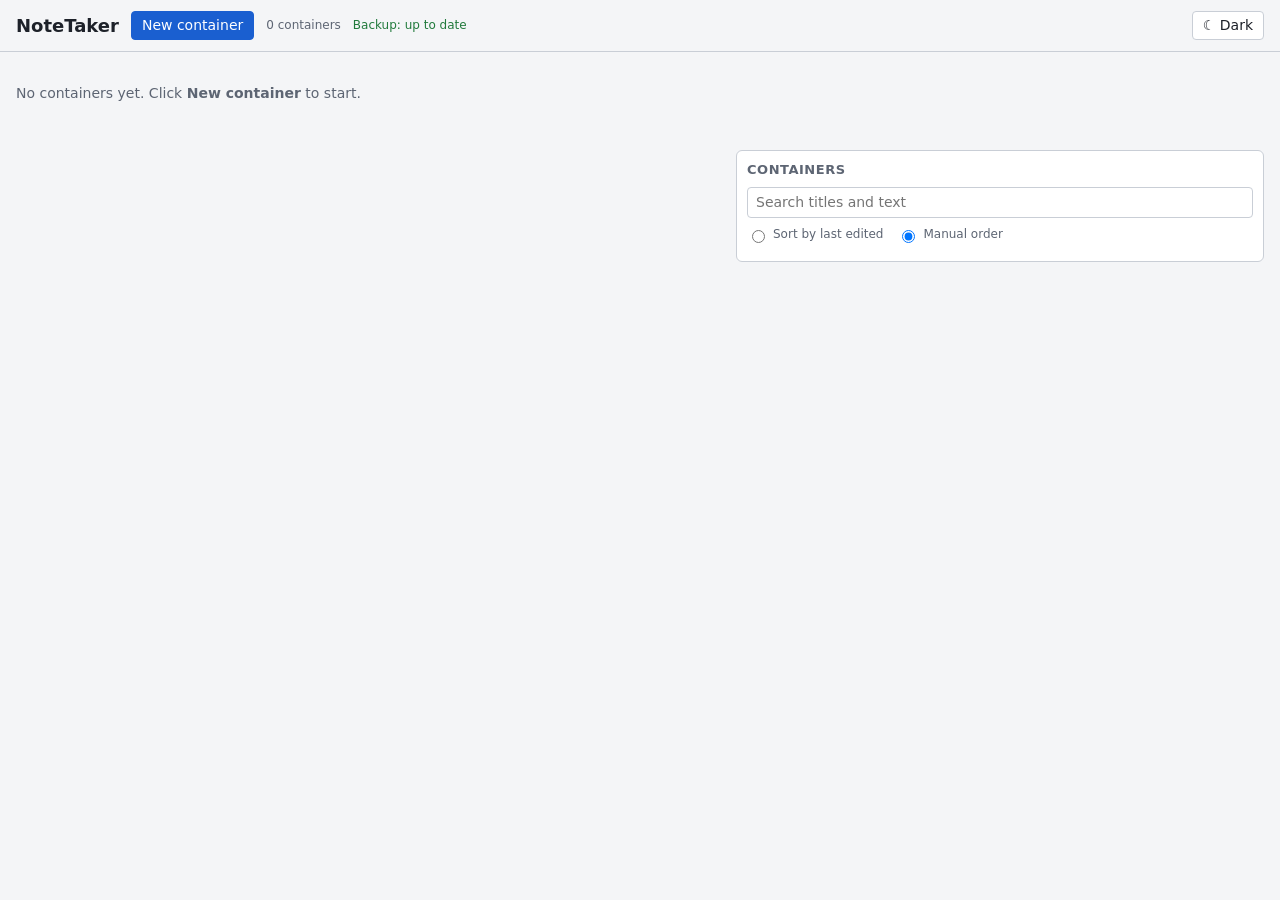
<file: Documentation/index.phase3.accepted.html>
<!doctype html>
<html lang="en">
<head>
<meta charset="utf-8">
<title>NoteTaker</title>
<meta name="viewport" content="width=device-width, initial-scale=1">
<script>try { var t = localStorage.getItem("notetaker-theme"); if (t === "dark" || t === "light") document.documentElement.setAttribute("data-theme", t); } catch (e) { /* storage blocked: follow the system setting */ }</script>
<style>
  :root {
    --bg: #f4f5f7; --card: #ffffff; --line: #c9ced6; --text: #1d2129; --muted: #5d6573;
    --accent: #1a5fd0; --warn-bg: #fff4d6; --warn-line: #e0b84a; --err-bg: #fde4e4; --err-line: #d65a5a;
    --ok: #217a3c; --accent-bg: #e6efff; --warn: #9a5b00; --on-accent: #ffffff; --bad: #c62828;
    --cardw: 1060px; --idxw: 528px; --texth: 400px; --fs: 14px; --hdr: 52px;
    color-scheme: light;
  }
  @media (prefers-color-scheme: dark) {
    :root:not([data-theme="light"]) {
      --bg: #16181d; --card: #20242b; --line: #3a404b; --text: #e8eaee; --muted: #9aa3b2;
      --accent: #6aa0ff; --warn-bg: #3b3317; --warn-line: #8a7324; --err-bg: #3d1d1d; --err-line: #9a4343;
      --ok: #6fcf8a; --accent-bg: #26324a; --warn: #ffb84d; --on-accent: #0b1020; --bad: #ff8a80;
      color-scheme: dark;
    }
  }
  :root[data-theme="dark"] {
    --bg: #16181d; --card: #20242b; --line: #3a404b; --text: #e8eaee; --muted: #9aa3b2;
    --accent: #6aa0ff; --warn-bg: #3b3317; --warn-line: #8a7324; --err-bg: #3d1d1d; --err-line: #9a4343;
    --ok: #6fcf8a; --accent-bg: #26324a; --warn: #ffb84d; --on-accent: #0b1020; --bad: #ff8a80;
    color-scheme: dark;
  }
  * { box-sizing: border-box; }
  body { margin: 0; background: var(--bg); color: var(--text); font: 14px/1.4 system-ui, "Segoe UI", sans-serif; }
  header { position: sticky; top: 0; z-index: 5; height: var(--hdr); background: var(--bg); border-bottom: 1px solid var(--line);
           padding: 0 16px; display: flex; flex-wrap: nowrap; gap: 12px; align-items: center; }
  h1 { font-size: 18px; margin: 0; }
  button { font: inherit; padding: 4px 10px; border: 1px solid var(--line); border-radius: 4px;
           background: var(--card); color: var(--text); cursor: pointer; }
  button:hover:not(:disabled) { border-color: var(--accent); }
  button:disabled { opacity: .45; cursor: not-allowed; }
  button.primary { background: var(--accent); border-color: var(--accent); color: var(--on-accent); }
  #themeBtn { margin-left: auto; white-space: nowrap; }
  #count, #backup { color: var(--muted); font-size: 12px; }
  #backup.ok { color: var(--ok); } #backup.bad { color: var(--bad); font-weight: 600; }
  .banner { margin: 10px 16px 0; padding: 8px 12px; border-radius: 4px; border: 1px solid; }
  .banner.warn { background: var(--warn-bg); border-color: var(--warn-line); }
  .banner.err { background: var(--err-bg); border-color: var(--err-line); }
  #empty { margin: 32px 16px; color: var(--muted); }
  #layout { display: grid; grid-template-columns: minmax(0, var(--cardw)) minmax(240px, var(--idxw)); justify-content: center;
            gap: 16px; padding: 14px 16px 60px; align-items: start; }
  #grid { display: flex; flex-direction: column; gap: 14px; min-width: 0; }
  @media (max-width: 900px) { #layout { grid-template-columns: minmax(0, 1fr); } #side { position: static; max-height: none; } }
  .card { background: var(--card); border: 1px solid var(--line); border-radius: 6px; padding: 10px; display: flex; flex-direction: column; gap: 6px;
          scroll-margin-top: calc(var(--hdr) + 12px); }
  .card.flash { animation: flash 1.1s ease-out; }
  @keyframes flash { 0% { background: var(--accent-bg); } 100% { background: var(--card); } }
  .title { width: 100%; font: inherit; font-weight: 600; padding: 4px 6px; border: 1px solid var(--line); border-radius: 4px;
           background: transparent; color: var(--text); }
  .btns { display: flex; flex-wrap: wrap; gap: 4px; }
  textarea.body { width: 100%; height: var(--texth); resize: vertical; overflow: auto; padding: 8px; font: var(--fs)/1.45 Consolas, "Courier New", monospace;
                  border: 1px solid var(--line); border-radius: 4px; background: transparent; color: var(--text); }
  .btnwrap { position: relative; display: inline-block; }
  .toast { position: absolute; left: 0; top: calc(100% + 3px); z-index: 4; white-space: nowrap; pointer-events: none;
           background: var(--text); color: var(--bg); padding: 2px 8px; border-radius: 4px; font-size: 12px; }
  .meta { display: flex; flex-wrap: wrap; gap: 4px 12px; font-size: 12px; color: var(--muted); }
  .badge { color: var(--warn); font-weight: 600; }
  .titlerow { display: flex; gap: 6px; align-items: center; }
  .titlerow .title { flex: 1; min-width: 0; }
  .title[readonly] { background: color-mix(in srgb, var(--line) 25%, transparent); }
  .lock { flex: none; font-size: 15px; }
  .small { font-size: 11px; color: var(--muted); margin-top: -2px; }
  .cardstatus:empty { display: none; }
  .panel { border: 1px solid var(--err-line); background: var(--err-bg); border-radius: 4px; padding: 8px 10px; display: flex; flex-direction: column; gap: 6px; }
  .panel.warn { border-color: var(--warn-line); background: var(--warn-bg); }
  .panel .pmsg { font-size: 13px; }
  .panel .pbtns { display: flex; flex-wrap: wrap; gap: 6px; }
  .card[hidden], #index li[hidden] { display: none !important; }
  .card.pinned { border-color: var(--accent); box-shadow: 0 0 0 1px var(--accent); }
  .card.collapsed .small, .card.collapsed textarea.body, .card.collapsed .meta { display: none; }
  .card.dragging { opacity: .45; }
  .reorder { display: inline-flex; gap: 4px; align-items: center; flex: none; }
  .reorder button { padding: 2px 8px; }
  .grip { cursor: grab; user-select: none; touch-action: none; flex: none; padding: 2px 4px; color: var(--muted); font-size: 16px; line-height: 1; }
  .grip:active { cursor: grabbing; }
  .grip.off { opacity: .35; cursor: not-allowed; }
  body[data-sort="edited"] .reorder, body[data-sort="edited"] .grip { display: none; }
  body.is-dragging { user-select: none; cursor: grabbing; }
  #dropline { position: fixed; height: 4px; border-radius: 2px; background: var(--accent); z-index: 20; pointer-events: none; display: none; }
  #q { width: 100%; font: inherit; padding: 5px 8px; border: 1px solid var(--line); border-radius: 4px; background: transparent; color: var(--text); }
  .sortrow { display: flex; flex-wrap: wrap; gap: 4px 14px; font-size: 12px; color: var(--muted); }
  .sortrow label { display: flex; gap: 5px; align-items: center; cursor: pointer; }
  .nomatch { color: var(--muted); font-size: 12px; padding: 6px 8px; }
  #side { position: sticky; top: calc(var(--hdr) + 10px); max-height: calc(100vh - var(--hdr) - 24px); display: flex; flex-direction: column; min-width: 0; }
  #side .box { background: var(--card); border: 1px solid var(--line); border-radius: 6px; padding: 10px; display: flex; flex-direction: column; gap: 8px; min-height: 0; }
  #side h2 { font-size: 13px; margin: 0; text-transform: uppercase; letter-spacing: .04em; color: var(--muted); }
  #index { list-style: none; margin: 0; padding: 0; overflow: auto; display: flex; flex-direction: column; gap: 2px; }
  #index li { display: flex; gap: 8px; align-items: flex-start; padding: 6px 8px; border-radius: 4px; cursor: pointer; border: 1px solid transparent; }
  #index li:hover { border-color: var(--line); }
  #index li.active { background: var(--accent-bg); border-color: var(--accent); }
  #index .ic { width: 18px; text-align: center; flex: none; color: var(--accent); font-size: 13px; }
  #index .ib { min-width: 0; flex: 1; }
  #index .t { font-weight: 600; overflow: hidden; text-overflow: ellipsis; white-space: nowrap; }
  #index .t.untitled { font-weight: 400; font-style: italic; color: var(--muted); }
  #index .s { font-size: 11px; color: var(--muted); display: flex; gap: 8px; flex-wrap: wrap; }
</style>
</head>
<body>
<header>
  <h1>NoteTaker</h1>
  <button id="newCard" class="primary">New container</button>
  <span id="count"></span>
  <span id="backup" class="ok">Backup: starting…</span>
  <button id="themeBtn" type="button">Dark</button>
</header>
<div id="banners"></div>
<div id="dropline"></div>
<div id="empty" hidden>No containers yet. Click <b>New container</b> to start.</div>
<div id="layout">
  <main id="grid"></main>
  <aside id="side">
    <div class="box">
      <h2>Containers</h2>
      <input id="q" type="search" placeholder="Search titles and text" aria-label="Search containers" autocomplete="off">
      <div class="sortrow" role="radiogroup" aria-label="Order">
        <label><input type="radio" name="sort" value="edited"> Sort by last edited</label>
        <label><input type="radio" name="sort" value="manual"> Manual order</label>
      </div>
      <ul id="index"></ul>
      <div id="nomatchSide" class="nomatch" hidden>No containers match.</div>
    </div>
  </aside>
</div>

<script>
"use strict";

// ===== <pure-logic> (no DOM or storage access; unit-tested by Testing/phase1-unit.mjs) =====
function countWords(text) { const t = text.trim(); return t ? t.split(/\s+/).length : 0; }
function countChars(text) { return Array.from(text).length; }           // includes spaces
function pad2(n) { return String(n).padStart(2, "0"); }
function formatStamp(ms) {
  const d = new Date(ms);
  return d.getFullYear() + "/" + pad2(d.getMonth() + 1) + "/" + pad2(d.getDate()) + " " +
         pad2(d.getHours()) + ":" + pad2(d.getMinutes()) + ":" + pad2(d.getSeconds());
}
// "" = nothing to flag, "never-saved" = text exists but was never saved to a file, "unsaved" = differs from last saved text
function unsavedState(card) {
  if (card.savedText === null) return card.text === "" ? "" : "never-saved";
  return card.text !== card.savedText ? "unsaved" : "";
}
function newCard(now, id) {
  return { id: id, title: "", text: "", createdAt: now, lastEdited: now,
           savedText: null, pinned: false, collapsed: false };
}
const CARD_DEFAULTS = { title: "", text: "", savedText: null, pinned: false, collapsed: false, locked: false, fileName: null, lastModified: null, savedAt: null, order: null };
function normalizeCard(c) { return Object.assign({}, CARD_DEFAULTS, c); }   // cards stored by an earlier phase gain the new fields
const RESERVED_NAME = /^(CON|PRN|AUX|NUL|COM[1-9]|LPT[1-9])$/i;
// File-name-safe version of a title: removes \ / : * ? " < > | and control characters, trims spaces, removes trailing dots,
// caps at 100 characters, and prefixes "_" to Windows reserved names (CON, PRN, AUX, NUL, COM1-9, LPT1-9). Returns "" if nothing is left.
function sanitizeTitle(title) {
  const trimEnd = (x) => x.replace(/[\s.]+$/, "");
  let s = String(title).replace(/[\\/:*?"<>|\u0000-\u001f\u007f]/g, "").replace(/^\s+/, "");
  s = trimEnd(s);
  s = trimEnd(Array.from(s).slice(0, 100).join(""));
  if (!s) return "";
  if (RESERVED_NAME.test(s.split(".")[0])) s = "_" + s;
  return s;
}
function defaultFileName(title, now) {
  const base = sanitizeTitle(title);
  if (!base) {
    const d = new Date(now);
    return "User_Text_" + d.getFullYear() + pad2(d.getMonth() + 1) + pad2(d.getDate()) + "_" + pad2(d.getHours()) + pad2(d.getMinutes()) + pad2(d.getSeconds()) + ".txt";
  }
  return /\.(txt|md)$/i.test(base) ? base : base + ".txt";
}
function stripExtension(name) { const r = name.replace(/\.[^./\\]+$/, ""); return r || name; }
// Steps 1 and 2 of the save routine. file = { ok: true, lastModified } or { ok: false, errorName }.
function checkBeforeWrite(file, storedLastModified) {
  if (!file.ok) return file.errorName === "NotFoundError" ? { action: "missing" } : { action: "unreadable", errorName: file.errorName };
  if (storedLastModified === null || file.lastModified !== storedLastModified) return { action: "changed" };
  return { action: "write" };
}
// Step 3: what a failed write means.
function classifyWriteError(name) {
  if (name === "InvalidStateError" || name === "NoModificationAllowedError") return "locked";
  if (name === "NotFoundError") return "missing";
  if (name === "NotAllowedError" || name === "SecurityError") return "permission";
  return "error";
}
function failureMessage(kind, fileName, extra) {
  const n = '"' + fileName + '"';
  const safe = " Your text is safe in this container.";
  if (kind === "missing") return "The file " + n + " was renamed, moved or deleted." + safe;
  if (kind === "changed") return "The file " + n + " was changed outside NoteTaker since your last save. Saving now would overwrite those changes." + safe;
  if (kind === "locked") return "NoteTaker could not write to " + n + ". It may be open in another program, or it changed while saving. Nothing was overwritten." + safe;
  if (kind === "permission") return "NoteTaker needs your permission to save " + n + ".";
  if (kind === "linklost") return "The link to the file " + n + " was lost (browser data may have been cleared)." + safe + " Use Save As to link a file again.";
  if (kind === "samefile") return n + " is also linked to the container \"" + extra + "\". Saving from both will overwrite each other's text.";
  return "Saving " + n + " failed (" + extra + ")." + safe;
}
// ----- Phase 3: ordering, pinning, search -----
const byEdited = (a, b) => (b.lastEdited - a.lastEdited) || (b.createdAt - a.createdAt) || (a.id < b.id ? -1 : 1);
const byManual = (a, b) => (a.order - b.order) || (b.createdAt - a.createdAt) || (a.id < b.id ? -1 : 1);
// Display order: the pinned card first in BOTH modes, then the rest by the chosen mode ("edited" = newest edit first, anything else = manual order).
function displayOrder(cards, mode) {
  const cmp = mode === "edited" ? byEdited : byManual;
  return cards.filter((c) => c.pinned).sort(cmp).concat(cards.filter((c) => !c.pinned).sort(cmp));
}
// Cards stored before manual order existed keep their old (newest created first) position.
function assignMissingOrders(cards) { cards.forEach((c) => { if (c.order === null || c.order === undefined) c.order = -c.createdAt; }); return cards; }
function newCardOrder(cards) { return cards.length ? Math.min.apply(null, cards.map((c) => c.order)) - 1 : 0; }   // a new card goes to the top
// Move card `id` just before (after=false) or after (after=true) card `targetId` in the manual sequence; returns { id: newOrder } for every card, or null.
function manualMove(cards, id, targetId, after) {
  if (id === targetId) return null;
  const seq = cards.slice().sort(byManual);
  const from = seq.findIndex((c) => c.id === id); if (from < 0) return null;
  const moved = seq.splice(from, 1)[0];
  let to = seq.findIndex((c) => c.id === targetId); if (to < 0) return null;
  if (after) to += 1;
  seq.splice(to, 0, moved);
  const out = {}; seq.forEach((c, i) => { out[c.id] = i; });
  return out;
}
// Move one place up (-1) or down (+1) among the cards that are shown below the pinned card; null if it cannot move.
function manualMoveBy(cards, id, delta) {
  const rest = displayOrder(cards, "manual").filter((c) => !c.pinned);
  const i = rest.findIndex((c) => c.id === id), j = i + delta;
  if (i < 0 || j < 0 || j >= rest.length) return null;
  return manualMove(cards, id, rest[j].id, delta > 0);
}
// Pinning: only one card at a time. Returns { id: newPinnedValue } for the cards that change.
function pinChange(cards, id) {
  const target = cards.find((c) => c.id === id), out = {};
  if (!target) return out;
  if (target.pinned) { out[id] = false; return out; }
  cards.forEach((c) => { if (c.pinned) out[c.id] = false; });
  out[id] = true; return out;
}
function matchesQuery(card, query) {
  const q = String(query).trim().toLowerCase();
  return !q || card.title.toLowerCase().includes(q) || card.text.toLowerCase().includes(q);
}
// ===== </pure-logic> =====

const $ = (id) => document.getElementById(id);
const errStr = (e) => (e && e.name ? e.name : typeof e) + ": " + (e && e.message ? e.message : String(e));
const cards = new Map();          // id -> card (in memory, source of truth for the UI)
const els = new Map();            // id -> { root, title, body, meta, li, lock, small, status }
const handles = new Map();        // card id -> FileSystemFileHandle (in memory; also stored in IndexedDB "handles")
const busy = new Set();           // card ids with a save in progress
let lastHandle = null;            // most recent file saved to; used as the Save As starting folder
let sortMode = "manual";          // "manual" (default: same as the Phase 1 order until you move something) or "edited"
let pendingReorder = false;       // "last edited" order is applied once focus leaves the containers (never under your cursor)
let drag = null;                  // state of a drag in progress

// ---------- banners ----------
function banner(kind, text) {
  const d = document.createElement("div");
  d.className = "banner " + kind;
  d.textContent = text;
  $("banners").appendChild(d);
  return d;
}

// ---------- IndexedDB ----------
const DB_NAME = "notetaker", DB_VERSION = 1;
let dbPromise = null;
function openDb() {
  if (dbPromise) return dbPromise;
  dbPromise = new Promise((resolve, reject) => {
    let req;
    try { req = indexedDB.open(DB_NAME, DB_VERSION); } catch (e) { return reject(e); }
    req.onupgradeneeded = () => {
      const db = req.result;
      db.createObjectStore("cards", { keyPath: "id" });
      db.createObjectStore("handles");      // key = card id; used from Phase 2
      db.createObjectStore("meta");
    };
    req.onsuccess = () => resolve(req.result);
    req.onerror = () => reject(req.error);
    req.onblocked = () => reject(new Error("indexedDB open blocked"));
  });
  return dbPromise;
}
async function dbTx(stores, mode, fn) {
  const db = await openDb();
  return new Promise((resolve, reject) => {
    const tx = db.transaction(stores, mode);
    const r = fn(tx);
    tx.oncomplete = () => resolve(r && r.result);
    tx.onerror = () => reject(tx.error);
    tx.onabort = () => reject(tx.error || new Error("transaction aborted"));
  });
}
const dbAllCards = () => dbTx(["cards"], "readonly", (tx) => tx.objectStore("cards").getAll());
const dbPutCards = (list) => dbTx(["cards"], "readwrite", (tx) => { const s = tx.objectStore("cards"); list.forEach((c) => s.put(c)); });
const dbGetMeta = (key) => dbTx(["meta"], "readonly", (tx) => tx.objectStore("meta").get(key));
const dbPutMeta = (key, val) => dbTx(["meta"], "readwrite", (tx) => tx.objectStore("meta").put(val, key));
const dbPutHandle = (key, h) => dbTx(["handles"], "readwrite", (tx) => tx.objectStore("handles").put(h, key));
const dbAllHandles = () => dbTx(["handles"], "readonly", (tx) => { const st = tx.objectStore("handles"), k = st.getAllKeys(), v = st.getAll();
  return { get result() { return k.result.map((key, i) => [key, v.result[i]]); } }; });
const dbDeleteCard = (id) => dbTx(["cards", "handles"], "readwrite", (tx) => { tx.objectStore("cards").delete(id); tx.objectStore("handles").delete(id); });

// ---------- crash backup: every change is written to IndexedDB within ~250 ms ----------
const FLUSH_MS = 0;    // next event-loop turn: coalesces one burst of input events, but shrinks the loss window to a few ms (a 250 ms debounce lost text typed <150 ms before closing the tab)
const dirty = new Set();
let flushTimer = null, flushChain = Promise.resolve(), backupBroken = false;

function setBackup(state) {
  const el = $("backup");
  if (state === "ok")      { el.className = "ok";  el.textContent = "Backup: up to date"; }
  if (state === "pending") { el.className = "ok";  el.textContent = "Backup: writing…"; }
  if (state === "failed")  { el.className = "bad"; el.textContent = "BACKUP FAILED: text is not protected"; }
}
function markDirty(id) {
  dirty.add(id);
  if (!backupBroken) setBackup("pending");
  if (!flushTimer) flushTimer = setTimeout(flush, FLUSH_MS);   // not reset on each keystroke, so a long typing burst still flushes
}
function flush() {
  clearTimeout(flushTimer); flushTimer = null;
  flushChain = flushChain.then(async () => {
    if (!dirty.size) return;
    const ids = [...dirty]; dirty.clear();
    const batch = ids.map((id) => cards.get(id)).filter(Boolean);
    try {
      await dbPutCards(batch);
      backupBroken = false;
      if (!dirty.size) setBackup("ok");
    } catch (e) {
      ids.forEach((id) => dirty.add(id));      // keep them dirty so the next flush retries
      backupBroken = true; setBackup("failed");
      console.error("backup failed", e);
      flushTimer = flushTimer || setTimeout(flush, 2000);
    }
  });
  return flushChain;
}
document.addEventListener("visibilitychange", () => { if (document.visibilityState === "hidden") flush(); });
window.addEventListener("pagehide", () => { flush(); });

// ---------- UI ----------
function updateMeta(card) {
  const e = els.get(card.id); if (!e) return;
  const state = unsavedState(card);
  e.meta.textContent = "";
  const parts = [countWords(card.text) + " words", countChars(card.text) + " chars", "Edited " + formatStamp(card.lastEdited)];
  if (card.savedAt) parts.push("Saved " + formatStamp(card.savedAt).slice(11));
  parts.forEach((p) => { const s = document.createElement("span"); s.textContent = p; e.meta.appendChild(s); });
  if (state) {
    const b = document.createElement("span"); b.className = "badge";
    b.textContent = state === "never-saved" ? "Not saved to a file" : "Unsaved changes";
    e.meta.appendChild(b);
  }
}
function indexLabel(card) { return card.title.trim() || "Untitled"; }
function updateIndexItem(card) {
  const e = els.get(card.id); if (!e || !e.li) return;
  const t = e.li.querySelector(".t"); t.textContent = (card.locked ? "🔒 " : "") + indexLabel(card);
  const ic = e.li.querySelector(".ic"); if (ic) ic.textContent = card.pinned ? "▲" : card.collapsed ? "▸" : "●"; t.classList.toggle("untitled", !card.title.trim());
  const s = e.li.querySelector(".s"); s.textContent = "";
  const add = (txt, cls) => { const x = document.createElement("span"); x.textContent = txt; if (cls) x.className = cls; s.appendChild(x); };
  add(countWords(card.text) + " words"); add(formatStamp(card.lastEdited).slice(11, 16));
  const st = unsavedState(card); if (st) add(st === "never-saved" ? "no file" : "unsaved", "badge");
}
function buildIndexItem(card) {
  const li = document.createElement("li"); li.dataset.id = card.id;
  const ic = document.createElement("span"); ic.className = "ic"; ic.textContent = "●";
  const ib = document.createElement("div"); ib.className = "ib";
  const t = document.createElement("div"); t.className = "t"; const s = document.createElement("div"); s.className = "s";
  ib.append(t, s); li.append(ic, ib);
  li.addEventListener("click", () => goTo(card.id));
  return li;
}
function goTo(id) {
  const e = els.get(id); if (!e) return;
  e.root.scrollIntoView({ behavior: "smooth", block: "start" });
  e.root.classList.remove("flash"); void e.root.offsetWidth; e.root.classList.add("flash");
  lockId = id; lockY = null; clearTimeout(lockTimer); lockTimer = setTimeout(settleLock, 250);
  setActive(id);      // stays highlighted until the user scrolls away (see below)
}
// Bring a whole container into view (moving the page only as far as needed) when the user works in it.
// Buttons are excluded: moving the page under the pointer between mouse-down and mouse-up would lose the click.
const HDR_PX = 52, EDGE_PX = 12;   // HDR_PX matches --hdr
function ensureVisible(id) {
  const e = els.get(id); if (!e) return;
  const r = e.root.getBoundingClientRect(), top = HDR_PX + EDGE_PX, bottom = innerHeight - EDGE_PX;
  let dy = 0;
  if (r.height > bottom - top) { if (r.top < top) dy = r.top - top; }        // taller than the screen: show its top, never fight the user
  else if (r.top < top) dy = r.top - top;
  else if (r.bottom > bottom) dy = r.bottom - bottom;
  if (Math.abs(dy) > 1) window.scrollBy({ top: dy, behavior: "smooth" });
}
let lastPointerAt = 0;
document.addEventListener("pointerdown", () => { lastPointerAt = Date.now(); }, true);
function setActive(id) { els.forEach((e, k) => { if (e.li) e.li.classList.toggle("active", k === id); }); }
// Which header is highlighted: the container being read. A clicked header stays highlighted while its container is on screen,
// because the end of the page cannot always scroll it up to the reading line. Wheel, touch or keys release that.
let lockId = null, lockY = null, lockTimer = 0, activeRaf = 0;
function settleLock() { lockY = scrollY; }   // the click's own scroll has finished; any later movement is the user's
function pickActive() {
  activeRaf = 0;
  const kids = [...$("grid").children].filter((k) => !k.hidden); if (!kids.length) return;
  const hdr = HDR_PX, vh = innerHeight;
  if (lockId) {
    const e = els.get(lockId);
    if (e) { const r = e.root.getBoundingClientRect(); if (r.bottom > hdr && r.top < vh) return setActive(lockId); }
    lockId = null;
  }
  let chosen = kids[0].dataset.id;
  for (const k of kids) if (k.getBoundingClientRect().top <= hdr + vh * 0.3) chosen = k.dataset.id;
  if (scrollY + vh >= document.documentElement.scrollHeight - 2) chosen = kids[kids.length - 1].dataset.id;
  setActive(chosen);
}
function schedulePick() { if (!activeRaf) activeRaf = requestAnimationFrame(pickActive); }
window.addEventListener("scroll", () => {
  if (lockId) {
    if (lockY === null) { clearTimeout(lockTimer); lockTimer = setTimeout(settleLock, 150); }   // still scrolling to the clicked container
    else if (Math.abs(scrollY - lockY) > 4) lockId = null;                                       // user moved the page (wheel, scrollbar, keys)
  }
  schedulePick();
}, { passive: true });
window.addEventListener("resize", schedulePick);
["wheel", "touchmove", "keydown"].forEach((ev) => window.addEventListener(ev, () => { lockId = null; }, { passive: true }));
function updateChrome() {
  const n = cards.size, searching = !!$("q").value.trim();
  const shown = searching ? [...cards.values()].filter((c) => matchesQuery(c, $("q").value)).length : n;
  $("count").textContent = (searching ? shown + " of " + n : n) + (n === 1 ? " container" : " containers");
  $("empty").hidden = n > 0;
}
function touch(card) { card.lastEdited = Date.now(); markDirty(card.id); updateMeta(card); updateIndexItem(card); if (sortMode === "edited") reorderSoon(); }

function buildCard(card) {
  const root = document.createElement("article");
  root.className = "card"; root.dataset.id = card.id;

  const titleRow = document.createElement("div"); titleRow.className = "titlerow";
  const title = document.createElement("input");
  title.className = "title"; title.type = "text"; title.placeholder = "Untitled"; title.value = card.title;
  title.setAttribute("aria-label", "Title");
  title.addEventListener("input", () => { if (card.locked) return; card.title = title.value; touch(card); });
  const lock = document.createElement("span"); lock.className = "lock"; lock.textContent = "🔒"; lock.title = "The title is locked to the file name";
  const grip = document.createElement("span"); grip.className = "grip"; grip.textContent = "⠿"; grip.title = "Drag to move this container (Manual order)";
  grip.setAttribute("role", "button"); grip.setAttribute("aria-label", "Drag to move");
  grip.addEventListener("pointerdown", (ev) => startDrag(ev, card));
  const reorder = document.createElement("span"); reorder.className = "reorder";
  const up = document.createElement("button"); up.type = "button"; up.textContent = "↑"; up.title = "Move up"; up.setAttribute("aria-label", "Move up");
  const down = document.createElement("button"); down.type = "button"; down.textContent = "↓"; down.title = "Move down"; down.setAttribute("aria-label", "Move down");
  up.addEventListener("click", () => moveCardBy(card, -1, up)); down.addEventListener("click", () => moveCardBy(card, 1, down));
  reorder.append(up, down);
  titleRow.append(grip, title, lock, reorder);
  const small = document.createElement("div"); small.className = "small"; small.textContent = "Title locks to the file name on first save";
  const status = document.createElement("div"); status.className = "cardstatus";

  const btns = document.createElement("div"); btns.className = "btns";
  const mk = (label, cls, handler, disabledNote) => {
    const b = document.createElement("button"); b.type = "button"; b.textContent = label; b.className = "btn-" + cls;
    if (disabledNote) { b.disabled = true; b.title = disabledNote; } else { b.addEventListener("click", () => handler(b)); }
    const wrap = document.createElement("span"); wrap.className = "btnwrap"; wrap.appendChild(b);
    btns.appendChild(wrap); return b;
  };
  mk("Save", "save", (b) => saveCard(card, { btn: b }));
  mk("Save As", "saveas", (b) => saveAs(card, { btn: b }));
  mk("Copy", "copy", (b) => copyCard(card, b));
  const pinBtn = mk("Pin", "pin", (b) => togglePin(card, b));
  const colBtn = mk("Collapse", "collapse", (b) => toggleCollapse(card, b));
  mk("Delete", "delete", () => deleteCard(card));

  const body = document.createElement("textarea");
  body.className = "body"; body.value = card.text; body.spellcheck = true;
  body.setAttribute("aria-label", "Text");
  body.addEventListener("input", () => { card.text = body.value; touch(card); });

  const meta = document.createElement("div"); meta.className = "meta";
  root.append(titleRow, small, btns, status, body, meta);
  root.addEventListener("click", (ev) => { if (!ev.target.closest("button")) ensureVisible(card.id); });
  root.addEventListener("focusin", (ev) => {      // keyboard focus (Tab); mouse focus is handled by the click above, after mouse-up
    if (Date.now() - lastPointerAt > 400 && !ev.target.closest("button")) ensureVisible(card.id);
  });
  const li = buildIndexItem(card);
  els.set(card.id, { root, title, body, meta, li, lock, small, status, grip, up, down, pinBtn, colBtn });
  refreshTitleUi(card); refreshCardUi(card); updateMeta(card); updateIndexItem(card);
  return root;
}
function renderAll() {
  const grid = $("grid"), idx = $("index"); grid.textContent = ""; idx.textContent = ""; els.clear();
  displayOrder([...cards.values()], sortMode).forEach((c) => { grid.appendChild(buildCard(c)); idx.appendChild(els.get(c.id).li); });
  applyFilter(); updateReorderControls(); schedulePick();
}

// Feedback is a floating note, not a change to the button label, so the button row never changes width or wraps.
function toastAt(btn, text, ms) {
  const wrap = btn && btn.parentElement; if (!wrap) return;
  const old = wrap.querySelector(".toast"); if (old) old.remove();
  const n = document.createElement("span"); n.className = "toast"; n.textContent = text; wrap.appendChild(n);
  setTimeout(() => n.remove(), ms || 1200);
}
async function copyCard(card, btn) {
  const flash = (t) => toastAt(btn, t);
  if (card.text === "") return flash("Nothing to copy");
  try { await navigator.clipboard.writeText(card.text); return flash("Copied"); }
  catch (e) { /* fall through to legacy path */ }
  try {
    const ta = document.createElement("textarea"); ta.value = card.text; ta.style.position = "fixed"; ta.style.opacity = "0";
    document.body.appendChild(ta); ta.select();
    const ok = document.execCommand("copy"); ta.remove();
    flash(ok ? "Copied" : "Copy failed");
  } catch (e) { flash("Copy failed"); }
}

async function deleteCard(card) {
  const name = card.title.trim() || "Untitled";
  const st = unsavedState(card);
  const warn = st === "never-saved" ? "\n\nThe text has not been saved to a file and will be lost." : st === "unsaved" ? "\n\nThe latest changes have not been saved to the file and will be lost." : "";
  if (!window.confirm('Delete "' + name + '"?\n\nThis removes the container only. No file on disk is touched.' + warn)) return;
  cards.delete(card.id); dirty.delete(card.id); handles.delete(card.id);
  const e = els.get(card.id); if (e) { e.root.remove(); if (e.li) e.li.remove(); }
  els.delete(card.id); updateChrome(); updateReorderControls(); schedulePick();
  try { await dbDeleteCard(card.id); }
  catch (err) { banner("err", "Could not remove the container from browser storage (" + errStr(err) + "). It may reappear on reload."); }
}

// ---------- order, pin, collapse, search, drag ----------
function refreshCardUi(card) {
  const e = els.get(card.id); if (!e) return;
  e.root.classList.toggle("pinned", !!card.pinned); e.root.classList.toggle("collapsed", !!card.collapsed);
  e.pinBtn.textContent = card.pinned ? "Unpin" : "Pin"; e.colBtn.textContent = card.collapsed ? "Expand" : "Collapse";
  e.colBtn.setAttribute("aria-expanded", String(!card.collapsed));
}
const searchActive = () => !!$("q").value.trim();
const insideCard = (el) => !!(el && el.closest && el.closest(".card"));

// Put the cards and the header entries in display order, moving only the elements that are out of place.
function applyOrder() {
  pendingReorder = false;
  const list = displayOrder([...cards.values()], sortMode), grid = $("grid"), idx = $("index");
  list.forEach((c, i) => {
    const e = els.get(c.id); if (!e) return;
    if (grid.children[i] !== e.root) { const st = e.body.scrollTop; grid.insertBefore(e.root, grid.children[i] || null); e.body.scrollTop = st; }
    if (idx.children[i] !== e.li) idx.insertBefore(e.li, idx.children[i] || null);
  });
  updateReorderControls(); schedulePick();
}
// "Last edited" order moves a card only when you are not working in a container, so it never jumps under your cursor.
function reorderSoon() { pendingReorder = true; if (!insideCard(document.activeElement)) applyOrder(); }
document.addEventListener("focusout", () => setTimeout(() => { if (pendingReorder && !insideCard(document.activeElement)) applyOrder(); }, 0));

function updateReorderControls() {
  const rest = displayOrder([...cards.values()], "manual").filter((c) => !c.pinned), searching = searchActive();
  cards.forEach((c) => {
    const e = els.get(c.id); if (!e) return;
    const i = rest.findIndex((x) => x.id === c.id);
    const why = c.pinned ? "Unpin this container to move it" : searching ? "Clear the search to reorder" : "";
    e.up.disabled = !!why || i <= 0; e.down.disabled = !!why || i < 0 || i >= rest.length - 1;
    e.up.title = why || (i <= 0 ? "Already first" : "Move up"); e.down.title = why || (i >= rest.length - 1 ? "Already last" : "Move down");
    e.grip.classList.toggle("off", !!why); e.grip.title = why || "Drag to move this container";
  });
}
function commitManual(map, focusEl) {
  if (!map) return;
  Object.entries(map).forEach(([id, v]) => { const c = cards.get(id); if (c && c.order !== v) { c.order = v; markDirty(id); } });
  applyOrder();
  if (focusEl && !focusEl.disabled) focusEl.focus({ preventScroll: true });
}
function moveCardBy(card, delta, btn) {
  if (sortMode !== "manual" || searchActive() || card.pinned) return;
  const map = manualMoveBy([...cards.values()], card.id, delta);
  if (!map) return;
  commitManual(map, btn);
  const e = els.get(card.id); if (e) { if (btn.disabled) (delta < 0 ? e.down : e.up).focus({ preventScroll: true }); ensureVisible(card.id); }
}
function togglePin(card, btn) {
  const changes = pinChange([...cards.values()], card.id);
  Object.entries(changes).forEach(([id, v]) => { const c = cards.get(id); c.pinned = v; markDirty(id); refreshCardUi(c); updateIndexItem(c); });
  applyOrder(); btn.focus({ preventScroll: true });
  goTo(card.id);
}
function toggleCollapse(card, btn) {
  card.collapsed = !card.collapsed; markDirty(card.id); refreshCardUi(card); updateIndexItem(card);
  if (!card.collapsed) ensureVisible(card.id);
}
function applyFilter() {
  const q = $("q").value; let shown = 0;
  cards.forEach((c) => { const e = els.get(c.id); if (!e) return; const m = matchesQuery(c, q); e.root.hidden = !m; e.li.hidden = !m; if (m) shown++; });
  document.body.classList.toggle("searching", !!q.trim());
  $("nomatchSide").hidden = !(q.trim() && shown === 0);
  updateChrome(); updateReorderControls(); schedulePick();
}
function setSortMode(mode, save) {
  sortMode = mode === "edited" ? "edited" : "manual";
  document.body.dataset.sort = sortMode;
  document.querySelectorAll('input[name="sort"]').forEach((r) => { r.checked = r.value === sortMode; });
  if (save) dbPutMeta("sortMode", sortMode).catch((e) => banner("err", "Could not remember the order setting (" + errStr(e) + ")."));
  applyOrder();
}
document.querySelectorAll('input[name="sort"]').forEach((r) => r.addEventListener("change", () => { if (r.checked) setSortMode(r.value, true); }));
$("q").addEventListener("input", applyFilter);
$("q").addEventListener("keydown", (ev) => { if (ev.key === "Escape") { $("q").value = ""; applyFilter(); } });

// ----- drag and drop (pointer based, so it works the same with mouse and pen, and can scroll the page while dragging) -----
function dragTargets() { return [...$("grid").children].filter((k) => !k.hidden && !k.classList.contains("dragging") && !k.classList.contains("pinned")); }
function dragUpdate() {
  if (!drag) return;
  const y = drag.y, kids = dragTargets(); if (!kids.length) { drag.target = null; $("dropline").style.display = "none"; return; }
  let target = kids[kids.length - 1], after = true;
  for (const k of kids) { const r = k.getBoundingClientRect(); if (y < r.top + r.height / 2) { target = k; after = false; break; } }
  const r = target.getBoundingClientRect(), dl = $("dropline");
  drag.target = target.dataset.id; drag.after = after;
  dl.style.display = "block"; dl.style.left = r.left + "px"; dl.style.width = r.width + "px"; dl.style.top = ((after ? r.bottom + 5 : r.top - 9)) + "px";
}
function dragLoop() {
  if (!drag) return;
  const edge = 70; let dy = 0;
  if (drag.y < HDR_PX + edge) dy = -Math.ceil((HDR_PX + edge - drag.y) / 4);
  else if (drag.y > innerHeight - edge) dy = Math.ceil((drag.y - (innerHeight - edge)) / 4);
  if (dy) { window.scrollBy(0, dy); dragUpdate(); }
  drag.raf = requestAnimationFrame(dragLoop);
}
function startDrag(ev, card) {
  if (ev.button !== 0 || sortMode !== "manual" || searchActive() || card.pinned || drag) return;
  ev.preventDefault();
  const e = els.get(card.id);
  drag = { id: card.id, target: null, after: false, y: ev.clientY, grip: e.grip, pid: ev.pointerId, raf: 0 };
  e.root.classList.add("dragging"); document.body.classList.add("is-dragging");
  try { e.grip.setPointerCapture(ev.pointerId); } catch (err) { /* ignore */ }
  // Listen on the document, not the grip: it does not depend on pointer capture, and keeps working if the pointer leaves the window.
  document.addEventListener("pointermove", onDragMove); document.addEventListener("pointerup", onDragEnd); document.addEventListener("pointercancel", onDragCancel);
  dragUpdate(); drag.raf = requestAnimationFrame(dragLoop);
}
function onDragMove(ev) { if (drag) { drag.y = ev.clientY; dragUpdate(); } }
function endDragState() {
  if (!drag) return null;
  const d = drag; drag = null; cancelAnimationFrame(d.raf);
  document.removeEventListener("pointermove", onDragMove); document.removeEventListener("pointerup", onDragEnd); document.removeEventListener("pointercancel", onDragCancel);
  try { d.grip.releasePointerCapture(d.pid); } catch (err) { /* ignore */ }
  const e = els.get(d.id); if (e) e.root.classList.remove("dragging");
  document.body.classList.remove("is-dragging"); $("dropline").style.display = "none";
  return d;
}
function onDragEnd() {
  const d = endDragState(); if (!d || !d.target) return;
  commitManual(manualMove([...cards.values()], d.id, d.target, d.after));
  ensureVisible(d.id);
}
function onDragCancel() { endDragState(); }
document.addEventListener("keydown", (ev) => { if (ev.key === "Escape" && drag) endDragState(); });

// ---------- saving to files ----------
function refreshTitleUi(card) {
  const e = els.get(card.id); if (!e) return;
  e.title.value = card.title; e.title.readOnly = !!card.locked;
  e.lock.hidden = !card.locked; e.small.hidden = !!card.locked;
}
function clearPanel(card) { const e = els.get(card.id); if (e) e.status.textContent = ""; }
function showPanel(card, kind, extra) {
  const e = els.get(card.id); if (!e) return;
  const name = card.fileName || card.title || "this file";
  e.status.textContent = "";
  const p = document.createElement("div"); p.className = "panel" + (kind === "samefile" ? " warn" : ""); p.setAttribute("role", "alert"); p.dataset.kind = kind;
  const m = document.createElement("div"); m.className = "pmsg"; m.textContent = failureMessage(kind, name, extra); p.appendChild(m);
  const row = document.createElement("div"); row.className = "pbtns"; p.appendChild(row);
  const add = (label, fn) => { const b = document.createElement("button"); b.type = "button"; b.textContent = label; b.addEventListener("click", () => fn(b)); row.appendChild(b); };
  const asNew = () => add("Save As new file", (b) => saveAs(card, { btn: b }));
  if (kind === "missing") { asNew(); add("Re-create file here", (b) => saveCard(card, { force: true, btn: b })); }
  else if (kind === "changed") { asNew(); add("Overwrite anyway", (b) => saveCard(card, { force: true, btn: b })); }
  else if (kind === "locked") { asNew(); add("Try again", (b) => saveCard(card, { btn: b })); }
  else if (kind === "permission") { add("Allow saving", (b) => allowSaving(card, b)); asNew(); }
  else if (kind === "linklost") { asNew(); }
  else if (kind === "error") { asNew(); add("Try again", (b) => saveCard(card, { btn: b })); }
  add("Dismiss", () => clearPanel(card));
  e.status.appendChild(p);
  ensureVisible(card.id);
}
async function allowSaving(card, btn) {
  const h = handles.get(card.id); if (!h) return;
  try {
    const p = await h.requestPermission({ mode: "readwrite" });
    if (p === "granted") { clearPanel(card); toastAt(btn, "Allowed"); } else toastAt(btn, "Not allowed", 2000);
  } catch (err) { showPanel(card, "error", errStr(err)); }
}

// Steps 3 and 4 of the save routine: write the text, then remember the file's new lastModified.
async function writeCard(card, h) {
  const text = card.text;
  try {
    const w = await h.createWritable(); await w.write(text); await w.close();
  } catch (err) {
    const kind = classifyWriteError(err && err.name);
    showPanel(card, kind, errStr(err)); console.error("write failed", err);
    return false;
  }
  try { card.lastModified = (await h.getFile()).lastModified; } catch (err) { card.lastModified = null; }
  card.savedText = text; card.savedAt = Date.now();
  markDirty(card.id); updateMeta(card); updateIndexItem(card);
  return true;
}

// The five-step routine for a container that is already linked to a file.
async function saveCard(card, opts) {
  opts = opts || {};
  if (busy.has(card.id)) return;
  const h = handles.get(card.id);
  if (!h) return saveAs(card, opts);                 // never saved: the first Save is a Save As
  busy.add(card.id);
  try {
    clearPanel(card);
    // 5. permission (asked here, inside the click, if it is not already granted)
    let perm;
    try {
      perm = await h.queryPermission({ mode: "readwrite" });
      if (perm === "prompt") perm = await h.requestPermission({ mode: "readwrite" });
    } catch (err) { perm = "denied"; }
    if (perm !== "granted") { showPanel(card, "permission"); return false; }
    // 1 and 2. does the file still exist, and is it unchanged since our last save?
    let file;
    try { const f = await h.getFile(); file = { ok: true, lastModified: f.lastModified }; }
    catch (err) { file = { ok: false, errorName: err && err.name }; }
    const decision = checkBeforeWrite(file, card.lastModified);
    if (!opts.force) {
      if (decision.action === "missing") { showPanel(card, "missing"); return false; }
      if (decision.action === "unreadable") { showPanel(card, classifyWriteError(decision.errorName), decision.errorName); return false; }
      if (decision.action === "changed") { showPanel(card, "changed"); return false; }
    }
    // 3 and 4.
    const ok = await writeCard(card, h);
    if (ok) toastAt(opts.btn, "Saved");
    return ok;
  } finally { busy.delete(card.id); }
}

async function saveAs(card, opts) {
  opts = opts || {};
  if (busy.has(card.id)) return;
  if (typeof window.showSaveFilePicker !== "function") { showPanel(card, "error", "this browser cannot save to files"); return false; }
  const base = { suggestedName: defaultFileName(card.title, Date.now()), types: [{ description: "Text files", accept: { "text/plain": [".txt", ".md"] } }], excludeAcceptAllOption: true };
  const fallback = Object.assign({ id: "notetaker", startIn: "documents" }, base);
  let h;
  try {
    // Start in the folder of the last saved file (to be checked by hand: does this survive a restart?); otherwise Documents.
    try { h = await window.showSaveFilePicker(lastHandle ? Object.assign({ startIn: lastHandle }, base) : fallback); }
    catch (err) { if (err && err.name === "AbortError") return false; h = await window.showSaveFilePicker(fallback); }
  } catch (err) {
    if (err && err.name === "AbortError") return false;       // cancelled: nothing changes and the title stays editable
    showPanel(card, "error", errStr(err)); return false;
  }
  busy.add(card.id);
  try {
    clearPanel(card);
    handles.set(card.id, h); lastHandle = h;
    card.fileName = h.name; card.title = stripExtension(h.name); card.locked = true; card.lastEdited = Date.now();
    refreshTitleUi(card);
    try { await dbPutHandle(card.id, h); await dbPutHandle("__last", h); }
    catch (err) { banner("err", "Could not remember the link to \"" + h.name + "\" (" + errStr(err) + "). It will need Save As again after a restart."); }
    try { card.lastModified = (await h.getFile()).lastModified; } catch (err) { card.lastModified = null; }
    markDirty(card.id);
    const ok = await writeCard(card, h);                    // the dialog already confirmed any replace, so no change check here
    if (ok) toastAt(opts.btn, "Saved");
    // warn if another container is linked to the same file
    for (const [otherId, oh] of handles) {
      if (otherId === card.id) continue;
      let same = false; try { same = await oh.isSameEntry(h); } catch (err) { /* ignore */ }
      if (same) { const other = cards.get(otherId); if (other) { showPanel(card, "samefile", other.title || "Untitled"); showPanel(other, "samefile", card.title || "Untitled"); } break; }
    }
    return ok;
  } finally { busy.delete(card.id); }
}

function addCard() {
  const c = newCard(Date.now(), crypto.randomUUID());
  c.order = newCardOrder([...cards.values()]);
  cards.set(c.id, c);
  if ($("q").value) $("q").value = "";          // a new container must be visible, so the search is cleared
  const root = buildCard(c);
  $("grid").appendChild(root); $("index").appendChild(els.get(c.id).li);
  applyFilter(); applyOrder();
  markDirty(c.id); flush();
  els.get(c.id).title.focus();
  root.scrollIntoView({ behavior: "smooth", block: "start" }); lockId = c.id; lockY = null; clearTimeout(lockTimer); lockTimer = setTimeout(settleLock, 250); setActive(c.id);
}
$("newCard").addEventListener("click", addCard);

// ---------- light / dark mode ----------
// No saved choice: follow the system setting. After the button is used: the choice is remembered (in this browser) and wins over the system.
function currentTheme() {
  const t = document.documentElement.getAttribute("data-theme");
  if (t === "dark" || t === "light") return t;
  return window.matchMedia && matchMedia("(prefers-color-scheme: dark)").matches ? "dark" : "light";
}
function refreshThemeButton() {
  const dark = currentTheme() === "dark", b = $("themeBtn");
  b.textContent = dark ? "☀ Light" : "☾ Dark";
  const label = dark ? "Switch to light mode" : "Switch to dark mode";
  b.title = label; b.setAttribute("aria-label", label);
}
$("themeBtn").addEventListener("click", () => {
  const next = currentTheme() === "dark" ? "light" : "dark";
  document.documentElement.setAttribute("data-theme", next);
  try { localStorage.setItem("notetaker-theme", next); } catch (e) { /* storage blocked: the choice lasts until the page is closed */ }
  refreshThemeButton();
});
if (window.matchMedia) { const mq = matchMedia("(prefers-color-scheme: dark)"); (mq.addEventListener ? mq.addEventListener("change", refreshThemeButton) : mq.addListener(refreshThemeButton)); }
refreshThemeButton();

// ---------- start-up ----------
(async function init() {
  try {
    const stored = await dbAllCards();
    stored.forEach((c) => cards.set(c.id, normalizeCard(c)));
    assignMissingOrders([...cards.values()]);
    try { const m = await dbGetMeta("sortMode"); if (m === "edited" || m === "manual") sortMode = m; } catch (e) { /* default */ }
    setBackup("ok");
    try { (await dbAllHandles()).forEach(([key, h]) => { if (key === "__last") lastHandle = h; else if (cards.has(key)) handles.set(key, h); }); }
    catch (e) { banner("err", "Could not restore the links to saved files (" + errStr(e) + "). Use Save As to link them again."); }
  } catch (e) {
    backupBroken = true; setBackup("failed");
    banner("err", "Browser storage is unavailable (" + errStr(e) + "). You can edit, but nothing is backed up.");
  }
  document.body.dataset.sort = sortMode;
  document.querySelectorAll('input[name="sort"]').forEach((r) => { r.checked = r.value === sortMode; });
  renderAll();
  // Step 5 of the routine, on load: a container linked to a file whose permission is not granted gets a "click to allow" prompt.
  for (const c of cards.values()) {
    if (!c.fileName) continue;
    const h = handles.get(c.id);
    if (!h) { showPanel(c, "linklost"); continue; }
    try { if ((await h.queryPermission({ mode: "readwrite" })) !== "granted") showPanel(c, "permission"); }
    catch (e) { showPanel(c, "error", errStr(e)); }
  }

  // Ask Chrome not to evict this site's data under storage pressure (best effort).
  if (navigator.storage && navigator.storage.persist) {
    try { const p = await navigator.storage.persist(); $("backup").title = p ? "Storage is persistent" : "Storage is best-effort (the browser may evict it under pressure)"; }
    catch (e) { /* ignore */ }
  }
  // Warn (do not block) if the app is already open in another tab: two tabs would overwrite each other's backup.
  if (navigator.locks) {
    navigator.locks.request("notetaker-instance", { ifAvailable: true }, (lock) => {
      if (!lock) { banner("warn", "NoteTaker is already open in another tab or window. Edits made in both places can overwrite each other. Close one of them."); return; }
      return new Promise(() => {});    // hold the lock until this page closes
    });
  }
})();
</script>
</body>
</html>
</file>
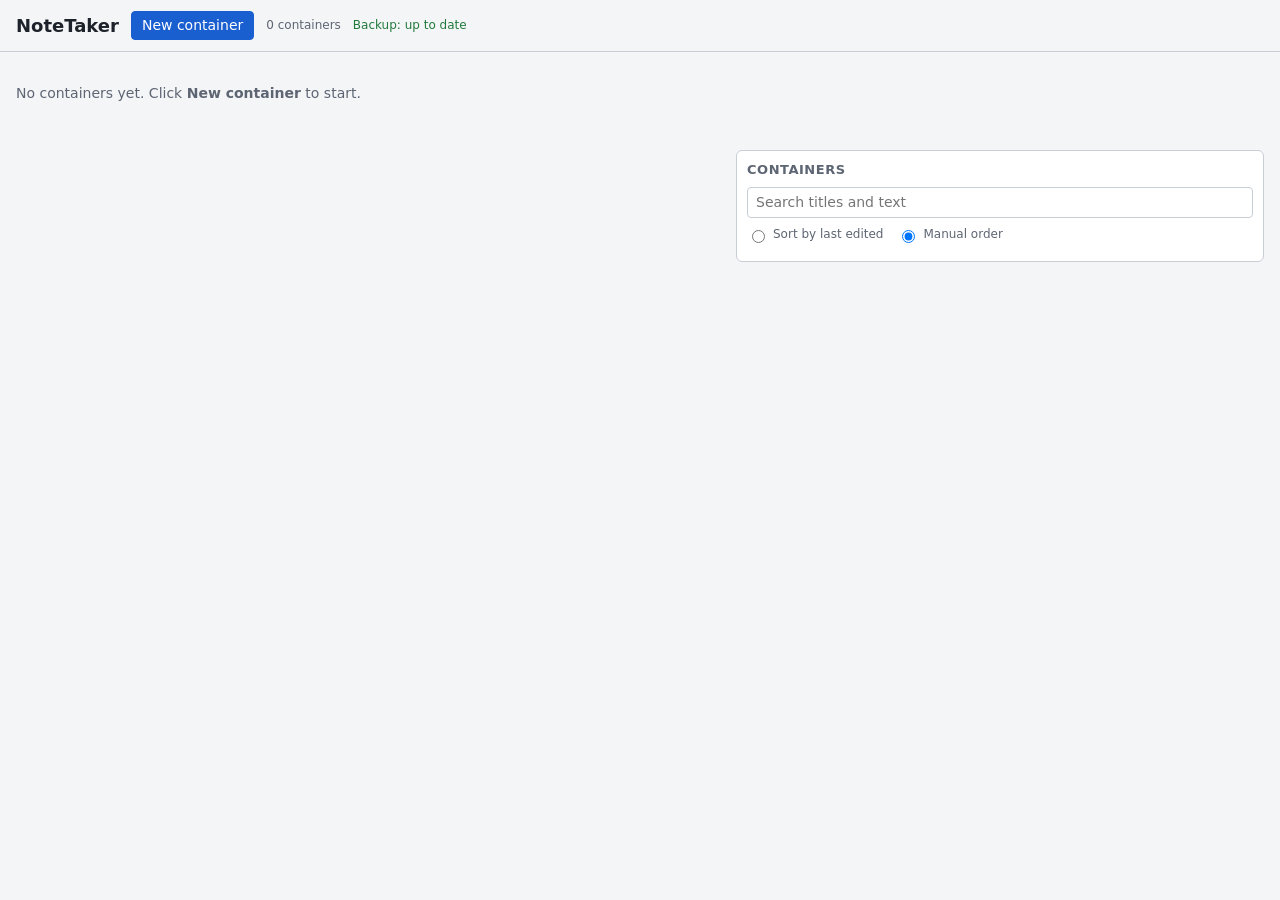
<file: Documentation/index.phase3.before-darkmode.html>
<!doctype html>
<html lang="en">
<head>
<meta charset="utf-8">
<title>NoteTaker</title>
<meta name="viewport" content="width=device-width, initial-scale=1">
<style>
  :root {
    --bg: #f4f5f7; --card: #ffffff; --line: #c9ced6; --text: #1d2129; --muted: #5d6573;
    --accent: #1a5fd0; --warn-bg: #fff4d6; --warn-line: #e0b84a; --err-bg: #fde4e4; --err-line: #d65a5a;
    --ok: #217a3c; --accent-bg: #e6efff; --warn: #b26a00;
    --cardw: 1060px; --idxw: 528px; --texth: 400px; --fs: 14px; --hdr: 52px;
  }
  @media (prefers-color-scheme: dark) {
    :root {
      --bg: #16181d; --card: #20242b; --line: #3a404b; --text: #e8eaee; --muted: #9aa3b2;
      --accent: #6aa0ff; --warn-bg: #3b3317; --warn-line: #8a7324; --err-bg: #3d1d1d; --err-line: #9a4343;
      --ok: #6fcf8a; --accent-bg: #26324a; --warn: #ffb84d;
    }
  }
  * { box-sizing: border-box; }
  body { margin: 0; background: var(--bg); color: var(--text); font: 14px/1.4 system-ui, "Segoe UI", sans-serif; }
  header { position: sticky; top: 0; z-index: 5; height: var(--hdr); background: var(--bg); border-bottom: 1px solid var(--line);
           padding: 0 16px; display: flex; flex-wrap: nowrap; gap: 12px; align-items: center; }
  h1 { font-size: 18px; margin: 0; }
  button { font: inherit; padding: 4px 10px; border: 1px solid var(--line); border-radius: 4px;
           background: var(--card); color: var(--text); cursor: pointer; }
  button:hover:not(:disabled) { border-color: var(--accent); }
  button:disabled { opacity: .45; cursor: not-allowed; }
  button.primary { background: var(--accent); border-color: var(--accent); color: #fff; }
  #count, #backup { color: var(--muted); font-size: 12px; }
  #backup.ok { color: var(--ok); } #backup.bad { color: #d33; font-weight: 600; }
  .banner { margin: 10px 16px 0; padding: 8px 12px; border-radius: 4px; border: 1px solid; }
  .banner.warn { background: var(--warn-bg); border-color: var(--warn-line); }
  .banner.err { background: var(--err-bg); border-color: var(--err-line); }
  #empty { margin: 32px 16px; color: var(--muted); }
  #layout { display: grid; grid-template-columns: minmax(0, var(--cardw)) minmax(240px, var(--idxw)); justify-content: center;
            gap: 16px; padding: 14px 16px 60px; align-items: start; }
  #grid { display: flex; flex-direction: column; gap: 14px; min-width: 0; }
  @media (max-width: 900px) { #layout { grid-template-columns: minmax(0, 1fr); } #side { position: static; max-height: none; } }
  .card { background: var(--card); border: 1px solid var(--line); border-radius: 6px; padding: 10px; display: flex; flex-direction: column; gap: 6px;
          scroll-margin-top: calc(var(--hdr) + 12px); }
  .card.flash { animation: flash 1.1s ease-out; }
  @keyframes flash { 0% { background: var(--accent-bg); } 100% { background: var(--card); } }
  .title { width: 100%; font: inherit; font-weight: 600; padding: 4px 6px; border: 1px solid var(--line); border-radius: 4px;
           background: transparent; color: var(--text); }
  .btns { display: flex; flex-wrap: wrap; gap: 4px; }
  textarea.body { width: 100%; height: var(--texth); resize: vertical; overflow: auto; padding: 8px; font: var(--fs)/1.45 Consolas, "Courier New", monospace;
                  border: 1px solid var(--line); border-radius: 4px; background: transparent; color: var(--text); }
  .btnwrap { position: relative; display: inline-block; }
  .toast { position: absolute; left: 0; top: calc(100% + 3px); z-index: 4; white-space: nowrap; pointer-events: none;
           background: var(--text); color: var(--bg); padding: 2px 8px; border-radius: 4px; font-size: 12px; }
  .meta { display: flex; flex-wrap: wrap; gap: 4px 12px; font-size: 12px; color: var(--muted); }
  .badge { color: var(--warn); font-weight: 600; }
  .titlerow { display: flex; gap: 6px; align-items: center; }
  .titlerow .title { flex: 1; min-width: 0; }
  .title[readonly] { background: color-mix(in srgb, var(--line) 25%, transparent); }
  .lock { flex: none; font-size: 15px; }
  .small { font-size: 11px; color: var(--muted); margin-top: -2px; }
  .cardstatus:empty { display: none; }
  .panel { border: 1px solid var(--err-line); background: var(--err-bg); border-radius: 4px; padding: 8px 10px; display: flex; flex-direction: column; gap: 6px; }
  .panel.warn { border-color: var(--warn-line); background: var(--warn-bg); }
  .panel .pmsg { font-size: 13px; }
  .panel .pbtns { display: flex; flex-wrap: wrap; gap: 6px; }
  .card[hidden], #index li[hidden] { display: none !important; }
  .card.pinned { border-color: var(--accent); box-shadow: 0 0 0 1px var(--accent); }
  .card.collapsed .small, .card.collapsed textarea.body, .card.collapsed .meta { display: none; }
  .card.dragging { opacity: .45; }
  .reorder { display: inline-flex; gap: 4px; align-items: center; flex: none; }
  .reorder button { padding: 2px 8px; }
  .grip { cursor: grab; user-select: none; touch-action: none; flex: none; padding: 2px 4px; color: var(--muted); font-size: 16px; line-height: 1; }
  .grip:active { cursor: grabbing; }
  .grip.off { opacity: .35; cursor: not-allowed; }
  body[data-sort="edited"] .reorder, body[data-sort="edited"] .grip { display: none; }
  body.is-dragging { user-select: none; cursor: grabbing; }
  #dropline { position: fixed; height: 4px; border-radius: 2px; background: var(--accent); z-index: 20; pointer-events: none; display: none; }
  #q { width: 100%; font: inherit; padding: 5px 8px; border: 1px solid var(--line); border-radius: 4px; background: transparent; color: var(--text); }
  .sortrow { display: flex; flex-wrap: wrap; gap: 4px 14px; font-size: 12px; color: var(--muted); }
  .sortrow label { display: flex; gap: 5px; align-items: center; cursor: pointer; }
  .nomatch { color: var(--muted); font-size: 12px; padding: 6px 8px; }
  #side { position: sticky; top: calc(var(--hdr) + 10px); max-height: calc(100vh - var(--hdr) - 24px); display: flex; flex-direction: column; min-width: 0; }
  #side .box { background: var(--card); border: 1px solid var(--line); border-radius: 6px; padding: 10px; display: flex; flex-direction: column; gap: 8px; min-height: 0; }
  #side h2 { font-size: 13px; margin: 0; text-transform: uppercase; letter-spacing: .04em; color: var(--muted); }
  #index { list-style: none; margin: 0; padding: 0; overflow: auto; display: flex; flex-direction: column; gap: 2px; }
  #index li { display: flex; gap: 8px; align-items: flex-start; padding: 6px 8px; border-radius: 4px; cursor: pointer; border: 1px solid transparent; }
  #index li:hover { border-color: var(--line); }
  #index li.active { background: var(--accent-bg); border-color: var(--accent); }
  #index .ic { width: 18px; text-align: center; flex: none; color: var(--accent); font-size: 13px; }
  #index .ib { min-width: 0; flex: 1; }
  #index .t { font-weight: 600; overflow: hidden; text-overflow: ellipsis; white-space: nowrap; }
  #index .t.untitled { font-weight: 400; font-style: italic; color: var(--muted); }
  #index .s { font-size: 11px; color: var(--muted); display: flex; gap: 8px; flex-wrap: wrap; }
</style>
</head>
<body>
<header>
  <h1>NoteTaker</h1>
  <button id="newCard" class="primary">New container</button>
  <span id="count"></span>
  <span id="backup" class="ok">Backup: starting…</span>
</header>
<div id="banners"></div>
<div id="dropline"></div>
<div id="empty" hidden>No containers yet. Click <b>New container</b> to start.</div>
<div id="layout">
  <main id="grid"></main>
  <aside id="side">
    <div class="box">
      <h2>Containers</h2>
      <input id="q" type="search" placeholder="Search titles and text" aria-label="Search containers" autocomplete="off">
      <div class="sortrow" role="radiogroup" aria-label="Order">
        <label><input type="radio" name="sort" value="edited"> Sort by last edited</label>
        <label><input type="radio" name="sort" value="manual"> Manual order</label>
      </div>
      <ul id="index"></ul>
      <div id="nomatchSide" class="nomatch" hidden>No containers match.</div>
    </div>
  </aside>
</div>

<script>
"use strict";

// ===== <pure-logic> (no DOM or storage access; unit-tested by Testing/phase1-unit.mjs) =====
function countWords(text) { const t = text.trim(); return t ? t.split(/\s+/).length : 0; }
function countChars(text) { return Array.from(text).length; }           // includes spaces
function pad2(n) { return String(n).padStart(2, "0"); }
function formatStamp(ms) {
  const d = new Date(ms);
  return d.getFullYear() + "/" + pad2(d.getMonth() + 1) + "/" + pad2(d.getDate()) + " " +
         pad2(d.getHours()) + ":" + pad2(d.getMinutes()) + ":" + pad2(d.getSeconds());
}
// "" = nothing to flag, "never-saved" = text exists but was never saved to a file, "unsaved" = differs from last saved text
function unsavedState(card) {
  if (card.savedText === null) return card.text === "" ? "" : "never-saved";
  return card.text !== card.savedText ? "unsaved" : "";
}
function newCard(now, id) {
  return { id: id, title: "", text: "", createdAt: now, lastEdited: now,
           savedText: null, pinned: false, collapsed: false };
}
const CARD_DEFAULTS = { title: "", text: "", savedText: null, pinned: false, collapsed: false, locked: false, fileName: null, lastModified: null, savedAt: null, order: null };
function normalizeCard(c) { return Object.assign({}, CARD_DEFAULTS, c); }   // cards stored by an earlier phase gain the new fields
const RESERVED_NAME = /^(CON|PRN|AUX|NUL|COM[1-9]|LPT[1-9])$/i;
// File-name-safe version of a title: removes \ / : * ? " < > | and control characters, trims spaces, removes trailing dots,
// caps at 100 characters, and prefixes "_" to Windows reserved names (CON, PRN, AUX, NUL, COM1-9, LPT1-9). Returns "" if nothing is left.
function sanitizeTitle(title) {
  const trimEnd = (x) => x.replace(/[\s.]+$/, "");
  let s = String(title).replace(/[\\/:*?"<>|\u0000-\u001f\u007f]/g, "").replace(/^\s+/, "");
  s = trimEnd(s);
  s = trimEnd(Array.from(s).slice(0, 100).join(""));
  if (!s) return "";
  if (RESERVED_NAME.test(s.split(".")[0])) s = "_" + s;
  return s;
}
function defaultFileName(title, now) {
  const base = sanitizeTitle(title);
  if (!base) {
    const d = new Date(now);
    return "User_Text_" + d.getFullYear() + pad2(d.getMonth() + 1) + pad2(d.getDate()) + "_" + pad2(d.getHours()) + pad2(d.getMinutes()) + pad2(d.getSeconds()) + ".txt";
  }
  return /\.(txt|md)$/i.test(base) ? base : base + ".txt";
}
function stripExtension(name) { const r = name.replace(/\.[^./\\]+$/, ""); return r || name; }
// Steps 1 and 2 of the save routine. file = { ok: true, lastModified } or { ok: false, errorName }.
function checkBeforeWrite(file, storedLastModified) {
  if (!file.ok) return file.errorName === "NotFoundError" ? { action: "missing" } : { action: "unreadable", errorName: file.errorName };
  if (storedLastModified === null || file.lastModified !== storedLastModified) return { action: "changed" };
  return { action: "write" };
}
// Step 3: what a failed write means.
function classifyWriteError(name) {
  if (name === "InvalidStateError" || name === "NoModificationAllowedError") return "locked";
  if (name === "NotFoundError") return "missing";
  if (name === "NotAllowedError" || name === "SecurityError") return "permission";
  return "error";
}
function failureMessage(kind, fileName, extra) {
  const n = '"' + fileName + '"';
  const safe = " Your text is safe in this container.";
  if (kind === "missing") return "The file " + n + " was renamed, moved or deleted." + safe;
  if (kind === "changed") return "The file " + n + " was changed outside NoteTaker since your last save. Saving now would overwrite those changes." + safe;
  if (kind === "locked") return "NoteTaker could not write to " + n + ". It may be open in another program, or it changed while saving. Nothing was overwritten." + safe;
  if (kind === "permission") return "NoteTaker needs your permission to save " + n + ".";
  if (kind === "linklost") return "The link to the file " + n + " was lost (browser data may have been cleared)." + safe + " Use Save As to link a file again.";
  if (kind === "samefile") return n + " is also linked to the container \"" + extra + "\". Saving from both will overwrite each other's text.";
  return "Saving " + n + " failed (" + extra + ")." + safe;
}
// ----- Phase 3: ordering, pinning, search -----
const byEdited = (a, b) => (b.lastEdited - a.lastEdited) || (b.createdAt - a.createdAt) || (a.id < b.id ? -1 : 1);
const byManual = (a, b) => (a.order - b.order) || (b.createdAt - a.createdAt) || (a.id < b.id ? -1 : 1);
// Display order: the pinned card first in BOTH modes, then the rest by the chosen mode ("edited" = newest edit first, anything else = manual order).
function displayOrder(cards, mode) {
  const cmp = mode === "edited" ? byEdited : byManual;
  return cards.filter((c) => c.pinned).sort(cmp).concat(cards.filter((c) => !c.pinned).sort(cmp));
}
// Cards stored before manual order existed keep their old (newest created first) position.
function assignMissingOrders(cards) { cards.forEach((c) => { if (c.order === null || c.order === undefined) c.order = -c.createdAt; }); return cards; }
function newCardOrder(cards) { return cards.length ? Math.min.apply(null, cards.map((c) => c.order)) - 1 : 0; }   // a new card goes to the top
// Move card `id` just before (after=false) or after (after=true) card `targetId` in the manual sequence; returns { id: newOrder } for every card, or null.
function manualMove(cards, id, targetId, after) {
  if (id === targetId) return null;
  const seq = cards.slice().sort(byManual);
  const from = seq.findIndex((c) => c.id === id); if (from < 0) return null;
  const moved = seq.splice(from, 1)[0];
  let to = seq.findIndex((c) => c.id === targetId); if (to < 0) return null;
  if (after) to += 1;
  seq.splice(to, 0, moved);
  const out = {}; seq.forEach((c, i) => { out[c.id] = i; });
  return out;
}
// Move one place up (-1) or down (+1) among the cards that are shown below the pinned card; null if it cannot move.
function manualMoveBy(cards, id, delta) {
  const rest = displayOrder(cards, "manual").filter((c) => !c.pinned);
  const i = rest.findIndex((c) => c.id === id), j = i + delta;
  if (i < 0 || j < 0 || j >= rest.length) return null;
  return manualMove(cards, id, rest[j].id, delta > 0);
}
// Pinning: only one card at a time. Returns { id: newPinnedValue } for the cards that change.
function pinChange(cards, id) {
  const target = cards.find((c) => c.id === id), out = {};
  if (!target) return out;
  if (target.pinned) { out[id] = false; return out; }
  cards.forEach((c) => { if (c.pinned) out[c.id] = false; });
  out[id] = true; return out;
}
function matchesQuery(card, query) {
  const q = String(query).trim().toLowerCase();
  return !q || card.title.toLowerCase().includes(q) || card.text.toLowerCase().includes(q);
}
// ===== </pure-logic> =====

const $ = (id) => document.getElementById(id);
const errStr = (e) => (e && e.name ? e.name : typeof e) + ": " + (e && e.message ? e.message : String(e));
const cards = new Map();          // id -> card (in memory, source of truth for the UI)
const els = new Map();            // id -> { root, title, body, meta, li, lock, small, status }
const handles = new Map();        // card id -> FileSystemFileHandle (in memory; also stored in IndexedDB "handles")
const busy = new Set();           // card ids with a save in progress
let lastHandle = null;            // most recent file saved to; used as the Save As starting folder
let sortMode = "manual";          // "manual" (default: same as the Phase 1 order until you move something) or "edited"
let pendingReorder = false;       // "last edited" order is applied once focus leaves the containers (never under your cursor)
let drag = null;                  // state of a drag in progress

// ---------- banners ----------
function banner(kind, text) {
  const d = document.createElement("div");
  d.className = "banner " + kind;
  d.textContent = text;
  $("banners").appendChild(d);
  return d;
}

// ---------- IndexedDB ----------
const DB_NAME = "notetaker", DB_VERSION = 1;
let dbPromise = null;
function openDb() {
  if (dbPromise) return dbPromise;
  dbPromise = new Promise((resolve, reject) => {
    let req;
    try { req = indexedDB.open(DB_NAME, DB_VERSION); } catch (e) { return reject(e); }
    req.onupgradeneeded = () => {
      const db = req.result;
      db.createObjectStore("cards", { keyPath: "id" });
      db.createObjectStore("handles");      // key = card id; used from Phase 2
      db.createObjectStore("meta");
    };
    req.onsuccess = () => resolve(req.result);
    req.onerror = () => reject(req.error);
    req.onblocked = () => reject(new Error("indexedDB open blocked"));
  });
  return dbPromise;
}
async function dbTx(stores, mode, fn) {
  const db = await openDb();
  return new Promise((resolve, reject) => {
    const tx = db.transaction(stores, mode);
    const r = fn(tx);
    tx.oncomplete = () => resolve(r && r.result);
    tx.onerror = () => reject(tx.error);
    tx.onabort = () => reject(tx.error || new Error("transaction aborted"));
  });
}
const dbAllCards = () => dbTx(["cards"], "readonly", (tx) => tx.objectStore("cards").getAll());
const dbPutCards = (list) => dbTx(["cards"], "readwrite", (tx) => { const s = tx.objectStore("cards"); list.forEach((c) => s.put(c)); });
const dbGetMeta = (key) => dbTx(["meta"], "readonly", (tx) => tx.objectStore("meta").get(key));
const dbPutMeta = (key, val) => dbTx(["meta"], "readwrite", (tx) => tx.objectStore("meta").put(val, key));
const dbPutHandle = (key, h) => dbTx(["handles"], "readwrite", (tx) => tx.objectStore("handles").put(h, key));
const dbAllHandles = () => dbTx(["handles"], "readonly", (tx) => { const st = tx.objectStore("handles"), k = st.getAllKeys(), v = st.getAll();
  return { get result() { return k.result.map((key, i) => [key, v.result[i]]); } }; });
const dbDeleteCard = (id) => dbTx(["cards", "handles"], "readwrite", (tx) => { tx.objectStore("cards").delete(id); tx.objectStore("handles").delete(id); });

// ---------- crash backup: every change is written to IndexedDB within ~250 ms ----------
const FLUSH_MS = 0;    // next event-loop turn: coalesces one burst of input events, but shrinks the loss window to a few ms (a 250 ms debounce lost text typed <150 ms before closing the tab)
const dirty = new Set();
let flushTimer = null, flushChain = Promise.resolve(), backupBroken = false;

function setBackup(state) {
  const el = $("backup");
  if (state === "ok")      { el.className = "ok";  el.textContent = "Backup: up to date"; }
  if (state === "pending") { el.className = "ok";  el.textContent = "Backup: writing…"; }
  if (state === "failed")  { el.className = "bad"; el.textContent = "BACKUP FAILED: text is not protected"; }
}
function markDirty(id) {
  dirty.add(id);
  if (!backupBroken) setBackup("pending");
  if (!flushTimer) flushTimer = setTimeout(flush, FLUSH_MS);   // not reset on each keystroke, so a long typing burst still flushes
}
function flush() {
  clearTimeout(flushTimer); flushTimer = null;
  flushChain = flushChain.then(async () => {
    if (!dirty.size) return;
    const ids = [...dirty]; dirty.clear();
    const batch = ids.map((id) => cards.get(id)).filter(Boolean);
    try {
      await dbPutCards(batch);
      backupBroken = false;
      if (!dirty.size) setBackup("ok");
    } catch (e) {
      ids.forEach((id) => dirty.add(id));      // keep them dirty so the next flush retries
      backupBroken = true; setBackup("failed");
      console.error("backup failed", e);
      flushTimer = flushTimer || setTimeout(flush, 2000);
    }
  });
  return flushChain;
}
document.addEventListener("visibilitychange", () => { if (document.visibilityState === "hidden") flush(); });
window.addEventListener("pagehide", () => { flush(); });

// ---------- UI ----------
function updateMeta(card) {
  const e = els.get(card.id); if (!e) return;
  const state = unsavedState(card);
  e.meta.textContent = "";
  const parts = [countWords(card.text) + " words", countChars(card.text) + " chars", "Edited " + formatStamp(card.lastEdited)];
  if (card.savedAt) parts.push("Saved " + formatStamp(card.savedAt).slice(11));
  parts.forEach((p) => { const s = document.createElement("span"); s.textContent = p; e.meta.appendChild(s); });
  if (state) {
    const b = document.createElement("span"); b.className = "badge";
    b.textContent = state === "never-saved" ? "Not saved to a file" : "Unsaved changes";
    e.meta.appendChild(b);
  }
}
function indexLabel(card) { return card.title.trim() || "Untitled"; }
function updateIndexItem(card) {
  const e = els.get(card.id); if (!e || !e.li) return;
  const t = e.li.querySelector(".t"); t.textContent = (card.locked ? "🔒 " : "") + indexLabel(card);
  const ic = e.li.querySelector(".ic"); if (ic) ic.textContent = card.pinned ? "▲" : card.collapsed ? "▸" : "●"; t.classList.toggle("untitled", !card.title.trim());
  const s = e.li.querySelector(".s"); s.textContent = "";
  const add = (txt, cls) => { const x = document.createElement("span"); x.textContent = txt; if (cls) x.className = cls; s.appendChild(x); };
  add(countWords(card.text) + " words"); add(formatStamp(card.lastEdited).slice(11, 16));
  const st = unsavedState(card); if (st) add(st === "never-saved" ? "no file" : "unsaved", "badge");
}
function buildIndexItem(card) {
  const li = document.createElement("li"); li.dataset.id = card.id;
  const ic = document.createElement("span"); ic.className = "ic"; ic.textContent = "●";
  const ib = document.createElement("div"); ib.className = "ib";
  const t = document.createElement("div"); t.className = "t"; const s = document.createElement("div"); s.className = "s";
  ib.append(t, s); li.append(ic, ib);
  li.addEventListener("click", () => goTo(card.id));
  return li;
}
function goTo(id) {
  const e = els.get(id); if (!e) return;
  e.root.scrollIntoView({ behavior: "smooth", block: "start" });
  e.root.classList.remove("flash"); void e.root.offsetWidth; e.root.classList.add("flash");
  lockId = id; lockY = null; clearTimeout(lockTimer); lockTimer = setTimeout(settleLock, 250);
  setActive(id);      // stays highlighted until the user scrolls away (see below)
}
// Bring a whole container into view (moving the page only as far as needed) when the user works in it.
// Buttons are excluded: moving the page under the pointer between mouse-down and mouse-up would lose the click.
const HDR_PX = 52, EDGE_PX = 12;   // HDR_PX matches --hdr
function ensureVisible(id) {
  const e = els.get(id); if (!e) return;
  const r = e.root.getBoundingClientRect(), top = HDR_PX + EDGE_PX, bottom = innerHeight - EDGE_PX;
  let dy = 0;
  if (r.height > bottom - top) { if (r.top < top) dy = r.top - top; }        // taller than the screen: show its top, never fight the user
  else if (r.top < top) dy = r.top - top;
  else if (r.bottom > bottom) dy = r.bottom - bottom;
  if (Math.abs(dy) > 1) window.scrollBy({ top: dy, behavior: "smooth" });
}
let lastPointerAt = 0;
document.addEventListener("pointerdown", () => { lastPointerAt = Date.now(); }, true);
function setActive(id) { els.forEach((e, k) => { if (e.li) e.li.classList.toggle("active", k === id); }); }
// Which header is highlighted: the container being read. A clicked header stays highlighted while its container is on screen,
// because the end of the page cannot always scroll it up to the reading line. Wheel, touch or keys release that.
let lockId = null, lockY = null, lockTimer = 0, activeRaf = 0;
function settleLock() { lockY = scrollY; }   // the click's own scroll has finished; any later movement is the user's
function pickActive() {
  activeRaf = 0;
  const kids = [...$("grid").children].filter((k) => !k.hidden); if (!kids.length) return;
  const hdr = HDR_PX, vh = innerHeight;
  if (lockId) {
    const e = els.get(lockId);
    if (e) { const r = e.root.getBoundingClientRect(); if (r.bottom > hdr && r.top < vh) return setActive(lockId); }
    lockId = null;
  }
  let chosen = kids[0].dataset.id;
  for (const k of kids) if (k.getBoundingClientRect().top <= hdr + vh * 0.3) chosen = k.dataset.id;
  if (scrollY + vh >= document.documentElement.scrollHeight - 2) chosen = kids[kids.length - 1].dataset.id;
  setActive(chosen);
}
function schedulePick() { if (!activeRaf) activeRaf = requestAnimationFrame(pickActive); }
window.addEventListener("scroll", () => {
  if (lockId) {
    if (lockY === null) { clearTimeout(lockTimer); lockTimer = setTimeout(settleLock, 150); }   // still scrolling to the clicked container
    else if (Math.abs(scrollY - lockY) > 4) lockId = null;                                       // user moved the page (wheel, scrollbar, keys)
  }
  schedulePick();
}, { passive: true });
window.addEventListener("resize", schedulePick);
["wheel", "touchmove", "keydown"].forEach((ev) => window.addEventListener(ev, () => { lockId = null; }, { passive: true }));
function updateChrome() {
  const n = cards.size, searching = !!$("q").value.trim();
  const shown = searching ? [...cards.values()].filter((c) => matchesQuery(c, $("q").value)).length : n;
  $("count").textContent = (searching ? shown + " of " + n : n) + (n === 1 ? " container" : " containers");
  $("empty").hidden = n > 0;
}
function touch(card) { card.lastEdited = Date.now(); markDirty(card.id); updateMeta(card); updateIndexItem(card); if (sortMode === "edited") reorderSoon(); }

function buildCard(card) {
  const root = document.createElement("article");
  root.className = "card"; root.dataset.id = card.id;

  const titleRow = document.createElement("div"); titleRow.className = "titlerow";
  const title = document.createElement("input");
  title.className = "title"; title.type = "text"; title.placeholder = "Untitled"; title.value = card.title;
  title.setAttribute("aria-label", "Title");
  title.addEventListener("input", () => { if (card.locked) return; card.title = title.value; touch(card); });
  const lock = document.createElement("span"); lock.className = "lock"; lock.textContent = "🔒"; lock.title = "The title is locked to the file name";
  const grip = document.createElement("span"); grip.className = "grip"; grip.textContent = "⠿"; grip.title = "Drag to move this container (Manual order)";
  grip.setAttribute("role", "button"); grip.setAttribute("aria-label", "Drag to move");
  grip.addEventListener("pointerdown", (ev) => startDrag(ev, card));
  const reorder = document.createElement("span"); reorder.className = "reorder";
  const up = document.createElement("button"); up.type = "button"; up.textContent = "↑"; up.title = "Move up"; up.setAttribute("aria-label", "Move up");
  const down = document.createElement("button"); down.type = "button"; down.textContent = "↓"; down.title = "Move down"; down.setAttribute("aria-label", "Move down");
  up.addEventListener("click", () => moveCardBy(card, -1, up)); down.addEventListener("click", () => moveCardBy(card, 1, down));
  reorder.append(up, down);
  titleRow.append(grip, title, lock, reorder);
  const small = document.createElement("div"); small.className = "small"; small.textContent = "Title locks to the file name on first save";
  const status = document.createElement("div"); status.className = "cardstatus";

  const btns = document.createElement("div"); btns.className = "btns";
  const mk = (label, cls, handler, disabledNote) => {
    const b = document.createElement("button"); b.type = "button"; b.textContent = label; b.className = "btn-" + cls;
    if (disabledNote) { b.disabled = true; b.title = disabledNote; } else { b.addEventListener("click", () => handler(b)); }
    const wrap = document.createElement("span"); wrap.className = "btnwrap"; wrap.appendChild(b);
    btns.appendChild(wrap); return b;
  };
  mk("Save", "save", (b) => saveCard(card, { btn: b }));
  mk("Save As", "saveas", (b) => saveAs(card, { btn: b }));
  mk("Copy", "copy", (b) => copyCard(card, b));
  const pinBtn = mk("Pin", "pin", (b) => togglePin(card, b));
  const colBtn = mk("Collapse", "collapse", (b) => toggleCollapse(card, b));
  mk("Delete", "delete", () => deleteCard(card));

  const body = document.createElement("textarea");
  body.className = "body"; body.value = card.text; body.spellcheck = true;
  body.setAttribute("aria-label", "Text");
  body.addEventListener("input", () => { card.text = body.value; touch(card); });

  const meta = document.createElement("div"); meta.className = "meta";
  root.append(titleRow, small, btns, status, body, meta);
  root.addEventListener("click", (ev) => { if (!ev.target.closest("button")) ensureVisible(card.id); });
  root.addEventListener("focusin", (ev) => {      // keyboard focus (Tab); mouse focus is handled by the click above, after mouse-up
    if (Date.now() - lastPointerAt > 400 && !ev.target.closest("button")) ensureVisible(card.id);
  });
  const li = buildIndexItem(card);
  els.set(card.id, { root, title, body, meta, li, lock, small, status, grip, up, down, pinBtn, colBtn });
  refreshTitleUi(card); refreshCardUi(card); updateMeta(card); updateIndexItem(card);
  return root;
}
function renderAll() {
  const grid = $("grid"), idx = $("index"); grid.textContent = ""; idx.textContent = ""; els.clear();
  displayOrder([...cards.values()], sortMode).forEach((c) => { grid.appendChild(buildCard(c)); idx.appendChild(els.get(c.id).li); });
  applyFilter(); updateReorderControls(); schedulePick();
}

// Feedback is a floating note, not a change to the button label, so the button row never changes width or wraps.
function toastAt(btn, text, ms) {
  const wrap = btn && btn.parentElement; if (!wrap) return;
  const old = wrap.querySelector(".toast"); if (old) old.remove();
  const n = document.createElement("span"); n.className = "toast"; n.textContent = text; wrap.appendChild(n);
  setTimeout(() => n.remove(), ms || 1200);
}
async function copyCard(card, btn) {
  const flash = (t) => toastAt(btn, t);
  if (card.text === "") return flash("Nothing to copy");
  try { await navigator.clipboard.writeText(card.text); return flash("Copied"); }
  catch (e) { /* fall through to legacy path */ }
  try {
    const ta = document.createElement("textarea"); ta.value = card.text; ta.style.position = "fixed"; ta.style.opacity = "0";
    document.body.appendChild(ta); ta.select();
    const ok = document.execCommand("copy"); ta.remove();
    flash(ok ? "Copied" : "Copy failed");
  } catch (e) { flash("Copy failed"); }
}

async function deleteCard(card) {
  const name = card.title.trim() || "Untitled";
  const st = unsavedState(card);
  const warn = st === "never-saved" ? "\n\nThe text has not been saved to a file and will be lost." : st === "unsaved" ? "\n\nThe latest changes have not been saved to the file and will be lost." : "";
  if (!window.confirm('Delete "' + name + '"?\n\nThis removes the container only. No file on disk is touched.' + warn)) return;
  cards.delete(card.id); dirty.delete(card.id); handles.delete(card.id);
  const e = els.get(card.id); if (e) { e.root.remove(); if (e.li) e.li.remove(); }
  els.delete(card.id); updateChrome(); updateReorderControls(); schedulePick();
  try { await dbDeleteCard(card.id); }
  catch (err) { banner("err", "Could not remove the container from browser storage (" + errStr(err) + "). It may reappear on reload."); }
}

// ---------- order, pin, collapse, search, drag ----------
function refreshCardUi(card) {
  const e = els.get(card.id); if (!e) return;
  e.root.classList.toggle("pinned", !!card.pinned); e.root.classList.toggle("collapsed", !!card.collapsed);
  e.pinBtn.textContent = card.pinned ? "Unpin" : "Pin"; e.colBtn.textContent = card.collapsed ? "Expand" : "Collapse";
  e.colBtn.setAttribute("aria-expanded", String(!card.collapsed));
}
const searchActive = () => !!$("q").value.trim();
const insideCard = (el) => !!(el && el.closest && el.closest(".card"));

// Put the cards and the header entries in display order, moving only the elements that are out of place.
function applyOrder() {
  pendingReorder = false;
  const list = displayOrder([...cards.values()], sortMode), grid = $("grid"), idx = $("index");
  list.forEach((c, i) => {
    const e = els.get(c.id); if (!e) return;
    if (grid.children[i] !== e.root) { const st = e.body.scrollTop; grid.insertBefore(e.root, grid.children[i] || null); e.body.scrollTop = st; }
    if (idx.children[i] !== e.li) idx.insertBefore(e.li, idx.children[i] || null);
  });
  updateReorderControls(); schedulePick();
}
// "Last edited" order moves a card only when you are not working in a container, so it never jumps under your cursor.
function reorderSoon() { pendingReorder = true; if (!insideCard(document.activeElement)) applyOrder(); }
document.addEventListener("focusout", () => setTimeout(() => { if (pendingReorder && !insideCard(document.activeElement)) applyOrder(); }, 0));

function updateReorderControls() {
  const rest = displayOrder([...cards.values()], "manual").filter((c) => !c.pinned), searching = searchActive();
  cards.forEach((c) => {
    const e = els.get(c.id); if (!e) return;
    const i = rest.findIndex((x) => x.id === c.id);
    const why = c.pinned ? "Unpin this container to move it" : searching ? "Clear the search to reorder" : "";
    e.up.disabled = !!why || i <= 0; e.down.disabled = !!why || i < 0 || i >= rest.length - 1;
    e.up.title = why || (i <= 0 ? "Already first" : "Move up"); e.down.title = why || (i >= rest.length - 1 ? "Already last" : "Move down");
    e.grip.classList.toggle("off", !!why); e.grip.title = why || "Drag to move this container";
  });
}
function commitManual(map, focusEl) {
  if (!map) return;
  Object.entries(map).forEach(([id, v]) => { const c = cards.get(id); if (c && c.order !== v) { c.order = v; markDirty(id); } });
  applyOrder();
  if (focusEl && !focusEl.disabled) focusEl.focus({ preventScroll: true });
}
function moveCardBy(card, delta, btn) {
  if (sortMode !== "manual" || searchActive() || card.pinned) return;
  const map = manualMoveBy([...cards.values()], card.id, delta);
  if (!map) return;
  commitManual(map, btn);
  const e = els.get(card.id); if (e) { if (btn.disabled) (delta < 0 ? e.down : e.up).focus({ preventScroll: true }); ensureVisible(card.id); }
}
function togglePin(card, btn) {
  const changes = pinChange([...cards.values()], card.id);
  Object.entries(changes).forEach(([id, v]) => { const c = cards.get(id); c.pinned = v; markDirty(id); refreshCardUi(c); updateIndexItem(c); });
  applyOrder(); btn.focus({ preventScroll: true });
  goTo(card.id);
}
function toggleCollapse(card, btn) {
  card.collapsed = !card.collapsed; markDirty(card.id); refreshCardUi(card); updateIndexItem(card);
  if (!card.collapsed) ensureVisible(card.id);
}
function applyFilter() {
  const q = $("q").value; let shown = 0;
  cards.forEach((c) => { const e = els.get(c.id); if (!e) return; const m = matchesQuery(c, q); e.root.hidden = !m; e.li.hidden = !m; if (m) shown++; });
  document.body.classList.toggle("searching", !!q.trim());
  $("nomatchSide").hidden = !(q.trim() && shown === 0);
  updateChrome(); updateReorderControls(); schedulePick();
}
function setSortMode(mode, save) {
  sortMode = mode === "edited" ? "edited" : "manual";
  document.body.dataset.sort = sortMode;
  document.querySelectorAll('input[name="sort"]').forEach((r) => { r.checked = r.value === sortMode; });
  if (save) dbPutMeta("sortMode", sortMode).catch((e) => banner("err", "Could not remember the order setting (" + errStr(e) + ")."));
  applyOrder();
}
document.querySelectorAll('input[name="sort"]').forEach((r) => r.addEventListener("change", () => { if (r.checked) setSortMode(r.value, true); }));
$("q").addEventListener("input", applyFilter);
$("q").addEventListener("keydown", (ev) => { if (ev.key === "Escape") { $("q").value = ""; applyFilter(); } });

// ----- drag and drop (pointer based, so it works the same with mouse and pen, and can scroll the page while dragging) -----
function dragTargets() { return [...$("grid").children].filter((k) => !k.hidden && !k.classList.contains("dragging") && !k.classList.contains("pinned")); }
function dragUpdate() {
  if (!drag) return;
  const y = drag.y, kids = dragTargets(); if (!kids.length) { drag.target = null; $("dropline").style.display = "none"; return; }
  let target = kids[kids.length - 1], after = true;
  for (const k of kids) { const r = k.getBoundingClientRect(); if (y < r.top + r.height / 2) { target = k; after = false; break; } }
  const r = target.getBoundingClientRect(), dl = $("dropline");
  drag.target = target.dataset.id; drag.after = after;
  dl.style.display = "block"; dl.style.left = r.left + "px"; dl.style.width = r.width + "px"; dl.style.top = ((after ? r.bottom + 5 : r.top - 9)) + "px";
}
function dragLoop() {
  if (!drag) return;
  const edge = 70; let dy = 0;
  if (drag.y < HDR_PX + edge) dy = -Math.ceil((HDR_PX + edge - drag.y) / 4);
  else if (drag.y > innerHeight - edge) dy = Math.ceil((drag.y - (innerHeight - edge)) / 4);
  if (dy) { window.scrollBy(0, dy); dragUpdate(); }
  drag.raf = requestAnimationFrame(dragLoop);
}
function startDrag(ev, card) {
  if (ev.button !== 0 || sortMode !== "manual" || searchActive() || card.pinned || drag) return;
  ev.preventDefault();
  const e = els.get(card.id);
  drag = { id: card.id, target: null, after: false, y: ev.clientY, grip: e.grip, pid: ev.pointerId, raf: 0 };
  e.root.classList.add("dragging"); document.body.classList.add("is-dragging");
  try { e.grip.setPointerCapture(ev.pointerId); } catch (err) { /* ignore */ }
  // Listen on the document, not the grip: it does not depend on pointer capture, and keeps working if the pointer leaves the window.
  document.addEventListener("pointermove", onDragMove); document.addEventListener("pointerup", onDragEnd); document.addEventListener("pointercancel", onDragCancel);
  dragUpdate(); drag.raf = requestAnimationFrame(dragLoop);
}
function onDragMove(ev) { if (drag) { drag.y = ev.clientY; dragUpdate(); } }
function endDragState() {
  if (!drag) return null;
  const d = drag; drag = null; cancelAnimationFrame(d.raf);
  document.removeEventListener("pointermove", onDragMove); document.removeEventListener("pointerup", onDragEnd); document.removeEventListener("pointercancel", onDragCancel);
  try { d.grip.releasePointerCapture(d.pid); } catch (err) { /* ignore */ }
  const e = els.get(d.id); if (e) e.root.classList.remove("dragging");
  document.body.classList.remove("is-dragging"); $("dropline").style.display = "none";
  return d;
}
function onDragEnd() {
  const d = endDragState(); if (!d || !d.target) return;
  commitManual(manualMove([...cards.values()], d.id, d.target, d.after));
  ensureVisible(d.id);
}
function onDragCancel() { endDragState(); }
document.addEventListener("keydown", (ev) => { if (ev.key === "Escape" && drag) endDragState(); });

// ---------- saving to files ----------
function refreshTitleUi(card) {
  const e = els.get(card.id); if (!e) return;
  e.title.value = card.title; e.title.readOnly = !!card.locked;
  e.lock.hidden = !card.locked; e.small.hidden = !!card.locked;
}
function clearPanel(card) { const e = els.get(card.id); if (e) e.status.textContent = ""; }
function showPanel(card, kind, extra) {
  const e = els.get(card.id); if (!e) return;
  const name = card.fileName || card.title || "this file";
  e.status.textContent = "";
  const p = document.createElement("div"); p.className = "panel" + (kind === "samefile" ? " warn" : ""); p.setAttribute("role", "alert"); p.dataset.kind = kind;
  const m = document.createElement("div"); m.className = "pmsg"; m.textContent = failureMessage(kind, name, extra); p.appendChild(m);
  const row = document.createElement("div"); row.className = "pbtns"; p.appendChild(row);
  const add = (label, fn) => { const b = document.createElement("button"); b.type = "button"; b.textContent = label; b.addEventListener("click", () => fn(b)); row.appendChild(b); };
  const asNew = () => add("Save As new file", (b) => saveAs(card, { btn: b }));
  if (kind === "missing") { asNew(); add("Re-create file here", (b) => saveCard(card, { force: true, btn: b })); }
  else if (kind === "changed") { asNew(); add("Overwrite anyway", (b) => saveCard(card, { force: true, btn: b })); }
  else if (kind === "locked") { asNew(); add("Try again", (b) => saveCard(card, { btn: b })); }
  else if (kind === "permission") { add("Allow saving", (b) => allowSaving(card, b)); asNew(); }
  else if (kind === "linklost") { asNew(); }
  else if (kind === "error") { asNew(); add("Try again", (b) => saveCard(card, { btn: b })); }
  add("Dismiss", () => clearPanel(card));
  e.status.appendChild(p);
  ensureVisible(card.id);
}
async function allowSaving(card, btn) {
  const h = handles.get(card.id); if (!h) return;
  try {
    const p = await h.requestPermission({ mode: "readwrite" });
    if (p === "granted") { clearPanel(card); toastAt(btn, "Allowed"); } else toastAt(btn, "Not allowed", 2000);
  } catch (err) { showPanel(card, "error", errStr(err)); }
}

// Steps 3 and 4 of the save routine: write the text, then remember the file's new lastModified.
async function writeCard(card, h) {
  const text = card.text;
  try {
    const w = await h.createWritable(); await w.write(text); await w.close();
  } catch (err) {
    const kind = classifyWriteError(err && err.name);
    showPanel(card, kind, errStr(err)); console.error("write failed", err);
    return false;
  }
  try { card.lastModified = (await h.getFile()).lastModified; } catch (err) { card.lastModified = null; }
  card.savedText = text; card.savedAt = Date.now();
  markDirty(card.id); updateMeta(card); updateIndexItem(card);
  return true;
}

// The five-step routine for a container that is already linked to a file.
async function saveCard(card, opts) {
  opts = opts || {};
  if (busy.has(card.id)) return;
  const h = handles.get(card.id);
  if (!h) return saveAs(card, opts);                 // never saved: the first Save is a Save As
  busy.add(card.id);
  try {
    clearPanel(card);
    // 5. permission (asked here, inside the click, if it is not already granted)
    let perm;
    try {
      perm = await h.queryPermission({ mode: "readwrite" });
      if (perm === "prompt") perm = await h.requestPermission({ mode: "readwrite" });
    } catch (err) { perm = "denied"; }
    if (perm !== "granted") { showPanel(card, "permission"); return false; }
    // 1 and 2. does the file still exist, and is it unchanged since our last save?
    let file;
    try { const f = await h.getFile(); file = { ok: true, lastModified: f.lastModified }; }
    catch (err) { file = { ok: false, errorName: err && err.name }; }
    const decision = checkBeforeWrite(file, card.lastModified);
    if (!opts.force) {
      if (decision.action === "missing") { showPanel(card, "missing"); return false; }
      if (decision.action === "unreadable") { showPanel(card, classifyWriteError(decision.errorName), decision.errorName); return false; }
      if (decision.action === "changed") { showPanel(card, "changed"); return false; }
    }
    // 3 and 4.
    const ok = await writeCard(card, h);
    if (ok) toastAt(opts.btn, "Saved");
    return ok;
  } finally { busy.delete(card.id); }
}

async function saveAs(card, opts) {
  opts = opts || {};
  if (busy.has(card.id)) return;
  if (typeof window.showSaveFilePicker !== "function") { showPanel(card, "error", "this browser cannot save to files"); return false; }
  const base = { suggestedName: defaultFileName(card.title, Date.now()), types: [{ description: "Text files", accept: { "text/plain": [".txt", ".md"] } }], excludeAcceptAllOption: true };
  const fallback = Object.assign({ id: "notetaker", startIn: "documents" }, base);
  let h;
  try {
    // Start in the folder of the last saved file (to be checked by hand: does this survive a restart?); otherwise Documents.
    try { h = await window.showSaveFilePicker(lastHandle ? Object.assign({ startIn: lastHandle }, base) : fallback); }
    catch (err) { if (err && err.name === "AbortError") return false; h = await window.showSaveFilePicker(fallback); }
  } catch (err) {
    if (err && err.name === "AbortError") return false;       // cancelled: nothing changes and the title stays editable
    showPanel(card, "error", errStr(err)); return false;
  }
  busy.add(card.id);
  try {
    clearPanel(card);
    handles.set(card.id, h); lastHandle = h;
    card.fileName = h.name; card.title = stripExtension(h.name); card.locked = true; card.lastEdited = Date.now();
    refreshTitleUi(card);
    try { await dbPutHandle(card.id, h); await dbPutHandle("__last", h); }
    catch (err) { banner("err", "Could not remember the link to \"" + h.name + "\" (" + errStr(err) + "). It will need Save As again after a restart."); }
    try { card.lastModified = (await h.getFile()).lastModified; } catch (err) { card.lastModified = null; }
    markDirty(card.id);
    const ok = await writeCard(card, h);                    // the dialog already confirmed any replace, so no change check here
    if (ok) toastAt(opts.btn, "Saved");
    // warn if another container is linked to the same file
    for (const [otherId, oh] of handles) {
      if (otherId === card.id) continue;
      let same = false; try { same = await oh.isSameEntry(h); } catch (err) { /* ignore */ }
      if (same) { const other = cards.get(otherId); if (other) { showPanel(card, "samefile", other.title || "Untitled"); showPanel(other, "samefile", card.title || "Untitled"); } break; }
    }
    return ok;
  } finally { busy.delete(card.id); }
}

function addCard() {
  const c = newCard(Date.now(), crypto.randomUUID());
  c.order = newCardOrder([...cards.values()]);
  cards.set(c.id, c);
  if ($("q").value) $("q").value = "";          // a new container must be visible, so the search is cleared
  const root = buildCard(c);
  $("grid").appendChild(root); $("index").appendChild(els.get(c.id).li);
  applyFilter(); applyOrder();
  markDirty(c.id); flush();
  els.get(c.id).title.focus();
  root.scrollIntoView({ behavior: "smooth", block: "start" }); lockId = c.id; lockY = null; clearTimeout(lockTimer); lockTimer = setTimeout(settleLock, 250); setActive(c.id);
}
$("newCard").addEventListener("click", addCard);

// ---------- start-up ----------
(async function init() {
  try {
    const stored = await dbAllCards();
    stored.forEach((c) => cards.set(c.id, normalizeCard(c)));
    assignMissingOrders([...cards.values()]);
    try { const m = await dbGetMeta("sortMode"); if (m === "edited" || m === "manual") sortMode = m; } catch (e) { /* default */ }
    setBackup("ok");
    try { (await dbAllHandles()).forEach(([key, h]) => { if (key === "__last") lastHandle = h; else if (cards.has(key)) handles.set(key, h); }); }
    catch (e) { banner("err", "Could not restore the links to saved files (" + errStr(e) + "). Use Save As to link them again."); }
  } catch (e) {
    backupBroken = true; setBackup("failed");
    banner("err", "Browser storage is unavailable (" + errStr(e) + "). You can edit, but nothing is backed up.");
  }
  document.body.dataset.sort = sortMode;
  document.querySelectorAll('input[name="sort"]').forEach((r) => { r.checked = r.value === sortMode; });
  renderAll();
  // Step 5 of the routine, on load: a container linked to a file whose permission is not granted gets a "click to allow" prompt.
  for (const c of cards.values()) {
    if (!c.fileName) continue;
    const h = handles.get(c.id);
    if (!h) { showPanel(c, "linklost"); continue; }
    try { if ((await h.queryPermission({ mode: "readwrite" })) !== "granted") showPanel(c, "permission"); }
    catch (e) { showPanel(c, "error", errStr(e)); }
  }

  // Ask Chrome not to evict this site's data under storage pressure (best effort).
  if (navigator.storage && navigator.storage.persist) {
    try { const p = await navigator.storage.persist(); $("backup").title = p ? "Storage is persistent" : "Storage is best-effort (the browser may evict it under pressure)"; }
    catch (e) { /* ignore */ }
  }
  // Warn (do not block) if the app is already open in another tab: two tabs would overwrite each other's backup.
  if (navigator.locks) {
    navigator.locks.request("notetaker-instance", { ifAvailable: true }, (lock) => {
      if (!lock) { banner("warn", "NoteTaker is already open in another tab or window. Edits made in both places can overwrite each other. Close one of them."); return; }
      return new Promise(() => {});    // hold the lock until this page closes
    });
  }
})();
</script>
</body>
</html>
</file>
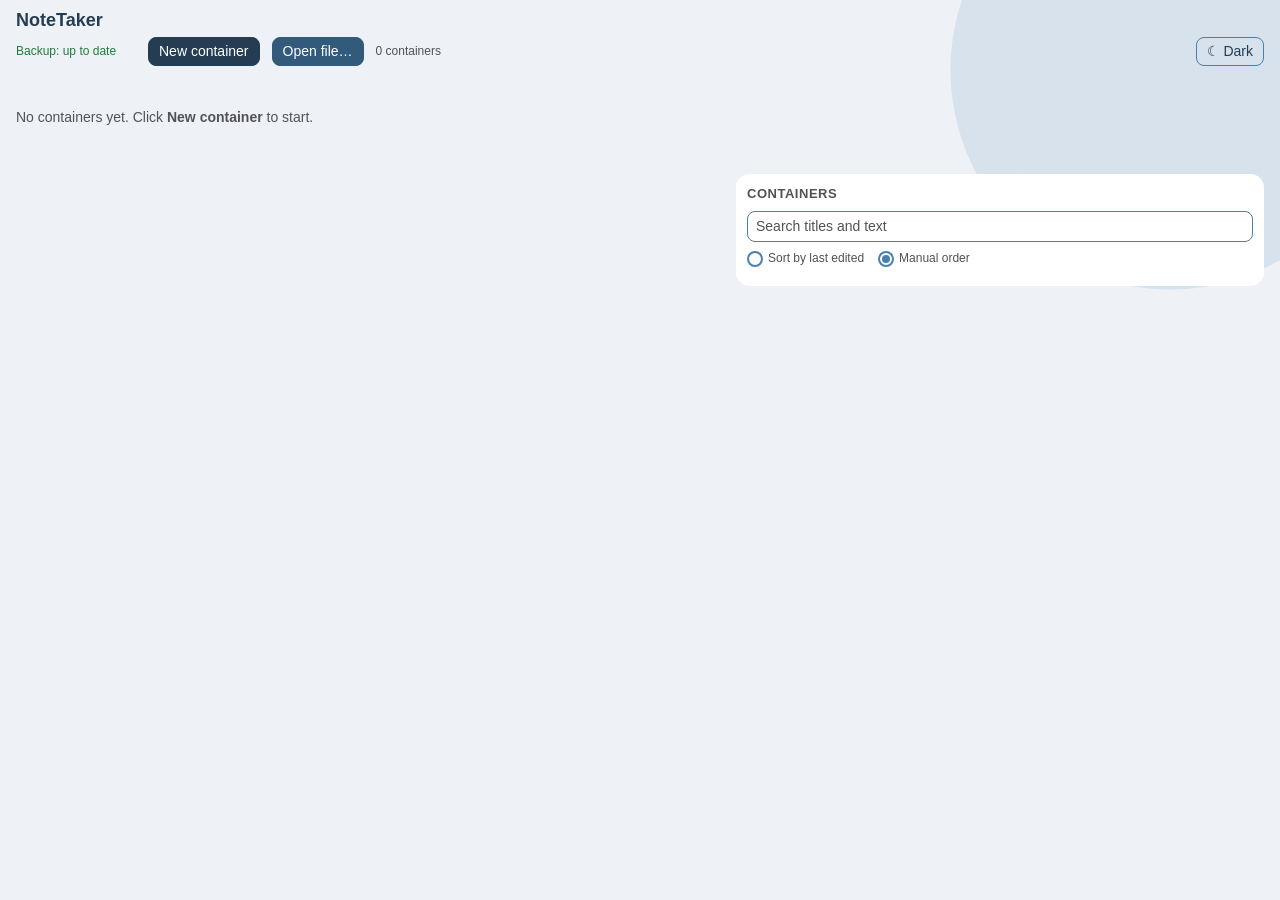
<file: Documentation/index.profiles-phase2.html>
<!doctype html>
<html lang="en">
<head>
<meta charset="utf-8">
<title>NoteTaker</title>
<meta name="viewport" content="width=device-width, initial-scale=1">
<script>try { var t = localStorage.getItem("notetaker-theme"); if (t === "dark" || t === "light") document.documentElement.setAttribute("data-theme", t); } catch (e) { /* storage blocked: follow the system setting */ }</script>
<style>
  /* ===== Theme tokens =====
     Default profile (personal brand), light, on :root. Other profiles override these through a data-profile attribute selector
     (:root[data-profile="..."]); light/dark is the data-theme attribute or the system setting, as before.
     Palette: Midnight #253D52, Warm gray #525254, Mist bg #EEF2F7, Muted blue #4880AE, Soft sky #A0C2DB, Mist gray #9A9AA4, Muted Blue Dark #325A7A */
  :root {
    --bg: #EEF2F7; --card: #FFFFFF; --field: #FFFFFF; --field-locked: #EEF2F7;
    --text: #253D52; --muted: #525254; --heading: #253D52;
    --line: #4880AE; --card-line: transparent;                        /* --line: borders of buttons and fields; --card-line: edge of cards, boxes and the header */
    --accent: #4880AE; --accent-bg: #EEF2F7; --focus: #4880AE;        /* never used as text colour: rings, icons, drop line, focus */
    --cta-bg: #253D52; --cta-text: #FFFFFF; --btn-bg: #325A7A; --btn-text: #FFFFFF;
    --sig: rgba(72, 128, 174, .14);                                   /* the decorative corner circle */
    --ok: #217a3c; --bad: #c62828;                                    /* page background only (backup line) */
    --warn: #9a5b00; --warn-bg: #fff4d6; --warn-line: #9a5b00; --err-bg: #fde4e4; --err-line: #c62828;
    --cardw: 1060px; --idxw: 528px; --texth: 400px; --fs: 14px; --hdr: 76px;
    --radius-card: 14px; --radius-ctl: 8px; --radius-field: 10px; --radius-area: 12px; --radius-line: 2px;
    --font-ui: Arial, Helvetica, sans-serif; --font-mono: Consolas, "Courier New", monospace;
    --fw-normal: 400; --fw-strong: 700; --fw-head: 700;
    --circle: radial-gradient(circle 220px at calc(100% - 110px) 70px, var(--sig) 219px, transparent 220px);
    color-scheme: light;
  }
  @media (prefers-color-scheme: dark) {
    :root:not([data-theme="light"]) {
      --bg: #253D52; --card: #325A7A; --field: #253D52; --field-locked: #325A7A;
      --text: #FFFFFF; --muted: #EEF2F7; --heading: #FFFFFF;
      --line: #A0C2DB; --accent: #A0C2DB; --accent-bg: #253D52; --focus: #A0C2DB;
      --cta-bg: #A0C2DB; --cta-text: #253D52; --btn-bg: #EEF2F7; --btn-text: #253D52; --sig: rgba(160, 194, 219, .12);
      --ok: #6fcf8a; --bad: #ff8a80;
      --warn: #ffc766; --warn-bg: #3b3317; --warn-line: #ffc766; --err-bg: #3d1d1d; --err-line: #ff9d94;
      color-scheme: dark;
    }
  }
  :root[data-theme="dark"] {
    --bg: #253D52; --card: #325A7A; --field: #253D52; --field-locked: #325A7A;
    --text: #FFFFFF; --muted: #EEF2F7; --heading: #FFFFFF;
    --line: #A0C2DB; --accent: #A0C2DB; --accent-bg: #253D52; --focus: #A0C2DB;
    --cta-bg: #A0C2DB; --cta-text: #253D52; --btn-bg: #EEF2F7; --btn-text: #253D52; --sig: rgba(160, 194, 219, .12);
    --ok: #6fcf8a; --bad: #ff8a80;
    --warn: #ffc766; --warn-bg: #3b3317; --warn-line: #ffc766; --err-bg: #3d1d1d; --err-line: #ff9d94;
    color-scheme: dark;
  }
  * { box-sizing: border-box; }
  body { margin: 0; background: var(--circle) fixed, var(--bg); color: var(--text); font: 14px/1.4 var(--font-ui); }
  :focus-visible { outline: 3px solid var(--focus); outline-offset: 2px; }
  header { position: sticky; top: 0; z-index: 5; height: var(--hdr); background: var(--circle) fixed, var(--bg); border-bottom: 1px solid var(--card-line);
           padding: 0 16px; display: flex; flex-direction: column; justify-content: center; gap: 6px; }
  .hrow { display: flex; flex-wrap: nowrap; gap: 12px; align-items: center; min-width: 0; }
  h1 { font-size: 18px; line-height: 22px; margin: 0; font-weight: var(--fw-head); color: var(--heading); }
  button { font: inherit; padding: 4px 10px; border: 1px solid var(--line); border-radius: var(--radius-ctl);
           background: transparent; color: var(--text); cursor: pointer; }
  button:hover:not(:disabled) { border-color: var(--accent); }
  button:disabled { opacity: .45; cursor: not-allowed; }
  button.primary { background: var(--cta-bg); border-color: var(--cta-bg); color: var(--cta-text); }
  #openBtn, button.btn-save { background: var(--btn-bg); border-color: var(--btn-bg); color: var(--btn-text); }
  #themeBtn { margin-left: auto; white-space: nowrap; }
  #count, #backup { color: var(--muted); font-size: 12px; white-space: nowrap; }
  #backup { min-width: 10em; }                      /* reserve the width of the usual texts so the buttons beside it do not shift as the text changes */
  #backup.ok { color: var(--ok); } #backup.bad { color: var(--bad); font-weight: var(--fw-strong); }
  .banner { margin: 10px 16px 0; padding: 8px 12px; border-radius: var(--radius-ctl); border: 1px solid; display: flex; gap: 12px; align-items: flex-start; white-space: pre-line; }
  .banner > span { flex: 1; }
  .banner .bx { flex: none; }
  .banner.warn { background: var(--warn-bg); border-color: var(--warn-line); }
  .banner.err { background: var(--err-bg); border-color: var(--err-line); }
  #empty { margin: 32px 16px; color: var(--muted); }
  #layout { display: grid; grid-template-columns: minmax(0, var(--cardw)) minmax(240px, var(--idxw)); justify-content: center;
            gap: 16px; padding: 14px 16px 60px; align-items: start; }
  #grid { display: flex; flex-direction: column; gap: 14px; min-width: 0; }
  @media (max-width: 900px) { #layout { grid-template-columns: minmax(0, 1fr); } #side { position: static; max-height: none; } }
  .card { background: var(--card); border: 1px solid var(--card-line); border-radius: var(--radius-card); padding: 10px; display: flex; flex-direction: column; gap: 6px;
          scroll-margin-top: calc(var(--hdr) + 12px); }
  .card.flash { animation: flash 1.1s ease-out; }
  @keyframes flash { 0% { background: var(--accent-bg); } 100% { background: var(--card); } }
  .title { width: 100%; font: inherit; font-weight: var(--fw-strong); padding: 4px 6px; border: 1px solid var(--line); border-radius: var(--radius-field);
           background: var(--field); color: var(--text); }
  .btns { display: flex; flex-wrap: wrap; gap: 4px; }
  textarea.body { width: 100%; height: var(--texth); resize: vertical; overflow: auto; padding: 8px; font: var(--fs)/1.45 var(--font-mono);
                  border: 1px solid var(--line); border-radius: var(--radius-area); background: var(--field); color: var(--text); }
  .btnwrap { position: relative; display: inline-block; }
  .toast { position: absolute; left: 0; top: calc(100% + 3px); z-index: 4; white-space: nowrap; pointer-events: none;
           background: var(--text); color: var(--bg); padding: 2px 8px; border-radius: var(--radius-ctl); font-size: 12px; }
  .meta { display: flex; flex-wrap: wrap; gap: 4px 12px; font-size: 12px; color: var(--muted); }
  .badge { color: var(--warn); font-weight: var(--fw-strong); }
  .titlerow { display: flex; gap: 6px; align-items: center; }
  .titlerow .title { flex: 1; min-width: 0; }
  .title[readonly] { background: var(--field-locked); }
  ::placeholder { color: var(--muted); opacity: 1; }
  .lock { flex: none; font-size: 15px; }
  .small { font-size: 11px; color: var(--muted); margin-top: -2px; }
  .cardstatus:empty { display: none; }
  .panel { border: 1px solid var(--err-line); background: var(--err-bg); border-radius: var(--radius-ctl); padding: 8px 10px; display: flex; flex-direction: column; gap: 6px; }
  .panel.warn { border-color: var(--warn-line); background: var(--warn-bg); }
  .panel .pmsg { font-size: 13px; }
  .panel .pbtns { display: flex; flex-wrap: wrap; gap: 6px; }
  .card[hidden], #index li[hidden] { display: none !important; }
  .card.pinned { border-color: var(--accent); box-shadow: 0 0 0 1px var(--accent); }
  .card.collapsed .small, .card.collapsed textarea.body, .card.collapsed .meta { display: none; }
  .card.dragging { opacity: .45; }
  .reorder { display: inline-flex; gap: 4px; align-items: center; flex: none; }
  .reorder button { padding: 2px 8px; }
  .grip { cursor: grab; user-select: none; touch-action: none; flex: none; padding: 2px 4px; color: var(--muted); font-size: 16px; line-height: 1; }
  .grip:active { cursor: grabbing; }
  .grip.off { opacity: .35; cursor: not-allowed; }
  body[data-sort="edited"] .reorder, body[data-sort="edited"] .grip { display: none; }
  body.is-dragging { user-select: none; cursor: grabbing; }
  #dropline { position: fixed; height: 4px; border-radius: var(--radius-line); background: var(--accent); z-index: 20; pointer-events: none; display: none; }
  #q { width: 100%; font: inherit; padding: 5px 8px; border: 1px solid var(--line); border-radius: var(--radius-ctl); background: var(--field); color: var(--text); }
  .sortrow { display: flex; flex-wrap: wrap; gap: 4px 14px; font-size: 12px; color: var(--muted); }
  .sortrow label { display: flex; gap: 5px; align-items: center; cursor: pointer; }
  input[type="radio"] { appearance: none; -webkit-appearance: none; flex: none; width: 16px; height: 16px; margin: 0; border: 2px solid var(--line); border-radius: 50%; background: var(--field); display: inline-grid; place-content: center; cursor: pointer; }   /* own drawing so the ring is a token colour (the browser's grey ring failed 3:1 in dark) */
  input[type="radio"]::before { content: ""; width: 8px; height: 8px; border-radius: 50%; background: var(--accent); transform: scale(0); }
  input[type="radio"]:checked::before { transform: scale(1); }
  .nomatch { color: var(--muted); font-size: 12px; padding: 6px 8px; }
  #side { position: sticky; top: calc(var(--hdr) + 10px); max-height: calc(100vh - var(--hdr) - 24px); display: flex; flex-direction: column; min-width: 0; }
  #side .box { background: var(--card); border: 1px solid var(--card-line); border-radius: var(--radius-card); padding: 10px; display: flex; flex-direction: column; gap: 8px; min-height: 0; }
  #side h2 { font-size: 13px; margin: 0; text-transform: uppercase; letter-spacing: .04em; color: var(--muted); }
  #index { list-style: none; margin: 0; padding: 0; overflow: auto; display: flex; flex-direction: column; gap: 2px; }
  #index li { display: flex; gap: 8px; align-items: flex-start; padding: 6px 8px; border-radius: var(--radius-card); cursor: pointer; border: 1px solid transparent; }
  #index li:hover { border-color: var(--line); }
  #index li.active { background: var(--accent-bg); border-color: var(--accent); }
  #index .ic { width: 18px; text-align: center; flex: none; color: var(--accent); font-size: 13px; }
  #index .ib { min-width: 0; flex: 1; }
  #index .t { font-weight: var(--fw-strong); overflow: hidden; text-overflow: ellipsis; white-space: nowrap; }
  #index .t.untitled { font-weight: var(--fw-normal); font-style: italic; color: var(--muted); }
  #index .s { font-size: 11px; color: var(--muted); display: flex; gap: 8px; flex-wrap: wrap; }
</style>
</head>
<body>
<header>
  <div class="hrow" id="hrow1">
    <h1>NoteTaker</h1>
  </div>
  <div class="hrow" id="hrow2">
    <span id="backup" class="ok">Backup: starting…</span>
    <button id="newCard" class="primary">New container</button>
    <button id="openBtn" type="button" title="Open an existing .txt or .md file into a new container">Open file…</button>
    <span id="count"></span>
    <button id="themeBtn" type="button">Dark</button>
  </div>
</header>
<div id="banners"></div>
<div id="dropline"></div>
<div id="empty" hidden>No containers yet. Click <b>New container</b> to start.</div>
<div id="layout">
  <main id="grid"></main>
  <aside id="side">
    <div class="box">
      <h2>Containers</h2>
      <input id="q" type="search" placeholder="Search titles and text" aria-label="Search containers" autocomplete="off">
      <div class="sortrow" role="radiogroup" aria-label="Order">
        <label><input type="radio" name="sort" value="edited"> Sort by last edited</label>
        <label><input type="radio" name="sort" value="manual"> Manual order</label>
      </div>
      <ul id="index"></ul>
      <div id="nomatchSide" class="nomatch" hidden>No containers match.</div>
    </div>
  </aside>
</div>

<script>
"use strict";

// ===== <pure-logic> (no DOM or storage access; unit-tested by Testing/phase1-unit.mjs) =====
function countWords(text) { const t = text.trim(); return t ? t.split(/\s+/).length : 0; }
function countChars(text) { return Array.from(text).length; }           // includes spaces
function pad2(n) { return String(n).padStart(2, "0"); }
function formatStamp(ms) {
  const d = new Date(ms);
  return d.getFullYear() + "/" + pad2(d.getMonth() + 1) + "/" + pad2(d.getDate()) + " " +
         pad2(d.getHours()) + ":" + pad2(d.getMinutes()) + ":" + pad2(d.getSeconds());
}
// "" = nothing to flag, "never-saved" = text exists but was never saved to a file, "unsaved" = differs from last saved text
function unsavedState(card) {
  if (card.savedText === null) return card.text === "" ? "" : "never-saved";
  return card.text !== card.savedText ? "unsaved" : "";
}
function newCard(now, id) {
  return { id: id, title: "", text: "", createdAt: now, lastEdited: now,
           savedText: null, pinned: false, collapsed: false };
}
const CARD_DEFAULTS = { title: "", text: "", savedText: null, pinned: false, collapsed: false, locked: false, fileName: null, lastModified: null, savedAt: null, order: null, eol: "lf", bom: false };
function normalizeCard(c) { return Object.assign({}, CARD_DEFAULTS, c); }   // cards stored by an earlier phase gain the new fields
// ----- Phase 4: opening existing files without changing them by accident -----
const MAX_OPEN_BYTES = 10 * 1024 * 1024;
// Decode file bytes as UTF-8. Refuses (ok:false) anything that is not valid UTF-8, so a file in another encoding is never "repaired" and saved back damaged.
// Remembers a leading byte-order mark and the line-ending style (CRLF or LF; mixed files use the majority) so a save can put them back.
function decodeFileBytes(bytes) {
  const u8 = bytes instanceof Uint8Array ? bytes : new Uint8Array(bytes);
  const bom = u8.length >= 3 && u8[0] === 0xEF && u8[1] === 0xBB && u8[2] === 0xBF;
  let text;
  try { text = new TextDecoder("utf-8", { fatal: true }).decode(bom ? u8.subarray(3) : u8); }
  catch (e) { return { ok: false, reason: "not-utf8" }; }
  const crlf = (text.match(/\r\n/g) || []).length;
  const lf = (text.match(/\n/g) || []).length - crlf;
  const cr = (text.replace(/\r\n/g, "").match(/\r/g) || []).length;       // a lone CR (old Mac style) counts as a line break
  const eol = crlf > lf + cr ? "crlf" : "lf";
  const mixed = cr > 0 || (crlf > 0 && lf > 0);                  // anything but one consistent style: the save will make it consistent, so say so
  return { ok: true, text: text.replace(/\r\n?/g, "\n"), bom: bom, eol: eol, mixed: mixed };
}
// The text as it goes into the file: the container holds "\n" line breaks; the file gets its original style and byte-order mark back.
function encodeForFile(text, fmt) {
  fmt = fmt || {};
  return (fmt.bom ? "﻿" : "") + (fmt.eol === "crlf" ? text.replace(/\n/g, "\r\n") : text);
}
function describeOpenRefusal(name, reason, size, detail) {
  const n = '"' + name + '"';
  if (reason === "too-big") return n + " is " + (size / 1048576).toFixed(1) + " MB, over the " + (MAX_OPEN_BYTES / 1048576) + " MB limit for opening a file here, so it was not opened.";
  if (reason === "not-utf8") return n + " is not UTF-8 text (it may use another encoding, or not be a text file), so it was not opened. Opening and saving it could damage it.";
  return n + " could not be read (" + (detail || "unknown error") + "), so it was not opened.";
}
const RESERVED_NAME = /^(CON|PRN|AUX|NUL|COM[1-9]|LPT[1-9])$/i;
// File-name-safe version of a title: removes \ / : * ? " < > | and control characters, trims spaces, removes trailing dots,
// caps at 100 characters, and prefixes "_" to Windows reserved names (CON, PRN, AUX, NUL, COM1-9, LPT1-9). Returns "" if nothing is left.
function sanitizeTitle(title) {
  const trimEnd = (x) => x.replace(/[\s.]+$/, "");
  let s = String(title).replace(/[\\/:*?"<>|\u0000-\u001f\u007f]/g, "").replace(/^\s+/, "");
  s = trimEnd(s);
  s = trimEnd(Array.from(s).slice(0, 100).join(""));
  if (!s) return "";
  if (RESERVED_NAME.test(s.split(".")[0])) s = "_" + s;
  return s;
}
function defaultFileName(title, now) {
  const base = sanitizeTitle(title);
  if (!base) {
    const d = new Date(now);
    return "User_Text_" + d.getFullYear() + pad2(d.getMonth() + 1) + pad2(d.getDate()) + "_" + pad2(d.getHours()) + pad2(d.getMinutes()) + pad2(d.getSeconds()) + ".txt";
  }
  return /\.(txt|md)$/i.test(base) ? base : base + ".txt";
}
function stripExtension(name) { const r = name.replace(/\.[^./\\]+$/, ""); return r || name; }
// Steps 1 and 2 of the save routine. file = { ok: true, lastModified } or { ok: false, errorName }.
function checkBeforeWrite(file, storedLastModified) {
  if (!file.ok) return file.errorName === "NotFoundError" ? { action: "missing" } : { action: "unreadable", errorName: file.errorName };
  if (storedLastModified === null || file.lastModified !== storedLastModified) return { action: "changed" };
  return { action: "write" };
}
// Step 3: what a failed write means.
function classifyWriteError(name) {
  if (name === "InvalidStateError" || name === "NoModificationAllowedError") return "locked";
  if (name === "NotFoundError") return "missing";
  if (name === "NotAllowedError" || name === "SecurityError") return "permission";
  return "error";
}
function failureMessage(kind, fileName, extra) {
  const n = '"' + fileName + '"';
  const safe = " Your text is safe in this container.";
  if (kind === "missing") return "The file " + n + " was renamed, moved or deleted." + safe;
  if (kind === "changed") return "The file " + n + " was changed outside NoteTaker since your last save. Saving now would overwrite those changes." + safe;
  if (kind === "locked") return "NoteTaker could not write to " + n + ". It may be open in another program, or it changed while saving. Nothing was overwritten." + safe;
  if (kind === "permission") return "NoteTaker needs your permission to save " + n + ".";
  if (kind === "linklost") return "The link to the file " + n + " was lost (browser data may have been cleared)." + safe + " Use Save As to link a file again.";
  if (kind === "samefile") return n + " is also linked to the container \"" + extra + "\". Saving from both will overwrite each other's text.";
  if (kind === "eolmixed") return n + " had mixed or unusual line endings. When you save, every line ending will be written as " + extra + ".";
  return "Saving " + n + " failed (" + extra + ")." + safe;
}
// ----- Phase 3: ordering, pinning, search -----
const byEdited = (a, b) => (b.lastEdited - a.lastEdited) || (b.createdAt - a.createdAt) || (a.id < b.id ? -1 : 1);
const byManual = (a, b) => (a.order - b.order) || (b.createdAt - a.createdAt) || (a.id < b.id ? -1 : 1);
// Display order: the pinned card first in BOTH modes, then the rest by the chosen mode ("edited" = newest edit first, anything else = manual order).
function displayOrder(cards, mode) {
  const cmp = mode === "edited" ? byEdited : byManual;
  return cards.filter((c) => c.pinned).sort(cmp).concat(cards.filter((c) => !c.pinned).sort(cmp));
}
// Cards stored before manual order existed keep their old (newest created first) position.
function assignMissingOrders(cards) { cards.forEach((c) => { if (c.order === null || c.order === undefined) c.order = -c.createdAt; }); return cards; }
function newCardOrder(cards) { return cards.length ? Math.min.apply(null, cards.map((c) => c.order)) - 1 : 0; }   // a new card goes to the top
// Move card `id` just before (after=false) or after (after=true) card `targetId` in the manual sequence; returns { id: newOrder } for every card, or null.
function manualMove(cards, id, targetId, after) {
  if (id === targetId) return null;
  const seq = cards.slice().sort(byManual);
  const from = seq.findIndex((c) => c.id === id); if (from < 0) return null;
  const moved = seq.splice(from, 1)[0];
  let to = seq.findIndex((c) => c.id === targetId); if (to < 0) return null;
  if (after) to += 1;
  seq.splice(to, 0, moved);
  const out = {}; seq.forEach((c, i) => { out[c.id] = i; });
  return out;
}
// Move one place up (-1) or down (+1) among the cards that are shown below the pinned card; null if it cannot move.
function manualMoveBy(cards, id, delta) {
  const rest = displayOrder(cards, "manual").filter((c) => !c.pinned);
  const i = rest.findIndex((c) => c.id === id), j = i + delta;
  if (i < 0 || j < 0 || j >= rest.length) return null;
  return manualMove(cards, id, rest[j].id, delta > 0);
}
// Pinning: only one card at a time. Returns { id: newPinnedValue } for the cards that change.
function pinChange(cards, id) {
  const target = cards.find((c) => c.id === id), out = {};
  if (!target) return out;
  if (target.pinned) { out[id] = false; return out; }
  cards.forEach((c) => { if (c.pinned) out[c.id] = false; });
  out[id] = true; return out;
}
function matchesQuery(card, query) {
  const q = String(query).trim().toLowerCase();
  return !q || card.title.toLowerCase().includes(q) || card.text.toLowerCase().includes(q);
}
// ===== </pure-logic> =====

const $ = (id) => document.getElementById(id);
const errStr = (e) => (e && e.name ? e.name : typeof e) + ": " + (e && e.message ? e.message : String(e));
const cards = new Map();          // id -> card (in memory, source of truth for the UI)
const els = new Map();            // id -> { root, title, body, meta, li, lock, small, status }
const handles = new Map();        // card id -> FileSystemFileHandle (in memory; also stored in IndexedDB "handles")
const busy = new Set();           // card ids with a save in progress
let lastHandle = null;            // most recent file saved to; used as the Save As starting folder
let sortMode = "manual";          // "manual" (default: same as the Phase 1 order until you move something) or "edited"
let pendingReorder = false;       // "last edited" order is applied once focus leaves the containers (never under your cursor)
let drag = null;                  // state of a drag in progress

// ---------- banners ----------
function banner(kind, text) {
  const d = document.createElement("div");
  d.className = "banner " + kind;
  const m = document.createElement("span"); m.textContent = text; d.appendChild(m);
  const x = document.createElement("button"); x.type = "button"; x.className = "bx"; x.textContent = "Dismiss"; x.addEventListener("click", () => d.remove()); d.appendChild(x);
  $("banners").appendChild(d);
  return d;
}

// ---------- IndexedDB ----------
const DB_NAME = "notetaker", DB_VERSION = 1;
let dbPromise = null;
function openDb() {
  if (dbPromise) return dbPromise;
  dbPromise = new Promise((resolve, reject) => {
    let req;
    try { req = indexedDB.open(DB_NAME, DB_VERSION); } catch (e) { return reject(e); }
    req.onupgradeneeded = () => {
      const db = req.result;
      db.createObjectStore("cards", { keyPath: "id" });
      db.createObjectStore("handles");      // key = card id; used from Phase 2
      db.createObjectStore("meta");
    };
    req.onsuccess = () => resolve(req.result);
    req.onerror = () => reject(req.error);
    req.onblocked = () => reject(new Error("indexedDB open blocked"));
  });
  return dbPromise;
}
async function dbTx(stores, mode, fn) {
  const db = await openDb();
  return new Promise((resolve, reject) => {
    const tx = db.transaction(stores, mode);
    const r = fn(tx);
    tx.oncomplete = () => resolve(r && r.result);
    tx.onerror = () => reject(tx.error);
    tx.onabort = () => reject(tx.error || new Error("transaction aborted"));
  });
}
const dbAllCards = () => dbTx(["cards"], "readonly", (tx) => tx.objectStore("cards").getAll());
const dbPutCards = (list) => dbTx(["cards"], "readwrite", (tx) => { const s = tx.objectStore("cards"); list.forEach((c) => s.put(c)); });
const dbGetMeta = (key) => dbTx(["meta"], "readonly", (tx) => tx.objectStore("meta").get(key));
const dbPutMeta = (key, val) => dbTx(["meta"], "readwrite", (tx) => tx.objectStore("meta").put(val, key));
const dbPutHandle = (key, h) => dbTx(["handles"], "readwrite", (tx) => tx.objectStore("handles").put(h, key));
const dbAllHandles = () => dbTx(["handles"], "readonly", (tx) => { const st = tx.objectStore("handles"), k = st.getAllKeys(), v = st.getAll();
  return { get result() { return k.result.map((key, i) => [key, v.result[i]]); } }; });
const dbDeleteCard = (id) => dbTx(["cards", "handles"], "readwrite", (tx) => { tx.objectStore("cards").delete(id); tx.objectStore("handles").delete(id); });

// ---------- crash backup: every change is written to IndexedDB within ~250 ms ----------
const FLUSH_MS = 0;    // next event-loop turn: coalesces one burst of input events, but shrinks the loss window to a few ms (a 250 ms debounce lost text typed <150 ms before closing the tab)
const dirty = new Set();
let flushTimer = null, flushChain = Promise.resolve(), backupBroken = false;

function setBackup(state) {
  const el = $("backup");
  if (state === "ok")      { el.className = "ok";  el.textContent = "Backup: up to date"; }
  if (state === "pending") { el.className = "ok";  el.textContent = "Backup: writing…"; }
  if (state === "failed")  { el.className = "bad"; el.textContent = "BACKUP FAILED: text is not protected"; }
}
function markDirty(id) {
  dirty.add(id);
  if (!backupBroken) setBackup("pending");
  if (!flushTimer) flushTimer = setTimeout(flush, FLUSH_MS);   // not reset on each keystroke, so a long typing burst still flushes
}
function flush() {
  clearTimeout(flushTimer); flushTimer = null;
  flushChain = flushChain.then(async () => {
    if (!dirty.size) return;
    const ids = [...dirty]; dirty.clear();
    const batch = ids.map((id) => cards.get(id)).filter(Boolean);
    try {
      await dbPutCards(batch);
      backupBroken = false;
      if (!dirty.size) setBackup("ok");
    } catch (e) {
      ids.forEach((id) => dirty.add(id));      // keep them dirty so the next flush retries
      backupBroken = true; setBackup("failed");
      console.error("backup failed", e);
      flushTimer = flushTimer || setTimeout(flush, 2000);
    }
  });
  return flushChain;
}
document.addEventListener("visibilitychange", () => { if (document.visibilityState === "hidden") flush(); });
window.addEventListener("pagehide", () => { flush(); });

// ---------- UI ----------
function updateMeta(card) {
  const e = els.get(card.id); if (!e) return;
  const state = unsavedState(card);
  e.meta.textContent = "";
  const parts = [countWords(card.text) + " words", countChars(card.text) + " chars", "Edited " + formatStamp(card.lastEdited)];
  if (card.savedAt) parts.push("Saved " + formatStamp(card.savedAt).slice(11));
  parts.forEach((p) => { const s = document.createElement("span"); s.textContent = p; e.meta.appendChild(s); });
  if (state) {
    const b = document.createElement("span"); b.className = "badge";
    b.textContent = state === "never-saved" ? "Not saved to a file" : "Unsaved changes";
    e.meta.appendChild(b);
  }
}
function indexLabel(card) { return card.title.trim() || "Untitled"; }
function updateIndexItem(card) {
  const e = els.get(card.id); if (!e || !e.li) return;
  const t = e.li.querySelector(".t"); t.textContent = (card.locked ? "🔒 " : "") + indexLabel(card);
  const ic = e.li.querySelector(".ic"); if (ic) ic.textContent = card.pinned ? "▲" : card.collapsed ? "▸" : "●"; t.classList.toggle("untitled", !card.title.trim());
  const s = e.li.querySelector(".s"); s.textContent = "";
  const add = (txt, cls) => { const x = document.createElement("span"); x.textContent = txt; if (cls) x.className = cls; s.appendChild(x); };
  add(countWords(card.text) + " words"); add(formatStamp(card.lastEdited).slice(11, 16));
  const st = unsavedState(card); if (st) add(st === "never-saved" ? "no file" : "unsaved", "badge");
}
function buildIndexItem(card) {
  const li = document.createElement("li"); li.dataset.id = card.id;
  const ic = document.createElement("span"); ic.className = "ic"; ic.textContent = "●";
  const ib = document.createElement("div"); ib.className = "ib";
  const t = document.createElement("div"); t.className = "t"; const s = document.createElement("div"); s.className = "s";
  ib.append(t, s); li.append(ic, ib);
  li.addEventListener("click", () => goTo(card.id));
  return li;
}
function goTo(id) {
  const e = els.get(id); if (!e) return;
  e.root.scrollIntoView({ behavior: "smooth", block: "start" });
  e.root.classList.remove("flash"); void e.root.offsetWidth; e.root.classList.add("flash");
  holdActive(id);      // stays highlighted until the user scrolls away (see below)
}
// Bring a whole container into view (moving the page only as far as needed) when the user works in it.
// Buttons are excluded: moving the page under the pointer between mouse-down and mouse-up would lose the click.
const HDR_PX = 52, EDGE_PX = 12;   // HDR_PX matches --hdr
function ensureVisible(id) {
  const e = els.get(id); if (!e) return;
  const r = e.root.getBoundingClientRect(), top = HDR_PX + EDGE_PX, bottom = innerHeight - EDGE_PX;
  let dy = 0;
  if (r.height > bottom - top) { if (r.top < top) dy = r.top - top; }        // taller than the screen: show its top, never fight the user
  else if (r.top < top) dy = r.top - top;
  else if (r.bottom > bottom) dy = r.bottom - bottom;
  if (Math.abs(dy) > 1) window.scrollBy({ top: dy, behavior: "smooth" });
}
let lastPointerAt = 0;
document.addEventListener("pointerdown", () => { lastPointerAt = Date.now(); }, true);
function setActive(id) { els.forEach((e, k) => { if (e.li) e.li.classList.toggle("active", k === id); }); }
// Which header is highlighted: the container being read. A clicked header stays highlighted while its container is on screen,
// because the end of the page cannot always scroll it up to the reading line. Wheel, touch or keys release that.
let lockId = null, lockY = null, lockTimer = 0, lockMaxTimer = 0, lockScrolled = false, activeRaf = 0;
function settleLock() { lockY = scrollY; }   // the click's own scroll has finished; any later movement is the user's
// Highlight `id` and keep it highlighted. The scroll we started is "finished" when the browser says so (scrollend), not after a guessed pause:
// a pause can also be the page hitching in the middle of a long smooth scroll, and the rest of that scroll must not count as the user's.
function holdActive(id) {
  lockId = id; lockY = null; lockScrolled = false; clearTimeout(lockTimer); clearTimeout(lockMaxTimer);
  lockMaxTimer = setTimeout(() => { if (lockY === null) settleLock(); }, 3000);                // never wait for "finished" forever
  lockTimer = setTimeout(() => { if (!lockScrolled) settleLock(); }, 400);     // nothing needed to scroll, so no scroll event will come
  setActive(id);
}
window.addEventListener("scrollend", () => { if (lockId && lockY === null) settleLock(); });
function pickActive() {
  activeRaf = 0;
  const kids = [...$("grid").children].filter((k) => !k.hidden); if (!kids.length) return;
  const hdr = HDR_PX, vh = innerHeight;
  if (lockId) {
    const e = els.get(lockId);
    if (!e) lockId = null;
    else if (lockY === null) return setActive(lockId);        // the scroll we started is still on its way: the container is not on screen yet, and that is fine
    else { const r = e.root.getBoundingClientRect(); if (r.bottom > hdr && r.top < vh) return setActive(lockId); lockId = null; }
  }
  let chosen = kids[0].dataset.id;
  for (const k of kids) if (k.getBoundingClientRect().top <= hdr + vh * 0.3) chosen = k.dataset.id;
  if (scrollY + vh >= document.documentElement.scrollHeight - 2) chosen = kids[kids.length - 1].dataset.id;
  setActive(chosen);
}
function schedulePick() { if (!activeRaf) activeRaf = requestAnimationFrame(pickActive); }
window.addEventListener("scroll", () => {
  if (lockId) {
    if (lockY === null) {                                                                          // still scrolling to the clicked container
      lockScrolled = true; clearTimeout(lockTimer);
      if (!("onscrollend" in window)) lockTimer = setTimeout(settleLock, 150);                     // older browsers: fall back to a pause
    }
    else if (Math.abs(scrollY - lockY) > 4) lockId = null;                                       // user moved the page (wheel, scrollbar, keys)
  }
  schedulePick();
}, { passive: true });
window.addEventListener("resize", schedulePick);
["wheel", "touchmove", "keydown"].forEach((ev) => window.addEventListener(ev, () => { lockId = null; }, { passive: true }));
function updateChrome() {
  const n = cards.size, searching = !!$("q").value.trim();
  const shown = searching ? [...cards.values()].filter((c) => matchesQuery(c, $("q").value)).length : n;
  $("count").textContent = (searching ? shown + " of " + n : n) + (n === 1 ? " container" : " containers");
  $("empty").hidden = n > 0;
}
function touch(card) { card.lastEdited = Date.now(); markDirty(card.id); updateMeta(card); updateIndexItem(card); if (sortMode === "edited") reorderSoon(); }

function buildCard(card) {
  const root = document.createElement("article");
  root.className = "card"; root.dataset.id = card.id;

  const titleRow = document.createElement("div"); titleRow.className = "titlerow";
  const title = document.createElement("input");
  title.className = "title"; title.type = "text"; title.placeholder = "Untitled"; title.value = card.title;
  title.setAttribute("aria-label", "Title");
  title.addEventListener("input", () => { if (card.locked) return; card.title = title.value; touch(card); });
  const lock = document.createElement("span"); lock.className = "lock"; lock.textContent = "🔒"; lock.title = "The title is locked to the file name";
  const grip = document.createElement("span"); grip.className = "grip"; grip.textContent = "⠿"; grip.title = "Drag to move this container (Manual order)";
  grip.setAttribute("role", "button"); grip.setAttribute("aria-label", "Drag to move");
  grip.addEventListener("pointerdown", (ev) => startDrag(ev, card));
  const reorder = document.createElement("span"); reorder.className = "reorder";
  const up = document.createElement("button"); up.type = "button"; up.textContent = "↑"; up.title = "Move up"; up.setAttribute("aria-label", "Move up");
  const down = document.createElement("button"); down.type = "button"; down.textContent = "↓"; down.title = "Move down"; down.setAttribute("aria-label", "Move down");
  up.addEventListener("click", () => moveCardBy(card, -1, up)); down.addEventListener("click", () => moveCardBy(card, 1, down));
  reorder.append(up, down);
  titleRow.append(grip, title, lock, reorder);
  const small = document.createElement("div"); small.className = "small"; small.textContent = "Title locks to the file name on first save";
  const status = document.createElement("div"); status.className = "cardstatus";

  const btns = document.createElement("div"); btns.className = "btns";
  const mk = (label, cls, handler, disabledNote) => {
    const b = document.createElement("button"); b.type = "button"; b.textContent = label; b.className = "btn-" + cls;
    if (disabledNote) { b.disabled = true; b.title = disabledNote; } else { b.addEventListener("click", () => handler(b)); }
    const wrap = document.createElement("span"); wrap.className = "btnwrap"; wrap.appendChild(b);
    btns.appendChild(wrap); return b;
  };
  mk("Save", "save", (b) => saveCard(card, { btn: b }));
  mk("Save As", "saveas", (b) => saveAs(card, { btn: b }));
  mk("Copy", "copy", (b) => copyCard(card, b));
  const pinBtn = mk("Pin", "pin", (b) => togglePin(card, b));
  const colBtn = mk("Collapse", "collapse", (b) => toggleCollapse(card, b));
  mk("Delete", "delete", () => deleteCard(card));

  const body = document.createElement("textarea");
  body.className = "body"; body.value = card.text; body.spellcheck = true;
  body.setAttribute("aria-label", "Text");
  body.addEventListener("input", () => { card.text = body.value; touch(card); });

  const meta = document.createElement("div"); meta.className = "meta";
  root.append(titleRow, small, btns, status, body, meta);
  root.addEventListener("click", (ev) => { if (!ev.target.closest("button")) ensureVisible(card.id); });
  root.addEventListener("focusin", (ev) => {      // keyboard focus (Tab); mouse focus is handled by the click above, after mouse-up
    if (Date.now() - lastPointerAt > 400 && !ev.target.closest("button")) ensureVisible(card.id);
  });
  const li = buildIndexItem(card);
  els.set(card.id, { root, title, body, meta, li, lock, small, status, grip, up, down, pinBtn, colBtn });
  refreshTitleUi(card); refreshCardUi(card); updateMeta(card); updateIndexItem(card);
  return root;
}
function renderAll() {
  const grid = $("grid"), idx = $("index"); grid.textContent = ""; idx.textContent = ""; els.clear();
  displayOrder([...cards.values()], sortMode).forEach((c) => { grid.appendChild(buildCard(c)); idx.appendChild(els.get(c.id).li); });
  applyFilter(); updateReorderControls(); schedulePick();
}

// Feedback is a floating note, not a change to the button label, so the button row never changes width or wraps.
function toastAt(btn, text, ms) {
  const wrap = btn && btn.parentElement; if (!wrap) return;
  const old = wrap.querySelector(".toast"); if (old) old.remove();
  const n = document.createElement("span"); n.className = "toast"; n.textContent = text; wrap.appendChild(n);
  setTimeout(() => n.remove(), ms || 1200);
}
async function copyCard(card, btn) {
  const flash = (t) => toastAt(btn, t);
  if (card.text === "") return flash("Nothing to copy");
  try { await navigator.clipboard.writeText(card.text); return flash("Copied"); }
  catch (e) { /* fall through to legacy path */ }
  try {
    const ta = document.createElement("textarea"); ta.value = card.text; ta.style.position = "fixed"; ta.style.opacity = "0";
    document.body.appendChild(ta); ta.select();
    const ok = document.execCommand("copy"); ta.remove();
    flash(ok ? "Copied" : "Copy failed");
  } catch (e) { flash("Copy failed"); }
}

async function deleteCard(card) {
  const name = card.title.trim() || "Untitled";
  const st = unsavedState(card);
  const warn = st === "never-saved" ? "\n\nThe text has not been saved to a file and will be lost." : st === "unsaved" ? "\n\nThe latest changes have not been saved to the file and will be lost." : "";
  if (!window.confirm('Delete "' + name + '"?\n\nThis removes the container only. No file on disk is touched.' + warn)) return;
  cards.delete(card.id); dirty.delete(card.id); handles.delete(card.id);
  const e = els.get(card.id); if (e) { e.root.remove(); if (e.li) e.li.remove(); }
  els.delete(card.id); updateChrome(); updateReorderControls(); schedulePick();
  try { await dbDeleteCard(card.id); }
  catch (err) { banner("err", "Could not remove the container from browser storage (" + errStr(err) + "). It may reappear on reload."); }
}

// ---------- order, pin, collapse, search, drag ----------
function refreshCardUi(card) {
  const e = els.get(card.id); if (!e) return;
  e.root.classList.toggle("pinned", !!card.pinned); e.root.classList.toggle("collapsed", !!card.collapsed);
  e.pinBtn.textContent = card.pinned ? "Unpin" : "Pin"; e.colBtn.textContent = card.collapsed ? "Expand" : "Collapse";
  e.colBtn.setAttribute("aria-expanded", String(!card.collapsed));
}
const searchActive = () => !!$("q").value.trim();
const insideCard = (el) => !!(el && el.closest && el.closest(".card"));

// Put the cards and the header entries in display order, moving only the elements that are out of place.
function applyOrder() {
  pendingReorder = false;
  const list = displayOrder([...cards.values()], sortMode), grid = $("grid"), idx = $("index");
  list.forEach((c, i) => {
    const e = els.get(c.id); if (!e) return;
    if (grid.children[i] !== e.root) { const st = e.body.scrollTop; grid.insertBefore(e.root, grid.children[i] || null); e.body.scrollTop = st; }
    if (idx.children[i] !== e.li) idx.insertBefore(e.li, idx.children[i] || null);
  });
  updateReorderControls(); schedulePick();
}
// "Last edited" order moves a card only when you are not working in a container, so it never jumps under your cursor.
function reorderSoon() { pendingReorder = true; if (!insideCard(document.activeElement)) applyOrder(); }
document.addEventListener("focusout", () => setTimeout(() => { if (pendingReorder && !insideCard(document.activeElement)) applyOrder(); }, 0));

function updateReorderControls() {
  const rest = displayOrder([...cards.values()], "manual").filter((c) => !c.pinned), searching = searchActive();
  cards.forEach((c) => {
    const e = els.get(c.id); if (!e) return;
    const i = rest.findIndex((x) => x.id === c.id);
    const why = c.pinned ? "Unpin this container to move it" : searching ? "Clear the search to reorder" : "";
    e.up.disabled = !!why || i <= 0; e.down.disabled = !!why || i < 0 || i >= rest.length - 1;
    e.up.title = why || (i <= 0 ? "Already first" : "Move up"); e.down.title = why || (i >= rest.length - 1 ? "Already last" : "Move down");
    e.grip.classList.toggle("off", !!why); e.grip.title = why || "Drag to move this container";
  });
}
function commitManual(map, focusEl) {
  if (!map) return;
  Object.entries(map).forEach(([id, v]) => { const c = cards.get(id); if (c && c.order !== v) { c.order = v; markDirty(id); } });
  applyOrder();
  if (focusEl && !focusEl.disabled) focusEl.focus({ preventScroll: true });
}
function moveCardBy(card, delta, btn) {
  if (sortMode !== "manual" || searchActive() || card.pinned) return;
  const map = manualMoveBy([...cards.values()], card.id, delta);
  if (!map) return;
  commitManual(map, btn);
  const e = els.get(card.id); if (e) { if (btn.disabled) (delta < 0 ? e.down : e.up).focus({ preventScroll: true }); ensureVisible(card.id); }
}
function togglePin(card, btn) {
  const changes = pinChange([...cards.values()], card.id);
  Object.entries(changes).forEach(([id, v]) => { const c = cards.get(id); c.pinned = v; markDirty(id); refreshCardUi(c); updateIndexItem(c); });
  applyOrder(); btn.focus({ preventScroll: true });
  goTo(card.id);
}
function toggleCollapse(card, btn) {
  card.collapsed = !card.collapsed; markDirty(card.id); refreshCardUi(card); updateIndexItem(card);
  if (!card.collapsed) ensureVisible(card.id);
}
function applyFilter() {
  const q = $("q").value; let shown = 0;
  cards.forEach((c) => { const e = els.get(c.id); if (!e) return; const m = matchesQuery(c, q); e.root.hidden = !m; e.li.hidden = !m; if (m) shown++; });
  document.body.classList.toggle("searching", !!q.trim());
  $("nomatchSide").hidden = !(q.trim() && shown === 0);
  updateChrome(); updateReorderControls(); schedulePick();
}
function setSortMode(mode, save) {
  sortMode = mode === "edited" ? "edited" : "manual";
  document.body.dataset.sort = sortMode;
  document.querySelectorAll('input[name="sort"]').forEach((r) => { r.checked = r.value === sortMode; });
  if (save) dbPutMeta("sortMode", sortMode).catch((e) => banner("err", "Could not remember the order setting (" + errStr(e) + ")."));
  applyOrder();
}
document.querySelectorAll('input[name="sort"]').forEach((r) => r.addEventListener("change", () => { if (r.checked) setSortMode(r.value, true); }));
$("q").addEventListener("input", applyFilter);
$("q").addEventListener("keydown", (ev) => { if (ev.key === "Escape") { $("q").value = ""; applyFilter(); } });

// ----- drag and drop (pointer based, so it works the same with mouse and pen, and can scroll the page while dragging) -----
function dragTargets() { return [...$("grid").children].filter((k) => !k.hidden && !k.classList.contains("dragging") && !k.classList.contains("pinned")); }
function dragUpdate() {
  if (!drag) return;
  const y = drag.y, kids = dragTargets(); if (!kids.length) { drag.target = null; $("dropline").style.display = "none"; return; }
  let target = kids[kids.length - 1], after = true;
  for (const k of kids) { const r = k.getBoundingClientRect(); if (y < r.top + r.height / 2) { target = k; after = false; break; } }
  const r = target.getBoundingClientRect(), dl = $("dropline");
  drag.target = target.dataset.id; drag.after = after;
  dl.style.display = "block"; dl.style.left = r.left + "px"; dl.style.width = r.width + "px"; dl.style.top = ((after ? r.bottom + 5 : r.top - 9)) + "px";
}
function dragLoop() {
  if (!drag) return;
  const edge = 70; let dy = 0;
  if (drag.y < HDR_PX + edge) dy = -Math.ceil((HDR_PX + edge - drag.y) / 4);
  else if (drag.y > innerHeight - edge) dy = Math.ceil((drag.y - (innerHeight - edge)) / 4);
  if (dy) { window.scrollBy(0, dy); dragUpdate(); }
  drag.raf = requestAnimationFrame(dragLoop);
}
function startDrag(ev, card) {
  if (ev.button !== 0 || sortMode !== "manual" || searchActive() || card.pinned || drag) return;
  ev.preventDefault();
  const e = els.get(card.id);
  drag = { id: card.id, target: null, after: false, y: ev.clientY, grip: e.grip, pid: ev.pointerId, raf: 0 };
  e.root.classList.add("dragging"); document.body.classList.add("is-dragging");
  try { e.grip.setPointerCapture(ev.pointerId); } catch (err) { /* ignore */ }
  // Listen on the document, not the grip: it does not depend on pointer capture, and keeps working if the pointer leaves the window.
  document.addEventListener("pointermove", onDragMove); document.addEventListener("pointerup", onDragEnd); document.addEventListener("pointercancel", onDragCancel);
  dragUpdate(); drag.raf = requestAnimationFrame(dragLoop);
}
function onDragMove(ev) { if (drag) { drag.y = ev.clientY; dragUpdate(); } }
function endDragState() {
  if (!drag) return null;
  const d = drag; drag = null; cancelAnimationFrame(d.raf);
  document.removeEventListener("pointermove", onDragMove); document.removeEventListener("pointerup", onDragEnd); document.removeEventListener("pointercancel", onDragCancel);
  try { d.grip.releasePointerCapture(d.pid); } catch (err) { /* ignore */ }
  const e = els.get(d.id); if (e) e.root.classList.remove("dragging");
  document.body.classList.remove("is-dragging"); $("dropline").style.display = "none";
  return d;
}
function onDragEnd() {
  const d = endDragState(); if (!d || !d.target) return;
  commitManual(manualMove([...cards.values()], d.id, d.target, d.after));
  ensureVisible(d.id);
}
function onDragCancel() { endDragState(); }
document.addEventListener("keydown", (ev) => { if (ev.key === "Escape" && drag) endDragState(); });

// ---------- saving to files ----------
function refreshTitleUi(card) {
  const e = els.get(card.id); if (!e) return;
  e.title.value = card.title; e.title.readOnly = !!card.locked;
  e.lock.hidden = !card.locked; e.small.hidden = !!card.locked;
}
function clearPanel(card) { const e = els.get(card.id); if (e) e.status.textContent = ""; }
function showPanel(card, kind, extra) {
  const e = els.get(card.id); if (!e) return;
  const name = card.fileName || card.title || "this file";
  e.status.textContent = "";
  const p = document.createElement("div"); p.className = "panel" + (kind === "samefile" || kind === "eolmixed" ? " warn" : ""); p.setAttribute("role", "alert"); p.dataset.kind = kind;
  const m = document.createElement("div"); m.className = "pmsg"; m.textContent = failureMessage(kind, name, extra); p.appendChild(m);
  const row = document.createElement("div"); row.className = "pbtns"; p.appendChild(row);
  const add = (label, fn) => { const b = document.createElement("button"); b.type = "button"; b.textContent = label; b.addEventListener("click", () => fn(b)); row.appendChild(b); };
  const asNew = () => add("Save As new file", (b) => saveAs(card, { btn: b }));
  if (kind === "missing") { asNew(); add("Re-create file here", (b) => saveCard(card, { force: true, btn: b })); }
  else if (kind === "changed") { asNew(); add("Overwrite anyway", (b) => saveCard(card, { force: true, btn: b })); }
  else if (kind === "locked") { asNew(); add("Try again", (b) => saveCard(card, { btn: b })); }
  else if (kind === "permission") { add("Allow saving", (b) => allowSaving(card, b)); asNew(); }
  else if (kind === "linklost") { asNew(); }
  else if (kind === "error") { asNew(); add("Try again", (b) => saveCard(card, { btn: b })); }
  add("Dismiss", () => clearPanel(card));
  e.status.appendChild(p);
  ensureVisible(card.id);
}
async function allowSaving(card, btn) {
  const h = handles.get(card.id); if (!h) return;
  try {
    const p = await h.requestPermission({ mode: "readwrite" });
    if (p === "granted") { clearPanel(card); toastAt(btn, "Allowed"); } else toastAt(btn, "Not allowed", 2000);
  } catch (err) { showPanel(card, "error", errStr(err)); }
}

// Steps 3 and 4 of the save routine: write the text, then remember the file's new lastModified.
async function writeCard(card, h) {
  const text = card.text;
  try {
    const w = await h.createWritable(); await w.write(encodeForFile(text, { eol: card.eol, bom: card.bom })); await w.close();
  } catch (err) {
    const kind = classifyWriteError(err && err.name);
    showPanel(card, kind, errStr(err)); console.error("write failed", err);
    return false;
  }
  try { card.lastModified = (await h.getFile()).lastModified; } catch (err) { card.lastModified = null; }
  card.savedText = text; card.savedAt = Date.now();
  markDirty(card.id); updateMeta(card); updateIndexItem(card);
  return true;
}

// The five-step routine for a container that is already linked to a file.
async function saveCard(card, opts) {
  opts = opts || {};
  if (busy.has(card.id)) return;
  const h = handles.get(card.id);
  if (!h) return saveAs(card, opts);                 // never saved: the first Save is a Save As
  busy.add(card.id);
  try {
    clearPanel(card);
    // 5. permission (asked here, inside the click, if it is not already granted)
    let perm;
    try {
      perm = await h.queryPermission({ mode: "readwrite" });
      if (perm === "prompt") perm = await h.requestPermission({ mode: "readwrite" });
    } catch (err) { perm = "denied"; }
    if (perm !== "granted") { showPanel(card, "permission"); return false; }
    // 1 and 2. does the file still exist, and is it unchanged since our last save?
    let file;
    try { const f = await h.getFile(); file = { ok: true, lastModified: f.lastModified }; }
    catch (err) { file = { ok: false, errorName: err && err.name }; }
    const decision = checkBeforeWrite(file, card.lastModified);
    if (!opts.force) {
      if (decision.action === "missing") { showPanel(card, "missing"); return false; }
      if (decision.action === "unreadable") { showPanel(card, classifyWriteError(decision.errorName), decision.errorName); return false; }
      if (decision.action === "changed") { showPanel(card, "changed"); return false; }
    }
    // 3 and 4.
    const ok = await writeCard(card, h);
    if (ok) toastAt(opts.btn, "Saved");
    return ok;
  } finally { busy.delete(card.id); }
}

async function saveAs(card, opts) {
  opts = opts || {};
  if (busy.has(card.id)) return;
  if (typeof window.showSaveFilePicker !== "function") { showPanel(card, "error", "this browser cannot save to files"); return false; }
  const base = { suggestedName: defaultFileName(card.title, Date.now()), types: [{ description: "Text files", accept: { "text/plain": [".txt", ".md"] } }], excludeAcceptAllOption: true };
  const fallback = Object.assign({ id: "notetaker", startIn: "documents" }, base);
  let h;
  try {
    // Start in the folder of the last saved file (to be checked by hand: does this survive a restart?); otherwise Documents.
    try { h = await window.showSaveFilePicker(lastHandle ? Object.assign({ startIn: lastHandle }, base) : fallback); }
    catch (err) { if (err && err.name === "AbortError") return false; h = await window.showSaveFilePicker(fallback); }
  } catch (err) {
    if (err && err.name === "AbortError") return false;       // cancelled: nothing changes and the title stays editable
    showPanel(card, "error", errStr(err)); return false;
  }
  busy.add(card.id);
  try {
    clearPanel(card);
    handles.set(card.id, h); lastHandle = h;
    card.fileName = h.name; card.title = stripExtension(h.name); card.locked = true; card.lastEdited = Date.now();
    refreshTitleUi(card);
    try { await dbPutHandle(card.id, h); await dbPutHandle("__last", h); }
    catch (err) { banner("err", "Could not remember the link to \"" + h.name + "\" (" + errStr(err) + "). It will need Save As again after a restart."); }
    try { card.lastModified = (await h.getFile()).lastModified; } catch (err) { card.lastModified = null; }
    markDirty(card.id);
    const ok = await writeCard(card, h);                    // the dialog already confirmed any replace, so no change check here
    if (ok) toastAt(opts.btn, "Saved");
    // warn if another container is linked to the same file
    for (const [otherId, oh] of handles) {
      if (otherId === card.id) continue;
      let same = false; try { same = await oh.isSameEntry(h); } catch (err) { /* ignore */ }
      if (same) { const other = cards.get(otherId); if (other) { showPanel(card, "samefile", other.title || "Untitled"); showPanel(other, "samefile", card.title || "Untitled"); } break; }
    }
    return ok;
  } finally { busy.delete(card.id); }
}

// ---------- opening existing files ----------
let opening = false;
// Opens one file into a new, linked container. Returns { status: "opened" | "already" | "refused", id, message }.
async function openOne(h) {
  for (const [id, oh] of handles) {                       // already open in a container: show that one, do not make a second link to the same file
    let same = false; try { same = await oh.isSameEntry(h); } catch (err) { /* ignore */ }
    if (same) return { status: "already", id: id };
  }
  let file, buf;
  try { file = await h.getFile(); } catch (err) { return { status: "refused", message: describeOpenRefusal(h.name, "unreadable", 0, err && err.name) }; }
  if (file.size > MAX_OPEN_BYTES) return { status: "refused", message: describeOpenRefusal(h.name, "too-big", file.size) };
  try { buf = await file.arrayBuffer(); } catch (err) { return { status: "refused", message: describeOpenRefusal(h.name, "unreadable", 0, err && err.name) }; }
  const dec = decodeFileBytes(new Uint8Array(buf));
  if (!dec.ok) return { status: "refused", message: describeOpenRefusal(h.name, dec.reason) };

  const c = newCard(Date.now(), crypto.randomUUID());
  Object.assign(c, { title: stripExtension(h.name), text: dec.text, savedText: dec.text, locked: true, fileName: h.name,
                     lastModified: file.lastModified, eol: dec.eol, bom: dec.bom, order: newCardOrder([...cards.values()]) });
  cards.set(c.id, c); handles.set(c.id, h); lastHandle = h;
  try { await dbPutHandle(c.id, h); await dbPutHandle("__last", h); }
  catch (err) { banner("err", "Could not remember the link to \"" + h.name + "\" (" + errStr(err) + "). It will need to be opened again after a restart."); }
  const root = buildCard(c);
  $("grid").appendChild(root); $("index").appendChild(els.get(c.id).li);
  applyFilter(); applyOrder(); markDirty(c.id); flush();
  if (dec.mixed) showPanel(c, "eolmixed", dec.eol === "crlf" ? "CRLF (Windows)" : "LF");
  return { status: "opened", id: c.id };
}
async function openFiles(btn) {
  if (opening) return;
  if (typeof window.showOpenFilePicker !== "function") { banner("err", "This browser cannot open files this way."); return; }
  opening = true;
  try {
    const base = { multiple: true, types: [{ description: "Text files", accept: { "text/plain": [".txt", ".md"] } }], excludeAcceptAllOption: true };
    const fallback = Object.assign({ id: "notetaker", startIn: "documents" }, base);
    let picked;
    try {
      try { picked = await window.showOpenFilePicker(lastHandle ? Object.assign({ startIn: lastHandle }, base) : fallback); }
      catch (err) { if (err && err.name === "AbortError") return; picked = await window.showOpenFilePicker(fallback); }
    } catch (err) {
      if (!(err && err.name === "AbortError")) banner("err", "Could not show the file dialog (" + errStr(err) + ").");
      return;
    }
    if ($("q").value) { $("q").value = ""; applyFilter(); }          // an opened container must be visible
    const problems = []; let firstId = null, opened = 0, already = 0;
    for (const h of picked) {
      const r = await openOne(h);
      if (r.id && !firstId) firstId = r.id;
      if (r.status === "opened") opened++; else if (r.status === "already") already++; else problems.push(r.message);
    }
    if (problems.length) banner("warn", problems.join("\n"));
    if (firstId) goTo(firstId);
    if (already) toastAt(btn, opened ? already + " already open" : "Already open", 2200);
  } finally { opening = false; }
}
$("openBtn").addEventListener("click", (ev) => openFiles(ev.currentTarget));

function addCard() {
  const c = newCard(Date.now(), crypto.randomUUID());
  c.order = newCardOrder([...cards.values()]);
  cards.set(c.id, c);
  if ($("q").value) $("q").value = "";          // a new container must be visible, so the search is cleared
  const root = buildCard(c);
  $("grid").appendChild(root); $("index").appendChild(els.get(c.id).li);
  applyFilter(); applyOrder();
  markDirty(c.id); flush();
  els.get(c.id).title.focus();
  root.scrollIntoView({ behavior: "smooth", block: "start" }); holdActive(c.id);
}
$("newCard").addEventListener("click", addCard);

// ---------- light / dark mode ----------
// No saved choice: follow the system setting. After the button is used: the choice is remembered (in this browser) and wins over the system.
function currentTheme() {
  const t = document.documentElement.getAttribute("data-theme");
  if (t === "dark" || t === "light") return t;
  return window.matchMedia && matchMedia("(prefers-color-scheme: dark)").matches ? "dark" : "light";
}
function refreshThemeButton() {
  const dark = currentTheme() === "dark", b = $("themeBtn");
  b.textContent = dark ? "☀ Light" : "☾ Dark";
  const label = dark ? "Switch to light mode" : "Switch to dark mode";
  b.title = label; b.setAttribute("aria-label", label);
}
$("themeBtn").addEventListener("click", () => {
  const next = currentTheme() === "dark" ? "light" : "dark";
  document.documentElement.setAttribute("data-theme", next);
  try { localStorage.setItem("notetaker-theme", next); } catch (e) { /* storage blocked: the choice lasts until the page is closed */ }
  refreshThemeButton();
});
if (window.matchMedia) { const mq = matchMedia("(prefers-color-scheme: dark)"); (mq.addEventListener ? mq.addEventListener("change", refreshThemeButton) : mq.addListener(refreshThemeButton)); }
refreshThemeButton();

// ---------- start-up ----------
(async function init() {
  try {
    const stored = await dbAllCards();
    stored.forEach((c) => cards.set(c.id, normalizeCard(c)));
    assignMissingOrders([...cards.values()]);
    try { const m = await dbGetMeta("sortMode"); if (m === "edited" || m === "manual") sortMode = m; } catch (e) { /* default */ }
    setBackup("ok");
    try { (await dbAllHandles()).forEach(([key, h]) => { if (key === "__last") lastHandle = h; else if (cards.has(key)) handles.set(key, h); }); }
    catch (e) { banner("err", "Could not restore the links to saved files (" + errStr(e) + "). Use Save As to link them again."); }
  } catch (e) {
    backupBroken = true; setBackup("failed");
    banner("err", "Browser storage is unavailable (" + errStr(e) + "). You can edit, but nothing is backed up.");
  }
  document.body.dataset.sort = sortMode;
  document.querySelectorAll('input[name="sort"]').forEach((r) => { r.checked = r.value === sortMode; });
  renderAll();
  // Step 5 of the routine, on load: a container linked to a file whose permission is not granted gets a "click to allow" prompt.
  for (const c of cards.values()) {
    if (!c.fileName) continue;
    const h = handles.get(c.id);
    if (!h) { showPanel(c, "linklost"); continue; }
    try { if ((await h.queryPermission({ mode: "readwrite" })) !== "granted") showPanel(c, "permission"); }
    catch (e) { showPanel(c, "error", errStr(e)); }
  }

  // Ask Chrome not to evict this site's data under storage pressure (best effort).
  if (navigator.storage && navigator.storage.persist) {
    try { const p = await navigator.storage.persist(); $("backup").title = p ? "Storage is persistent" : "Storage is best-effort (the browser may evict it under pressure)"; }
    catch (e) { /* ignore */ }
  }
  // Warn (do not block) if the app is already open in another tab: two tabs would overwrite each other's backup.
  if (navigator.locks) {
    navigator.locks.request("notetaker-instance", { ifAvailable: true }, (lock) => {
      if (!lock) { banner("warn", "NoteTaker is already open in another tab or window. Edits made in both places can overwrite each other. Close one of them."); return; }
      return new Promise(() => {});    // hold the lock until this page closes
    });
  }
})();
</script>
</body>
</html>
</file>
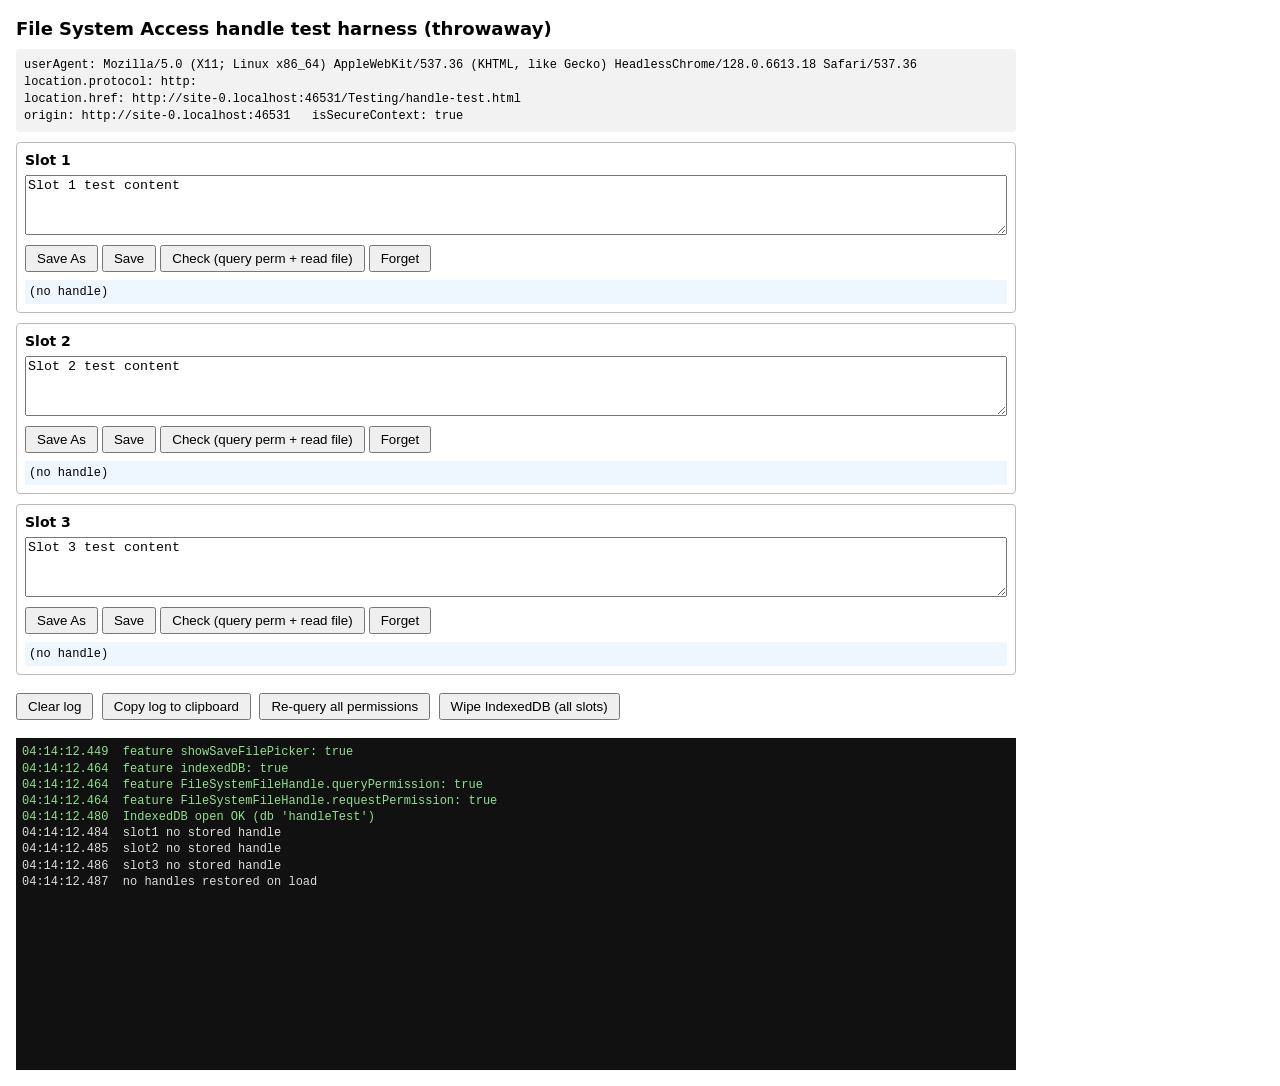
<file: Testing/handle-test.html>
<!doctype html>
<html lang="en">
<head>
<meta charset="utf-8">
<title>File handle test harness</title>
<meta name="viewport" content="width=device-width, initial-scale=1">
<style>
  body { font: 14px/1.4 system-ui, sans-serif; margin: 16px; max-width: 1000px; }
  h1 { font-size: 18px; margin: 0 0 8px; }
  #hdr { background: #f2f2f2; padding: 8px; border-radius: 4px; font-family: monospace; font-size: 12px; white-space: pre-wrap; word-break: break-all; }
  .slot { border: 1px solid #bbb; border-radius: 4px; padding: 8px; margin: 10px 0; }
  .slot h2 { font-size: 14px; margin: 0 0 4px; }
  textarea { width: 100%; height: 60px; box-sizing: border-box; }
  button { margin: 4px 4px 4px 0; padding: 4px 10px; }
  .status { font-family: monospace; font-size: 12px; background: #eef6ff; padding: 4px; margin-top: 4px; white-space: pre-wrap; }
  #log { height: 320px; overflow: auto; background: #111; color: #ddd; font: 12px/1.35 monospace; padding: 6px; white-space: pre-wrap; }
  .err { color: #ff8080; } .ok { color: #8fe08f; } .warn { color: #ffd479; }
</style>
</head>
<body>
<h1>File System Access handle test harness (throwaway)</h1>
<div id="hdr"></div>

<div id="slots"></div>

<p>
  <button id="clearLog">Clear log</button>
  <button id="copyLog">Copy log to clipboard</button>
  <button id="recheckAll">Re-query all permissions</button>
  <button id="wipeDb">Wipe IndexedDB (all slots)</button>
</p>
<div id="log"></div>

<script>
"use strict";
const DB_NAME = "handleTest", STORE = "handles", DIALOG_ID = "notetakertest";
const SLOTS = [1, 2, 3];
const handles = {};   // slot -> FileSystemFileHandle (in memory)
const $ = (id) => document.getElementById(id);

// ---------- logging ----------
const logEl = $("log"), logLines = [];
function log(msg, cls) {
  const line = new Date().toISOString().slice(11, 23) + "  " + msg;
  logLines.push(line);
  const d = document.createElement("div");
  if (cls) d.className = cls;
  d.textContent = line;
  logEl.appendChild(d);
  logEl.scrollTop = logEl.scrollHeight;
}
const errStr = (e) => (e && e.name ? e.name : typeof e) + ": " + (e && e.message ? e.message : String(e));

// ---------- header ----------
$("hdr").textContent =
  "userAgent: " + navigator.userAgent + "\n" +
  "location.protocol: " + location.protocol + "\n" +
  "location.href: " + location.href + "\n" +
  "origin: " + String(location.origin) + "   isSecureContext: " + window.isSecureContext;

// ---------- feature checks ----------
const has = {
  picker: typeof window.showSaveFilePicker === "function",
  idb: (function () { try { return !!window.indexedDB; } catch (e) { return false; } })(),
  queryPerm: typeof FileSystemFileHandle !== "undefined" && typeof FileSystemFileHandle.prototype.queryPermission === "function",
  reqPerm: typeof FileSystemFileHandle !== "undefined" && typeof FileSystemFileHandle.prototype.requestPermission === "function"
};
log("feature showSaveFilePicker: " + has.picker, has.picker ? "ok" : "err");
log("feature indexedDB: " + has.idb, has.idb ? "ok" : "err");
log("feature FileSystemFileHandle.queryPermission: " + has.queryPerm, has.queryPerm ? "ok" : "err");
log("feature FileSystemFileHandle.requestPermission: " + has.reqPerm, has.reqPerm ? "ok" : "err");

// ---------- IndexedDB ----------
let dbPromise = null;
function openDb() {
  if (dbPromise) return dbPromise;
  dbPromise = new Promise((resolve, reject) => {
    if (!has.idb) return reject(new Error("indexedDB missing"));
    let req;
    try { req = indexedDB.open(DB_NAME, 1); } catch (e) { return reject(e); }
    req.onupgradeneeded = () => { req.result.createObjectStore(STORE); };
    req.onsuccess = () => resolve(req.result);
    req.onerror = () => reject(req.error);
    req.onblocked = () => reject(new Error("indexedDB open blocked"));
  });
  return dbPromise;
}
async function idb(mode, fn) {
  const db = await openDb();
  return new Promise((resolve, reject) => {
    const tx = db.transaction(STORE, mode);
    const r = fn(tx.objectStore(STORE));
    tx.oncomplete = () => resolve(r && r.result);
    tx.onerror = () => reject(tx.error);
    tx.onabort = () => reject(tx.error || new Error("tx aborted"));
  });
}
const idbPut = (slot, h) => idb("readwrite", (s) => s.put(h, "slot" + slot));
const idbGet = (slot) => idb("readonly", (s) => s.get("slot" + slot));
const idbDel = (slot) => idb("readwrite", (s) => s.delete("slot" + slot));

// ---------- UI ----------
function setStatus(slot, text) { $("status" + slot).textContent = text; }

SLOTS.forEach((n) => {
  const div = document.createElement("div");
  div.className = "slot";
  div.innerHTML =
    "<h2>Slot " + n + "</h2>" +
    '<textarea id="ta' + n + '">Slot ' + n + ' test content</textarea><br>' +
    '<button id="saveAs' + n + '">Save As</button>' +
    '<button id="save' + n + '">Save</button>' +
    '<button id="check' + n + '">Check (query perm + read file)</button>' +
    '<button id="forget' + n + '">Forget</button>' +
    '<div class="status" id="status' + n + '">(no handle)</div>';
  $("slots").appendChild(div);
  $("saveAs" + n).onclick = () => saveAs(n);
  $("save" + n).onclick = () => save(n);
  $("check" + n).onclick = () => check(n);
  $("forget" + n).onclick = () => forget(n);
});

async function queryPerm(slot, h) {
  const t = "slot" + slot + " queryPermission({mode:'readwrite'})";
  try {
    const p = await h.queryPermission({ mode: "readwrite" });
    log(t + " -> " + p, "ok");
    return p;
  } catch (e) { log(t + " THREW " + errStr(e), "err"); return "error"; }
}
async function refreshStatus(slot) {
  const h = handles[slot];
  if (!h) return setStatus(slot, "(no handle)");
  const p = has.queryPerm ? await queryPerm(slot, h) : "n/a";
  setStatus(slot, "name: " + h.name + "\npermission: " + p);
  return p;
}

// ---------- operations ----------
async function persist(slot, h) {
  try { await idbPut(slot, h); log("slot" + slot + " IndexedDB put OK", "ok"); }
  catch (e) { log("slot" + slot + " IndexedDB put FAILED " + errStr(e), "err"); }
}

async function saveAs(slot) {
  if (!has.picker) { log("showSaveFilePicker missing", "err"); return setStatus(slot, "showSaveFilePicker missing"); }
  const suggestedName = "TestSlot" + slot + "_" + new Date().toISOString().replace(/[-:T]/g, "").slice(0, 14) + ".txt";
  const opts = {
    suggestedName,
    id: DIALOG_ID,
    startIn: "documents",
    types: [{ description: "Text files", accept: { "text/plain": [".txt"] } }],
    excludeAcceptAllOption: true
  };
  log("slot" + slot + " showSaveFilePicker(" + JSON.stringify(opts) + ")");
  let h;
  try { h = await window.showSaveFilePicker(opts); }
  catch (e) {
    log("slot" + slot + " showSaveFilePicker FAILED " + errStr(e), e.name === "AbortError" ? "warn" : "err");
    setStatus(slot, "Save As failed: " + errStr(e));
    return false;
  }
  log("slot" + slot + " picker returned; handle.name = '" + h.name + "' (suggested '" + suggestedName + "')", "ok");
  handles[slot] = h;
  await persist(slot, h);
  const ok = await writeFile(slot, h);
  await refreshStatus(slot);
  return ok;
}

async function writeFile(slot, h) {
  const text = $("ta" + slot).value;
  try {
    const w = await h.createWritable();
    await w.write(text);
    await w.close();
    log("slot" + slot + " write OK (" + text.length + " chars) to '" + h.name + "'", "ok");
    return true;
  } catch (e) {
    log("slot" + slot + " write FAILED " + errStr(e), "err");
    setStatus(slot, "Write failed: " + errStr(e));
    return false;
  }
}

async function save(slot) {
  const h = handles[slot];
  if (!h) { log("slot" + slot + " Save: no handle, falling back to Save As", "warn"); return saveAs(slot); }
  let perm = "prompt";
  if (has.queryPerm) perm = await queryPerm(slot, h);
  else log("queryPermission missing; attempting write anyway", "warn");

  if (perm === "prompt") {
    log("slot" + slot + " calling requestPermission({mode:'readwrite'}) from click handler");
    try {
      perm = await h.requestPermission({ mode: "readwrite" });
      log("slot" + slot + " requestPermission -> " + perm, perm === "granted" ? "ok" : "warn");
    } catch (e) {
      log("slot" + slot + " requestPermission THREW " + errStr(e) + " -> fallback to Save As", "err");
      setStatus(slot, "requestPermission threw: " + errStr(e));
      return saveAs(slot);
    }
  }
  if (perm === "denied" || perm === "error" || (perm !== "granted" && has.queryPerm)) {
    log("slot" + slot + " permission '" + perm + "' -> fallback to Save As", "err");
    return saveAs(slot);
  }
  const ok = await writeFile(slot, h);
  if (!ok) log("slot" + slot + " (write failed; NOT auto falling back so the exact error is preserved. Use Save As manually.)", "warn");
  await refreshStatus(slot);
  return ok;
}

async function check(slot) {
  const h = handles[slot];
  if (!h) return log("slot" + slot + " Check: no handle", "warn");
  await refreshStatus(slot);
  try {
    const f = await h.getFile();
    log("slot" + slot + " getFile OK: name=" + f.name + " size=" + f.size + " lastModified=" + new Date(f.lastModified).toISOString(), "ok");
  } catch (e) { log("slot" + slot + " getFile FAILED " + errStr(e), "err"); }
}

async function forget(slot) {
  delete handles[slot];
  try { await idbDel(slot); log("slot" + slot + " forgotten (IndexedDB entry deleted)", "ok"); }
  catch (e) { log("slot" + slot + " IndexedDB delete FAILED " + errStr(e), "err"); }
  setStatus(slot, "(no handle)");
}

$("clearLog").onclick = () => { logEl.textContent = ""; logLines.length = 0; };
$("copyLog").onclick = async () => {
  try { await navigator.clipboard.writeText(logLines.join("\n")); log("log copied", "ok"); }
  catch (e) { log("clipboard failed " + errStr(e) + " (select the log text manually)", "err"); }
};
$("recheckAll").onclick = () => SLOTS.forEach((n) => refreshStatus(n));
$("wipeDb").onclick = async () => {
  for (const n of SLOTS) await forget(n);
};

// ---------- load: restore handles, report permission, NEVER requestPermission ----------
(async function init() {
  if (!has.idb) return log("IndexedDB unavailable; cannot restore handles", "err");
  try { await openDb(); log("IndexedDB open OK (db '" + DB_NAME + "')", "ok"); }
  catch (e) { return log("IndexedDB open FAILED " + errStr(e), "err"); }
  for (const n of SLOTS) {
    let h;
    try { h = await idbGet(n); }
    catch (e) { log("slot" + n + " IndexedDB get FAILED " + errStr(e), "err"); continue; }
    if (!h) { log("slot" + n + " no stored handle"); continue; }
    handles[n] = h;
    log("slot" + n + " restored handle from IndexedDB: name='" + h.name + "' kind=" + h.kind, "ok");
    if (has.queryPerm) await refreshStatus(n);
    else setStatus(n, "name: " + h.name + "\npermission: queryPermission missing");
  }
  if (!Object.keys(handles).length) log("no handles restored on load");
})();
</script>
</body>
</html>
</file>
